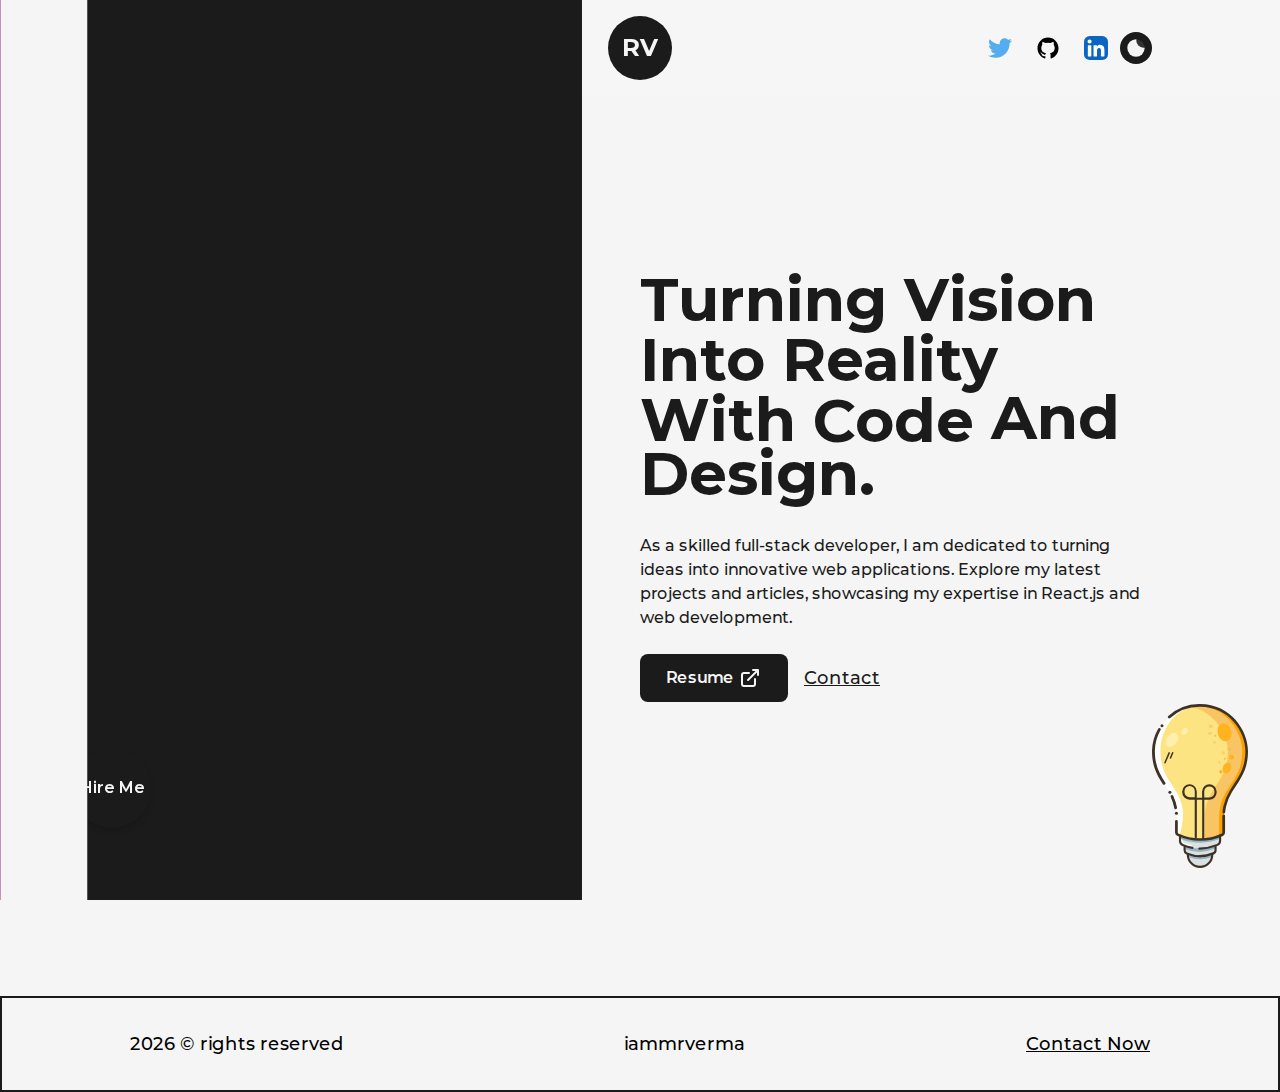
<file: index.html>
<!DOCTYPE html><html lang="en"><head><meta charSet="utf-8"/><meta name="viewport" content="width=device-width, initial-scale=1"/><link rel="icon" href="/favicon.ico"/><title>Raj Verma | Home page</title><meta name="description" content="Generated by create next app"/><link rel="preload" href="/_next/static/media/developer-pic-1.d43c09fa.png" as="image" fetchpriority="high"/><meta name="next-head-count" content="6"/><link rel="preload" href="/_next/static/media/e1c529c04de64b40-s.p.woff2" as="font" type="font/woff2" crossorigin="anonymous" data-next-font="size-adjust"/><script id="theme-switcher" data-nscript="beforeInteractive">
        if (localStorage.theme === 'dark' || (!('theme' in localStorage) && window.matchMedia('(prefers-color-scheme: dark)').matches)) {
  document.documentElement.classList.add('dark')
} else {
  document.documentElement.classList.remove('dark')
}
        </script><link rel="preload" href="/_next/static/css/6cd5a4f90a4b0dba.css" as="style"/><link rel="stylesheet" href="/_next/static/css/6cd5a4f90a4b0dba.css" data-n-g=""/><noscript data-n-css=""></noscript><script defer="" nomodule="" src="/_next/static/chunks/polyfills-78c92fac7aa8fdd8.js"></script><script src="/_next/static/chunks/webpack-8fa1640cc84ba8fe.js" defer=""></script><script src="/_next/static/chunks/framework-2c16ac744b6cdea6.js" defer=""></script><script src="/_next/static/chunks/main-038331e19b8b1014.js" defer=""></script><script src="/_next/static/chunks/pages/_app-55c9a9090e971b56.js" defer=""></script><script src="/_next/static/chunks/675-f8402c4ff683825d.js" defer=""></script><script src="/_next/static/chunks/pages/index-df0daca7e2607b49.js" defer=""></script><script src="/_next/static/Gc9pfyiUn1CJHOcstLZmV/_buildManifest.js" defer=""></script><script src="/_next/static/Gc9pfyiUn1CJHOcstLZmV/_ssgManifest.js" defer=""></script></head><body><div id="__next"><main class="__variable_b1da2a dark:bg-dark font-mont bg-light w-full min-h-screen"><header class="w-full px-32 py-8 font-medium flex items-center justify-between dark:text-light z-10 lg:px-16 md:p-12 sm:p-8  sticky top-0 bg-light/95 dark:bg-dark/95 backdrop:blur"><button class="flex-col justify-center items-center hidden lg:flex"><span class="bg-dark dark:bg-light transition-all duration-300 ease-out block h-0.5 w-6 rounded-sm  -translate-y-0.5"></span><span class="bg-dark dark:bg-light transition-all duration-300 ease-out block h-0.5 w-6 rounded-sm my-0.5 opacity-100"></span><span class="bg-dark dark:bg-light transition-all duration-300 ease-out block h-0.5 w-6 rounded-sm  translate-y-0.5"></span></button><div class="w-full flex justify-between items-center lg:hidden"><nav><a class="mr-4 relative group" href="/">Home<span class="h-[1px] inline-block bg-dark absolute left-0 -bottom-0.5 group-hover:w-full transition-[width] ease duration-300 dark:bg-light w-full"> </span></a><a class="mx-4 relative group" href="/about/">About<span class="h-[1px] inline-block bg-dark absolute left-0 -bottom-0.5 group-hover:w-full transition-[width] ease duration-300 dark:bg-light w-0"> </span></a><a class="mx-4 relative group" href="/projects/">Projects<span class="h-[1px] inline-block bg-dark absolute left-0 -bottom-0.5 group-hover:w-full transition-[width] ease duration-300 dark:bg-light w-0"> </span></a></nav><nav class="flex items-center justify-center flex-wrap"><a href="https://twitter.com/_iammrverma" target="_balnk" class="w-6 mr-3" tabindex="0"><svg xmlns="http://www.w3.org/2000/svg" width="1em" height="1em" viewBox="0 0 256 209" class="w-full h-auto undefined"><path fill="none" d="M0 0h256v209H0z"></path><path fill="#55acee" d="M256 25.45a105.04 105.04 0 0 1-30.166 8.27c10.845-6.5 19.172-16.793 23.093-29.057a105.183 105.183 0 0 1-33.351 12.745C205.995 7.201 192.346.822 177.239.822c-29.006 0-52.523 23.516-52.523 52.52 0 4.117.465 8.125 1.36 11.97-43.65-2.191-82.35-23.1-108.255-54.876-4.52 7.757-7.11 16.78-7.11 26.404 0 18.222 9.273 34.297 23.365 43.716a52.312 52.312 0 0 1-23.79-6.57c-.003.22-.003.44-.003.661 0 25.447 18.104 46.675 42.13 51.5a52.592 52.592 0 0 1-23.718.9c6.683 20.866 26.08 36.05 49.062 36.475-17.975 14.086-40.622 22.483-65.228 22.483-4.24 0-8.42-.249-12.529-.734 23.243 14.902 50.85 23.597 80.51 23.597 96.607 0 149.434-80.031 149.434-149.435 0-2.278-.05-4.543-.152-6.795A106.748 106.748 0 0 0 256 25.45"></path></svg></a><a href="https://github.com/iammrverma" target="_balnk" class="w-6 mx-3" tabindex="0"><svg xmlns="http://www.w3.org/2000/svg" width="1em" height="1em" viewBox="0 0 512 512" class="w-full h-auto undefined"><path fill="none" d="M0 0h512v512H0z"></path><path fill="currentColor" d="M256 32C132.3 32 32 134.9 32 261.7c0 101.5 64.2 187.5 153.2 217.9a17.56 17.56 0 0 0 3.8.4c8.3 0 11.5-6.1 11.5-11.4 0-5.5-.2-19.9-.3-39.1a102.4 102.4 0 0 1-22.6 2.7c-43.1 0-52.9-33.5-52.9-33.5-10.2-26.5-24.9-33.6-24.9-33.6-19.5-13.7-.1-14.1 1.4-14.1h.1c22.5 2 34.3 23.8 34.3 23.8 11.2 19.6 26.2 25.1 39.6 25.1a63 63 0 0 0 25.6-6c2-14.8 7.8-24.9 14.2-30.7-49.7-5.8-102-25.5-102-113.5 0-25.1 8.7-45.6 23-61.6-2.3-5.8-10-29.2 2.2-60.8a18.64 18.64 0 0 1 5-.5c8.1 0 26.4 3.1 56.6 24.1a208.21 208.21 0 0 1 112.2 0c30.2-21 48.5-24.1 56.6-24.1a18.64 18.64 0 0 1 5 .5c12.2 31.6 4.5 55 2.2 60.8 14.3 16.1 23 36.6 23 61.6 0 88.2-52.4 107.6-102.3 113.3 8 7.1 15.2 21.1 15.2 42.5 0 30.7-.3 55.5-.3 63 0 5.4 3.1 11.5 11.4 11.5a19.35 19.35 0 0 0 4-.4C415.9 449.2 480 363.1 480 261.7 480 134.9 379.7 32 256 32Z"></path></svg></a><a href="https://linkedin.com/in/iammrverma" target="_balnk" class="w-6 ml-3" tabindex="0"><svg xmlns="http://www.w3.org/2000/svg" width="1em" height="1em" viewBox="0 0 256 256" class="w-full h-auto undefined"><path fill="none" d="M0 0h256v256H0z"></path><g fill="none"><rect width="256" height="256" fill="#fff" rx="60"></rect><rect width="256" height="256" fill="#0A66C2" rx="60"></rect><path fill="#fff" d="M184.715 217.685h29.27a4 4 0 0 0 4-3.999l.015-61.842c0-32.323-6.965-57.168-44.738-57.168-14.359-.534-27.9 6.868-35.207 19.228a.32.32 0 0 1-.595-.161V101.66a4 4 0 0 0-4-4h-27.777a4 4 0 0 0-4 4v112.02a4 4 0 0 0 4 4h29.268a4 4 0 0 0 4-4v-55.373c0-15.657 2.97-30.82 22.381-30.82 19.135 0 19.383 17.916 19.383 31.834v54.364a4 4 0 0 0 4 4ZM38 59.627c0 11.865 9.767 21.627 21.632 21.627 11.862-.001 21.623-9.769 21.623-21.631C81.253 47.761 71.491 38 59.628 38 47.762 38 38 47.763 38 59.627Zm6.959 158.058h29.307a4 4 0 0 0 4-4V101.66a4 4 0 0 0-4-4H44.959a4 4 0 0 0-4 4v112.025a4 4 0 0 0 4 4Z"></path></g></svg></a><button class="ml-3 flex items-center justify-center rounded-full p-1 bg-light text-dark"><svg xmlns="http://www.w3.org/2000/svg" width="24" height="24" viewBox="0 0 24 24" class="w-full h-auto fill-dark"><rect x="0" y="0" width="24" height="24" fill="rgba(255, 255, 255, 0)"></rect><g fill="none" stroke="currentColor" stroke-dasharray="2" stroke-dashoffset="2" stroke-linecap="round" stroke-width="2"><path d="M0 0"><animate fill="freeze" attributeName="d" begin="1.2s" dur="0.2s" values="M12 19v1M19 12h1M12 5v-1M5 12h-1;M12 21v1M21 12h1M12 3v-1M3 12h-1"></animate><animate fill="freeze" attributeName="stroke-dashoffset" begin="1.2s" dur="0.2s" values="2;0"></animate></path><path d="M0 0"><animate fill="freeze" attributeName="d" begin="1.5s" dur="0.2s" values="M17 17l0.5 0.5M17 7l0.5 -0.5M7 7l-0.5 -0.5M7 17l-0.5 0.5;M18.5 18.5l0.5 0.5M18.5 5.5l0.5 -0.5M5.5 5.5l-0.5 -0.5M5.5 18.5l-0.5 0.5"></animate><animate fill="freeze" attributeName="stroke-dashoffset" begin="1.5s" dur="1.2s" values="2;0"></animate></path><animateTransform attributeName="transform" dur="30s" repeatCount="indefinite" type="rotate" values="0 12 12;360 12 12"></animateTransform></g><g fill="currentColor"><path d="M15.22 6.03L17.75 4.09L14.56 4L13.5 1L12.44 4L9.25 4.09L11.78 6.03L10.87 9.09L13.5 7.28L16.13 9.09L15.22 6.03Z"><animate fill="freeze" attributeName="fill-opacity" dur="0.4s" values="1;0"></animate></path><path d="M19.61 12.25L21.25 11L19.19 10.95L18.5 9L17.81 10.95L15.75 11L17.39 12.25L16.8 14.23L18.5 13.06L20.2 14.23L19.61 12.25Z"><animate fill="freeze" attributeName="fill-opacity" begin="0.2s" dur="0.4s" values="1;0"></animate></path></g><g fill="currentColor" stroke="currentColor" stroke-linecap="round" stroke-linejoin="round" stroke-width="2"><path d="M7 6 C7 12.08 11.92 17 18 17 C18.53 17 19.05 16.96 19.56 16.89 C17.95 19.36 15.17 21 12 21 C7.03 21 3 16.97 3 12 C3 8.83 4.64 6.05 7.11 4.44 C7.04 4.95 7 5.47 7 6 Z"></path><set attributeName="opacity" begin="0.6s" to="0"></set></g><mask id="lineMdMoonFilledToSunnyFilledLoopTransition0"><circle cx="12" cy="12" r="12" fill="#fff"></circle><circle cx="18" cy="6" r="12" fill="#fff"><animate fill="freeze" attributeName="cx" begin="0.6s" dur="0.4s" values="18;22"></animate><animate fill="freeze" attributeName="cy" begin="0.6s" dur="0.4s" values="6;2"></animate><animate fill="freeze" attributeName="r" begin="0.6s" dur="0.4s" values="12;3"></animate></circle><circle cx="18" cy="6" r="10"><animate fill="freeze" attributeName="cx" begin="0.6s" dur="0.4s" values="18;22"></animate><animate fill="freeze" attributeName="cy" begin="0.6s" dur="0.4s" values="6;2"></animate><animate fill="freeze" attributeName="r" begin="0.6s" dur="0.4s" values="10;1"></animate></circle></mask><circle cx="12" cy="12" r="10" fill="currentColor" mask="url(#lineMdMoonFilledToSunnyFilledLoopTransition0)" opacity="0"><set attributeName="opacity" begin="0.6s" to="1"></set><animate fill="freeze" attributeName="r" begin="0.6s" dur="0.4s" values="10;6"></animate></circle></svg></button></nav></div><div class="absolute left-[50%] top-2 translate-x-[-50%] "><div class="flex items-center justify-center mt-2"><a class="w-16 h-16 bg-dark text-light flex items-center justify-center rounded-full text-2xl font-bold border border-solid border-transparent dark:border-light" href="/">RV</a></div></div></header><div class="fixed top-0 bottom-0 right-full w-screen h-screen z-30 bg-primary" style="width:100%;transform:translateX(100%) translateZ(0)"></div><div class="fixed top-0 bottom-0 right-full w-screen h-screen z-20 bg-light" style="width:100%;transform:translateX(100%) translateZ(0)"></div><div class="fixed top-0 bottom-0 right-full w-screen h-screen z-10 bg-dark" style="width:100%;transform:translateX(100%) translateZ(0)"></div><main class="flex items-center text-dark w-full min-h-screen dark:text-light"><div class="w-full h-full inline-block z-0 bg-light p-32 dark:bg-dark xl:p-24 lg:p-16 md:p-12 sm:p-8 pt-0 md:pt-16 sm:pt-8 "><div class="flex items-center justify-between w-full lg:flex-col"><div class="w-1/2 md:w-full"><img alt="" fetchpriority="high" width="580" height="580" decoding="async" data-nimg="1" class="w-full h-auto lg:hidden md:inline-block sm:w-full" style="color:transparent" src="/_next/static/media/developer-pic-1.d43c09fa.png"/></div><div class="w-1/2 flex flex-col items-center self-center lg:w-full lg:text-center"><div class="w-full mx-auto py-2 flex items-center justify-center text-center overflow-hidden sm:py-2"><h1 class="inline-block w-full text-dark font-bold capitalize text-8xl 
                dark:text-light
                !text-6xl !text-left xl:!text-5xl lg:!text-center lg:!text-6xl md:!text-5xl sm:!text-3xl" style="opacity:1"><span class="inline-block" style="opacity:0;transform:translateY(50px) translateZ(0)">Turning<!-- --> </span><span class="inline-block" style="opacity:0;transform:translateY(50px) translateZ(0)">Vision<!-- --> </span><span class="inline-block" style="opacity:0;transform:translateY(50px) translateZ(0)">Into<!-- --> </span><span class="inline-block" style="opacity:0;transform:translateY(50px) translateZ(0)">Reality<!-- --> </span><span class="inline-block" style="opacity:0;transform:translateY(50px) translateZ(0)">With<!-- --> </span><span class="inline-block" style="opacity:0;transform:translateY(50px) translateZ(0)">Code<!-- --> </span><span class="inline-block" style="opacity:0;transform:translateY(50px) translateZ(0)">And<!-- --> </span><span class="inline-block" style="opacity:0;transform:translateY(50px) translateZ(0)">Design.<!-- --> </span></h1></div><p class="my-4 text-base font-medium md:text-sm sm:text-xs">As a skilled full-stack developer, I am dedicated to turning ideas into innovative web applications. Explore my latest projects and articles, showcasing my expertise in React.js and web development.</p><div class="flex items-center self-start mt-2 lg:self-center   "><a target="_blank" class="flex items-center bg-dark text-light p-2.5 px-6 rounded-lg text-lf font-semibold hover:bg-light hover:text-dark border-2 border-solid border-transparent hover:border-dark   dark:bg-light   dark:text-dark   hover:dark:bg-dark hover:dark:text-light   hover:dark:border-light md:p-2 md:px-4 md:text-base" download="" href="/resume.docx">Resume <svg xmlns="http://www.w3.org/2000/svg" width="24" height="24" viewBox="0 0 24 24" class="w-full h-auto w-6 ml-1"><path fill="none" d="M0 0h24v24H0z"></path><path fill="none" stroke="currentColor" stroke-linecap="round" stroke-linejoin="round" stroke-width="2" d="M11 7H6a2 2 0 0 0-2 2v9a2 2 0 0 0 2 2h9a2 2 0 0 0 2-2v-5m-7 1L20 4m-5 0h5v5"></path></svg></a><a target="_blank" class="ml-4 text-lg font-medium capitalize text dark underline dark:text-light md:text-base" href="mailto:rajwebz2020@gmail.com">contact</a></div></div></div></div><div class="fixed left-4 bottom-4 flex items-center justify-center overflow-hidden md:right-8 md:left-auto md:top-0 md:bottom-auto sm:right-0 z-10"><div class="w-48 h-auto flex items-center justify-center relative md:w-24"><svg xmlns="http://www.w3.org/2000/svg" width="496" height="496" viewBox="0 0 496 496" xml:space="preserve" class="w-full h-auto fill-dark dark:fill-light animate-spin-slow"><path d="M234.709 430.04c-.856-8.144-1.693-15.837-2.53-23.53l-1.202-.281c-4.328 7.025-8.66 14.048-12.983 21.076-.786 1.276-1.597 2.541-2.302 3.862-1.19 2.23-2.64 3.718-5.52 3.1-2.984-.64-3.269-2.735-3.526-5.216-1.021-9.853-2.186-19.691-3.465-31.02-5.824 9.69-11.023 18.148-16.013 26.728-2.136 3.671-4.532 4.592-8.005 1.873.081-2.568 1.784-4.33 2.944-6.291 5.848-9.894 11.813-19.72 17.695-29.593 1.202-2.018 2.465-3.423 5.18-2.695 2.768.741 4.08 2.124 4.361 5.149.888 9.53 2.102 19.032 3.284 29.375 4.161-4.222 5.983-8.91 8.686-12.98 2.855-4.297 5.458-8.769 8.02-13.25 1.283-2.245 3.03-2.15 5.127-1.717 1.928.397 3.567.971 3.8 3.26 1.398 13.72 2.797 27.441 4.162 41.165.044.444-.267.924-.405 1.363-6.239-.086-6.239-.086-7.308-10.378zM366.087 319.957c.827-.624 1.314-1.126 1.908-1.393 2.112-.95 4.324-3.378 6.46-.25 2.542 3.72-.984 4.348-3.112 5.658-2.441 1.503-4.49 3.447-6.186 5.751-4.283 5.819-3.58 9.84 2.853 14.524.628-6.345 2.9-11.685 8.217-15.276 2.83-1.911 5.936-3.118 9.365-2.975 7.026.294 13.737 5.742 15.377 12.296 1.976 7.893-2.3 15.713-11.264 20.606-1.077 1.008.262 1.81.225 2.705-.157 3.773-2.902 5.272-6.002 3.087-7.214-5.085-14.47-10.134-21.417-15.57-7.697-6.022-8.662-13.345-3.338-21.515 1.826-2.803 3.918-5.39 6.914-7.648m13.654 33.134c1.716.799 3.542.917 5.38.751 4.91-.443 9.299-5.322 9.573-10.58.26-4.977-2.98-9.086-7.886-10.002-4.912-.917-9.627 1.65-11.772 6.409-2.134 4.734-.779 9.134 4.705 13.422zM435.2 203.107c.744 7.814 3.645 14.952 2.28 22.568-1.904 10.635-8.45 16.69-20.02 18.295-8.14 1.13-16.863-3.986-20.811-12.505-3.333-7.19-3.58-15.12-4.98-22.77-.45-2.46 1.164-3.284 3.086-3.626 11.923-2.117 23.859-4.163 35.785-6.263 3.134-.552 4.098 1.356 4.66 4.301m-30.277 7.322c-1.92.828-4.285.303-6.085 1.908.58 5.153 1.038 10.285 3.01 15.075 2.644 6.425 7.935 9.604 14.954 9.266 6.8-.328 11.833-4.384 13.942-10.835 1.991-6.091-.355-11.79-1.27-17.61-.318-2.013-2.08-1.592-3.633-1.316-6.689 1.185-13.392 2.288-20.918 3.512zM81.41 333.52c-3.15-7.165-6.841-13.767-5.076-21.743 2.078-9.384 8.162-14.747 17.127-16.717 8.76-1.926 16.144 1.079 21.495 8.284 4.501 6.06 6.721 13.319 9.797 20.12 1.04 2.302-.357 3.338-2.212 4.16-11.088 4.918-22.188 9.809-33.236 14.815-2.671 1.21-4.015.255-4.977-2.164-.86-2.16-1.834-4.275-2.918-6.755m4.554-4.986 3.023 6.138c5.782-2.52 11.218-4.9 16.662-7.262 12.565-5.453 13.191-7.84 5.006-19.29a18.49 18.49 0 0 0-1.915-2.286c-5.023-5.048-11.78-5.876-18.298-2.275-6.345 3.505-9.216 9.868-7.401 16.786.67 2.555 1.709 5.013 2.923 8.189zM139.566 385.566c-3.229 3.375-6.237 6.473-9.215 9.6-1.523 1.599-2.974 1.865-4.678.187-1.652-1.627-2.473-3.231-.368-5.008 3.168-2.674 6.404-5.268 9.197-8.618-6.522-2.016-10.98-5.164-13.751-10.396-1.663-3.139-2.465-6.495-1.675-10.101 1.82-8.306 9.345-14.659 17.296-14.55 8.348.113 14.72 5.833 16.345 15.064 2.486-1.662 4.614-1.139 6.14 1.267 1.771 2.79-.947 3.849-2.282 5.239-5.523 5.75-11.173 11.378-17.009 17.316m-11.34-27.788c-3.949 6.497-2.924 12.506 2.698 15.828 5.174 3.058 12.167.632 15.12-5.245 2.715-5.403.524-11.466-5.184-14.086-4.784-2.195-8.682-.428-12.635 3.503zM150.251 142.09c-1.963.323-2.99.912-1.595 2.615 1.58 1.928 3.264 3.772 4.856 5.691 3.453 4.162 3.29 4.771-2.3 7.674-6.661-7.669-13.4-15.43-20.143-23.189-1.854-2.134-3.81-4.19-5.54-6.419-1.122-1.445-3.538-2.64-2.021-5.016 1.354-2.12 3.285-3.317 5.669-1.517 1.391-2.536 2.334-4.892 3.816-6.838 4.389-5.765 11.821-8.104 18.215-6.002 7.074 2.325 12.118 9.207 12.14 16.564.022 7.893-4.128 13.204-13.097 16.437m-12.2-23.524c-3.611 5.084-3.708 9.249-.315 13.564 3.274 4.163 7.963 5.637 12.291 3.735 3.913-1.719 6.51-4.486 6.657-9.029.156-4.818-2.094-8.374-6.198-10.51-4.21-2.192-8.331-1.616-12.434 2.24zM381.563 127.557c1.81-1.975 3.43-3.653 4.943-5.42 1.79-2.09 3.392-2.132 5.404-.146 1.952 1.925 1.45 3.343-.193 5.046-5.196 5.387-10.122 11.05-15.518 16.224-11.272 10.813-28.02 5.914-32.07-9.236-1.52-5.685.5-10.686 3.993-14.849 5.34-6.361 11.192-12.29 16.813-18.416 1.666-1.815 3.094-1.248 4.685.195 1.797 1.63 2.241 3.055.365 5.004a820.105 820.105 0 0 0-15.024 16.006c-5.023 5.506-5.539 10.896-1.691 15.599 5.119 6.257 11.25 6.858 17.275 1.338 3.795-3.476 7.2-7.377 11.018-11.345zM308.897 74.803c-1.545 6.714-2.708 13.11-4.428 19.351-3.16 11.468-11.25 16.327-22.196 13.713-11.332-2.707-16.17-10.557-13.773-22.503 1.34-6.68 2.746-13.35 4.269-19.99.48-2.095.428-4.86 4.187-4.079 3.564.74 3.475 2.712 2.8 5.509-1.521 6.3-3.008 12.616-4.202 18.983-1.961 10.45 2.48 16.267 11.943 16.002 5.263-.148 8.594-3.003 10.162-9.25 1.618-6.445 2.828-12.994 4.426-19.446.623-2.513.492-6.244 4.947-5.178 4.208 1.007 2.083 4.097 1.865 6.888zM395.041 170.055c-2.806 6.617-5.466 12.892-8.162 19.153-.1.232-.543.315-1.122.627-3.116-2.542-4.057-5.386-2.263-9.404 2.142-4.799 4.536-9.558 5.703-14.767-7.422-4.165-18.242 2.383-23.85-8.466 7.867-1.406 14.89.331 21.832.931 4.346.376 5.941-1.055 7.305-4.579 2.326-6.01 4.95-11.904 7.603-18.217 3.855 2.837 4.952 5.711 3.137 9.724-2.033 4.492-3.758 9.123-5.887 14.358 5.333.477 9.907 1.155 14.49 1.218 4.323.059 6.888 1.777 7.915 6.416-7.048 1.19-13.854-.716-20.685-.98-3.176-.123-5.147.424-6.016 3.986zM153.284 397.435c-2.755-5.033-2.726-9.792-.718-14.708 1.344-3.292 2.867-4.265 6.34-2.211 5.96 3.524 11.608 7.661 18.115 10.309 2.224-6.991-2.18-12.872-9.989-13.721-1.45-.158-3.055.4-4.318-.711-1.147-1.01-1.208-2.465-.769-3.697.779-2.183 2.849-1.982 4.659-1.958 8.405.11 16.363 6.839 18.028 15.193 1.395 6.998-2.998 15.218-9.837 18.405-7.634 3.558-15.503 1.128-21.511-6.901m4.868-9.982c-1.314 5.054.573 9.234 5.128 11.357 4.204 1.96 7.97 1.006 10.797-2.964-4.98-3.194-9.813-6.577-15.925-8.393zM321.22 393.132c2.876-1.654 5.922-2.343 7.888-4.784-4.754-5.578-12.795-4.962-17.288 1.46-1.57 2.246-2.875 4.482-5.737 2.189-2.74-2.195-.376-4.24.852-5.977 4.583-6.486 14.066-9.418 21.358-6.781 7.111 2.572 11.642 10.119 11.007 18.334-.543 7.026-6.699 13.267-14.39 14.59-6.34 1.09-13.733-2.82-16.694-8.621-1.304-2.554-.64-3.975 1.85-5.086 3.648-1.628 7.22-3.428 11.153-5.324m-5.213 8.703c2.199 3.864 6.384 5.218 10.788 3.488 4.638-1.82 6.51-5.812 5.071-11.7-5.229 2.612-10.348 5.17-15.86 8.212zM181.923 121.352c-9.447 2.255-17.037-1.685-20.43-10.31-3.235-8.218-.433-16.234 7.185-20.56 7.463-4.236 15.766-2.691 21.017 3.91 3.402 4.276 3.207 5.318-1.56 7.81-5.862 3.063-11.74 6.095-17.65 9.16 3.56 5.614 10.776 5.662 15.939.56a13.36 13.36 0 0 0 2.364-3.18c1.074-2.015 2.453-1.8 4.165-.983 2.04.974 1.996 2.456 1.154 4.14-2.47 4.941-6.705 7.69-12.184 9.453m-11.685-24.716c-2.187 1.726-3.465 4.042-3.705 6.745-.157 1.756.5 3.658 2.862 2.554 4.852-2.267 9.789-4.445 14.166-7.696-3.79-4.71-6.853-5.12-13.323-1.603zM97.055 261.275c1.567-2.905 3.307-3.474 5.706-1.349 5.557 4.924 6.615 16.782 2.025 23.61-4.33 6.443-14.638 8.928-22.015 5.308-6.91-3.39-10.584-12.394-8.254-20.035 1.775-5.822 5.906-9.112 11.497-10.76 3.008-.886 4.98-.338 5.427 3.535.792 6.87 2.133 13.675 3.253 20.567 6.884-2.107 8.954-9.795 4.893-16.402-.854-1.39-2.546-2.247-2.532-4.474m-11.63 21.756c1.222.5 2.449 1.1 3.765-.294-.752-5.83-1.074-11.836-2.955-17.705-7.945 4.011-8.389 11.934-.81 17.999zM104.456 218.73c-8.207 3.815-15.646 2.872-21.106-2.422-4.99-4.839-6.368-12.281-3.505-18.925 2.941-6.827 10.315-10.742 17.53-9.513 3.565.608 4.841 2.17 3.698 5.813-2.075 6.615-3.9 13.308-5.855 20.062 6.428.633 11.136-3.898 11.435-10.496.067-1.479.008-3.042-.404-4.445-.636-2.165-.206-3.56 2.002-4.293 2.58-.855 3.212 1.058 3.836 2.776 2.548 7.014-.457 15.656-7.63 21.443m-13.645-8.823c1.407-5.008 3.394-9.875 4.01-15.353-4.672-.567-7.538 1.42-9.401 5.135-1.89 3.767-1.493 7.404 1.154 10.633 1.066 1.3 2.538 3.218 4.237-.415zM410.619 259.145c.138-3.99-1.429-4.481-4.263-2.778-4.464 2.683-6.338 9.433-3.97 15.081.884 2.11 2.01 4.086-.776 5.466-2.903 1.438-3.946-.918-4.758-2.852-2.931-6.979-2.31-13.775 2.329-19.75 3.958-5.098 9.479-7.065 15.93-5.925 6.995 1.236 11.859 4.977 13.735 12.046 2.843 10.713-5.167 21.15-15.863 20.917-3.22-.07-4.612-1.297-4.258-4.497a2463.23 2463.23 0 0 0 1.894-17.708m8.803 13.76c6.285-6.456 5.22-13.662-2.69-16.878-2.356 4.563-1.05 9.699-2.212 14.45-.913 3.732.818 5.01 4.902 2.429zM102.516 163.098c-3.153-8.638-.649-15.459 5.812-20.857 5.579-4.661 11.885-4.771 18.224-1.505 6.224 3.206 9.43 8.614 9.173 15.432-.269 7.162-3.976 12.66-10.623 15.699-6.178 2.823-12.021 1.78-17.34-2.331-2.13-1.647-3.865-3.66-5.246-6.438m14.552 3.466c7.105.132 11.757-3.427 12.426-9.508.538-4.878-4.37-10.73-9.765-11.643-5.667-.959-10.753 2.684-12.094 8.66-1.101 4.91 1.997 9.304 9.433 12.491zM357.586 363.393c-1.708-2.07-3.208-3.848-4.664-5.663-1.262-1.574-1.177-2.94.56-4.214 1.612-1.182 3.075-2.07 4.712-.098 6.348 7.644 12.71 15.277 19.045 22.888-1.776 3.126-3.805 4.576-6.755 3.155-1.33 2.32-2.272 4.49-3.67 6.311-6.287 8.2-15.213 8.602-22.106.977-3.454-3.82-6.648-7.873-9.981-11.802-1.634-1.926-2.848-3.696-.13-5.837 2.538-2 3.854-.394 5.303 1.352 2.972 3.58 5.9 7.202 8.97 10.697 3.8 4.325 7.81 4.923 11.794 1.943 4.389-3.282 5.345-7.985 2.326-12.734-1.507-2.372-3.437-4.476-5.404-6.975zM399.54 309.053c-7.255-.205-10.922-3.78-10.795-10.47.11-5.832 2.27-11.028 5.864-15.592 1.222-1.552 2.497-3.367 4.874-1.395 2.062 1.712 1.639 3.234.101 5.062-1.938 2.305-3.379 4.951-4.137 7.894-.651 2.53-2.006 5.54 1.427 6.919 3.17 1.273 4.257-1.673 5.493-3.784 1.008-1.72 1.828-3.55 2.82-5.28 2.904-5.064 6.904-6.922 11.536-5.422 3.929 1.272 6.862 5.896 6.41 10.816-.446 4.872-2.162 9.38-5.14 13.328-1.181 1.568-2.511 2.838-4.512 1.076-1.607-1.415-2.037-2.892-.485-4.715 2.094-2.458 3.42-5.316 3.687-8.567.165-2.007.326-4.216-1.983-5.164-2.482-1.02-3.64 1.01-4.706 2.648-1.356 2.086-2.487 4.32-3.713 6.49-1.505 2.666-3.375 4.948-6.742 6.156zM100.408 245.498c-9.401 3.391-18.432 6.654-27.557 9.951-2.179-4.542-.775-6.713 3.166-8.054 6.886-2.344 13.695-4.915 21.522-7.747-7.224-3.829-13.461-7.287-19.842-10.457-3.347-1.662-4.948-3.756-3.49-7.536 2.05-.95 3.507.572 5.02 1.33 7.446 3.73 14.834 7.576 22.218 11.427 2.297 1.198 4.939 1.949 4.831 5.544-.114 3.814-2.79 4.51-5.868 5.542zM320.776 123.903c-3.03 2.933-5.455 2.59-7.621-.43.252-2.04 1.939-2.749 3.166-3.773 13.14-10.971 26.339-21.872 39.46-32.867 2.949-2.471 5.569-3.633 8.511.941-14.438 11.986-28.838 23.94-43.516 36.129zM317.695 91.786c1.99-4.435 3.942-8.475 5.677-12.607 1.072-2.55 2.318-3.785 5.252-2.426 2.743 1.27 2.532 2.874 1.477 5.185-4.896 10.723-9.693 21.491-14.494 32.257-1.019 2.285-1.944 4.202-5.122 2.713-3.04-1.425-2.51-3.299-1.434-5.658 2.894-6.344 5.684-12.736 8.644-19.464zM104.07 183.054c-9.182-4.378-18.02-8.602-26.735-12.768 1.134-6.287 1.96-6.77 7.045-4.323 10.951 5.269 21.87 10.607 32.833 15.85 2.348 1.123 4.06 2.187 2.514 5.24-1.512 2.983-3.405 1.807-5.39.868-3.31-1.567-6.615-3.142-10.267-4.867zM205.841 76.585c1.63-.88 2.914-1.685 4.627-1.37 2.093 2.766 2.67 5.104-1.294 7.005-5.157 2.473-5.628 7.016-4.446 11.898.973 4.02 2.29 7.958 3.437 11.937.635 2.205.975 4.236-2.05 5.057-2.757.747-3.834-.397-4.54-2.978-2.184-7.991-4.638-15.909-6.883-23.885-.447-1.588-1.758-3.538.8-4.715 2.126-.977 4.17-1.589 5.325 1.45 1.78-1.59 3.246-2.9 5.024-4.399zM299.833 420.84c-1.166-.919-1.725-2.784-3.257-.786-1.351 1.762-3.275 2.802-5.234 3.735-1.689.805-3.231.907-4.083-1.215-.674-1.681-.953-3.457 1.03-4.285 7.887-3.297 7.173-9.382 5.366-15.895-.889-3.201-1.72-6.418-2.617-9.617-.693-2.472.31-3.655 2.713-4.308 2.491-.677 3.308.569 3.852 2.58 2.297 8.492 4.553 16.996 6.96 25.457 1.233 4.334-1.738 4.17-4.73 4.335zM382.98 315.907c-2.085-2.31-.706-4.008.544-5.502 1.286-1.536 2.737-.36 4.04.26 7.486 3.559 14.95 7.164 22.445 10.703 2.351 1.11 3.991 2.3 2.443 5.293-1.52 2.94-3.394 1.766-5.381.816-7.927-3.788-15.861-7.56-24.092-11.57zM262.215 401.264c-2.09 2.312-4.258 2.664-6.445 1.065-1.596-1.166-2.202-2.908-1.41-4.869.947-2.347 2.808-3.425 5.183-2.714 3.062.916 4.18 3.069 2.672 6.518zM236.4 100.682c-.077-3.412 1.468-4.963 4.476-4.993 2.362-.024 3.67 1.39 4.117 3.53.472 2.257-.627 3.992-2.674 4.725-2.749.984-4.847.028-5.92-3.262zM424.818 332.395c-1.83 2.592-3.847 3.165-6.094 1.34-1.52-1.237-2.204-2.909-1.221-4.848 1.007-1.989 2.66-3.081 4.852-2.406 2.725.84 3.266 2.989 2.463 5.914z"></path></svg><a class="flex items-center justify-center absolute left-1/2 top-1/2 -translate-x-1/2 -translate-y-1/2 bg-dark text-light shadow-md border border-solid border-dark w-20 h-20 rounded-full font-semibold hover:bg-light hover:text-dark dark:bg-light dark:text-dark hover:dark:bg-dark hover:dark:text-light hover:dark:border-light md:w-12 md:h-12 md:text-[10px]" href="mailto:rajwebz2020@gamil.com ">Hire Me</a></div></div><div class="absolute right-8 bottom-8 inline-block w-24 md:hidden"><img loading="lazy" width="38" height="65" decoding="async" data-nimg="1" class="w-full h-auto" style="color:transparent" src="/_next/static/media/miscellaneous_icons_1.cd3c5e27.svg"/></div></main><footer class="w-full border-2 border-solid border-dark font-medium text-lg dark:text-light dark:border-light sm:text-base"><div class="w-full h-full inline-block z-0 bg-light p-32 dark:bg-dark xl:p-24 lg:p-16 md:p-12 sm:p-8 py-8 flex items-center justify-between lg:flex-col lg:py-6"><span>2024<!-- --> © rights reserved</span><div class="flex items-center lg:py-2"><a href="/">iammrverma</a></div><a class="underline" href="mailto:rajbez2020@gmail.com">Contact Now</a></div></footer></main></div><script id="__NEXT_DATA__" type="application/json">{"props":{"pageProps":{}},"page":"/","query":{},"buildId":"Gc9pfyiUn1CJHOcstLZmV","nextExport":true,"autoExport":true,"isFallback":false,"scriptLoader":[]}</script></body></html>
</file>
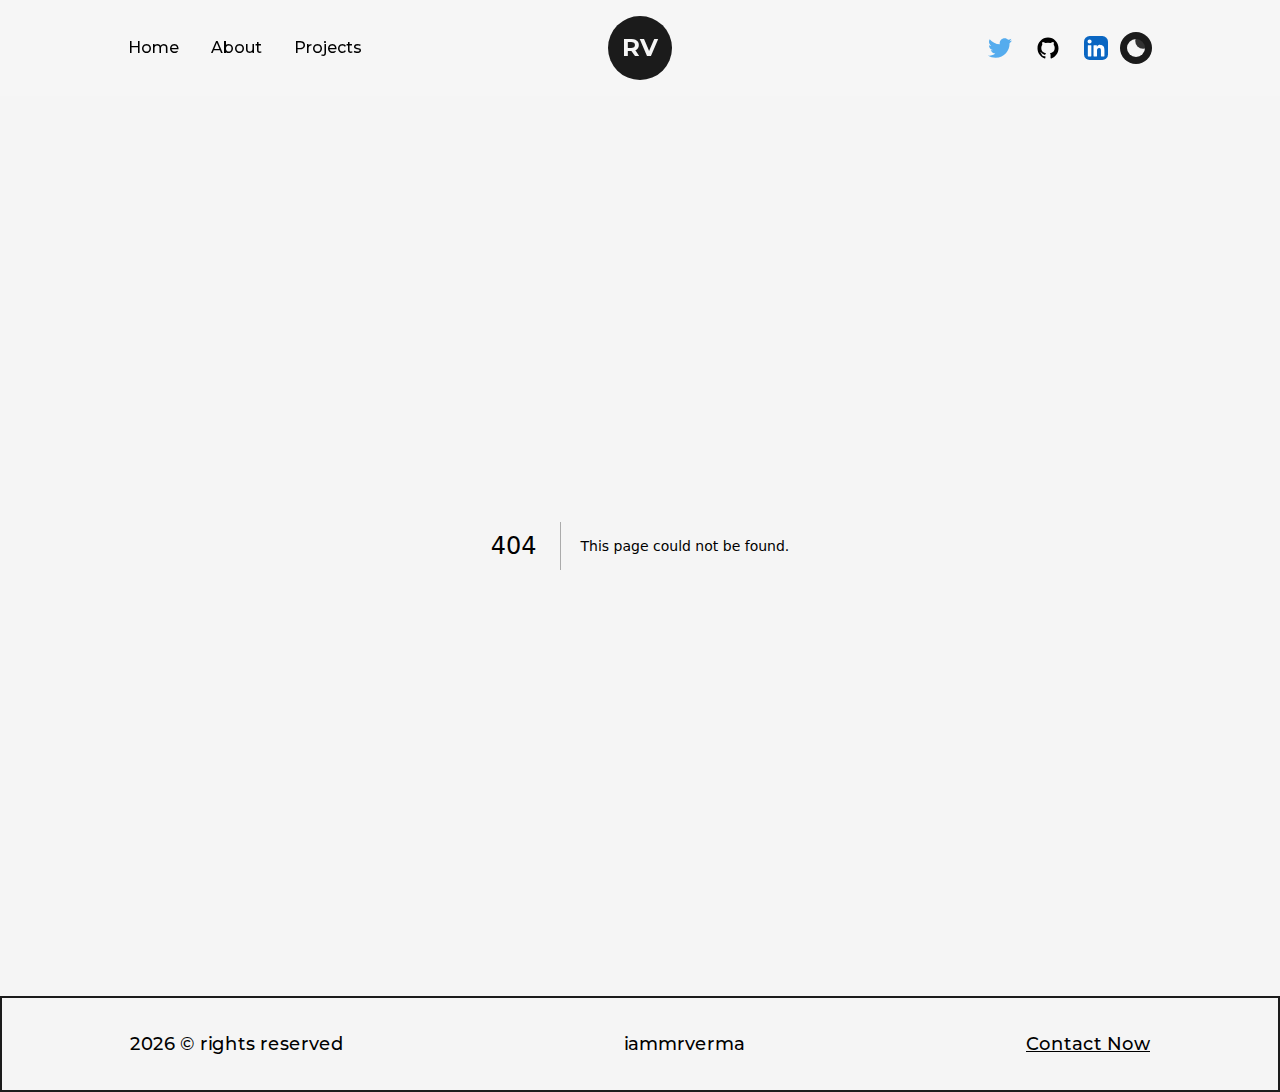
<file: 404/index.html>
<!DOCTYPE html><html lang="en"><head><meta charSet="utf-8"/><meta name="viewport" content="width=device-width, initial-scale=1"/><link rel="icon" href="/favicon.ico"/><title>404: This page could not be found</title><meta name="next-head-count" content="4"/><link rel="preload" href="/_next/static/media/e1c529c04de64b40-s.p.woff2" as="font" type="font/woff2" crossorigin="anonymous" data-next-font="size-adjust"/><script id="theme-switcher" data-nscript="beforeInteractive">
        if (localStorage.theme === 'dark' || (!('theme' in localStorage) && window.matchMedia('(prefers-color-scheme: dark)').matches)) {
  document.documentElement.classList.add('dark')
} else {
  document.documentElement.classList.remove('dark')
}
        </script><link rel="preload" href="/_next/static/css/6cd5a4f90a4b0dba.css" as="style"/><link rel="stylesheet" href="/_next/static/css/6cd5a4f90a4b0dba.css" data-n-g=""/><noscript data-n-css=""></noscript><script defer="" nomodule="" src="/_next/static/chunks/polyfills-78c92fac7aa8fdd8.js"></script><script src="/_next/static/chunks/webpack-8fa1640cc84ba8fe.js" defer=""></script><script src="/_next/static/chunks/framework-2c16ac744b6cdea6.js" defer=""></script><script src="/_next/static/chunks/main-038331e19b8b1014.js" defer=""></script><script src="/_next/static/chunks/pages/_app-55c9a9090e971b56.js" defer=""></script><script src="/_next/static/chunks/pages/_error-77823ddac6993d35.js" defer=""></script><script src="/_next/static/Gc9pfyiUn1CJHOcstLZmV/_buildManifest.js" defer=""></script><script src="/_next/static/Gc9pfyiUn1CJHOcstLZmV/_ssgManifest.js" defer=""></script></head><body><div id="__next"><main class="__variable_b1da2a dark:bg-dark font-mont bg-light w-full min-h-screen"><header class="w-full px-32 py-8 font-medium flex items-center justify-between dark:text-light z-10 lg:px-16 md:p-12 sm:p-8  sticky top-0 bg-light/95 dark:bg-dark/95 backdrop:blur"><button class="flex-col justify-center items-center hidden lg:flex"><span class="bg-dark dark:bg-light transition-all duration-300 ease-out block h-0.5 w-6 rounded-sm  -translate-y-0.5"></span><span class="bg-dark dark:bg-light transition-all duration-300 ease-out block h-0.5 w-6 rounded-sm my-0.5 opacity-100"></span><span class="bg-dark dark:bg-light transition-all duration-300 ease-out block h-0.5 w-6 rounded-sm  translate-y-0.5"></span></button><div class="w-full flex justify-between items-center lg:hidden"><nav><a class="mr-4 relative group" href="/">Home<span class="h-[1px] inline-block bg-dark absolute left-0 -bottom-0.5 group-hover:w-full transition-[width] ease duration-300 dark:bg-light w-0"> </span></a><a class="mx-4 relative group" href="/about/">About<span class="h-[1px] inline-block bg-dark absolute left-0 -bottom-0.5 group-hover:w-full transition-[width] ease duration-300 dark:bg-light w-0"> </span></a><a class="mx-4 relative group" href="/projects/">Projects<span class="h-[1px] inline-block bg-dark absolute left-0 -bottom-0.5 group-hover:w-full transition-[width] ease duration-300 dark:bg-light w-0"> </span></a></nav><nav class="flex items-center justify-center flex-wrap"><a href="https://twitter.com/_iammrverma" target="_balnk" class="w-6 mr-3" tabindex="0"><svg xmlns="http://www.w3.org/2000/svg" width="1em" height="1em" viewBox="0 0 256 209" class="w-full h-auto undefined"><path fill="none" d="M0 0h256v209H0z"></path><path fill="#55acee" d="M256 25.45a105.04 105.04 0 0 1-30.166 8.27c10.845-6.5 19.172-16.793 23.093-29.057a105.183 105.183 0 0 1-33.351 12.745C205.995 7.201 192.346.822 177.239.822c-29.006 0-52.523 23.516-52.523 52.52 0 4.117.465 8.125 1.36 11.97-43.65-2.191-82.35-23.1-108.255-54.876-4.52 7.757-7.11 16.78-7.11 26.404 0 18.222 9.273 34.297 23.365 43.716a52.312 52.312 0 0 1-23.79-6.57c-.003.22-.003.44-.003.661 0 25.447 18.104 46.675 42.13 51.5a52.592 52.592 0 0 1-23.718.9c6.683 20.866 26.08 36.05 49.062 36.475-17.975 14.086-40.622 22.483-65.228 22.483-4.24 0-8.42-.249-12.529-.734 23.243 14.902 50.85 23.597 80.51 23.597 96.607 0 149.434-80.031 149.434-149.435 0-2.278-.05-4.543-.152-6.795A106.748 106.748 0 0 0 256 25.45"></path></svg></a><a href="https://github.com/iammrverma" target="_balnk" class="w-6 mx-3" tabindex="0"><svg xmlns="http://www.w3.org/2000/svg" width="1em" height="1em" viewBox="0 0 512 512" class="w-full h-auto undefined"><path fill="none" d="M0 0h512v512H0z"></path><path fill="currentColor" d="M256 32C132.3 32 32 134.9 32 261.7c0 101.5 64.2 187.5 153.2 217.9a17.56 17.56 0 0 0 3.8.4c8.3 0 11.5-6.1 11.5-11.4 0-5.5-.2-19.9-.3-39.1a102.4 102.4 0 0 1-22.6 2.7c-43.1 0-52.9-33.5-52.9-33.5-10.2-26.5-24.9-33.6-24.9-33.6-19.5-13.7-.1-14.1 1.4-14.1h.1c22.5 2 34.3 23.8 34.3 23.8 11.2 19.6 26.2 25.1 39.6 25.1a63 63 0 0 0 25.6-6c2-14.8 7.8-24.9 14.2-30.7-49.7-5.8-102-25.5-102-113.5 0-25.1 8.7-45.6 23-61.6-2.3-5.8-10-29.2 2.2-60.8a18.64 18.64 0 0 1 5-.5c8.1 0 26.4 3.1 56.6 24.1a208.21 208.21 0 0 1 112.2 0c30.2-21 48.5-24.1 56.6-24.1a18.64 18.64 0 0 1 5 .5c12.2 31.6 4.5 55 2.2 60.8 14.3 16.1 23 36.6 23 61.6 0 88.2-52.4 107.6-102.3 113.3 8 7.1 15.2 21.1 15.2 42.5 0 30.7-.3 55.5-.3 63 0 5.4 3.1 11.5 11.4 11.5a19.35 19.35 0 0 0 4-.4C415.9 449.2 480 363.1 480 261.7 480 134.9 379.7 32 256 32Z"></path></svg></a><a href="https://linkedin.com/in/iammrverma" target="_balnk" class="w-6 ml-3" tabindex="0"><svg xmlns="http://www.w3.org/2000/svg" width="1em" height="1em" viewBox="0 0 256 256" class="w-full h-auto undefined"><path fill="none" d="M0 0h256v256H0z"></path><g fill="none"><rect width="256" height="256" fill="#fff" rx="60"></rect><rect width="256" height="256" fill="#0A66C2" rx="60"></rect><path fill="#fff" d="M184.715 217.685h29.27a4 4 0 0 0 4-3.999l.015-61.842c0-32.323-6.965-57.168-44.738-57.168-14.359-.534-27.9 6.868-35.207 19.228a.32.32 0 0 1-.595-.161V101.66a4 4 0 0 0-4-4h-27.777a4 4 0 0 0-4 4v112.02a4 4 0 0 0 4 4h29.268a4 4 0 0 0 4-4v-55.373c0-15.657 2.97-30.82 22.381-30.82 19.135 0 19.383 17.916 19.383 31.834v54.364a4 4 0 0 0 4 4ZM38 59.627c0 11.865 9.767 21.627 21.632 21.627 11.862-.001 21.623-9.769 21.623-21.631C81.253 47.761 71.491 38 59.628 38 47.762 38 38 47.763 38 59.627Zm6.959 158.058h29.307a4 4 0 0 0 4-4V101.66a4 4 0 0 0-4-4H44.959a4 4 0 0 0-4 4v112.025a4 4 0 0 0 4 4Z"></path></g></svg></a><button class="ml-3 flex items-center justify-center rounded-full p-1 bg-light text-dark"><svg xmlns="http://www.w3.org/2000/svg" width="24" height="24" viewBox="0 0 24 24" class="w-full h-auto fill-dark"><rect x="0" y="0" width="24" height="24" fill="rgba(255, 255, 255, 0)"></rect><g fill="none" stroke="currentColor" stroke-dasharray="2" stroke-dashoffset="2" stroke-linecap="round" stroke-width="2"><path d="M0 0"><animate fill="freeze" attributeName="d" begin="1.2s" dur="0.2s" values="M12 19v1M19 12h1M12 5v-1M5 12h-1;M12 21v1M21 12h1M12 3v-1M3 12h-1"></animate><animate fill="freeze" attributeName="stroke-dashoffset" begin="1.2s" dur="0.2s" values="2;0"></animate></path><path d="M0 0"><animate fill="freeze" attributeName="d" begin="1.5s" dur="0.2s" values="M17 17l0.5 0.5M17 7l0.5 -0.5M7 7l-0.5 -0.5M7 17l-0.5 0.5;M18.5 18.5l0.5 0.5M18.5 5.5l0.5 -0.5M5.5 5.5l-0.5 -0.5M5.5 18.5l-0.5 0.5"></animate><animate fill="freeze" attributeName="stroke-dashoffset" begin="1.5s" dur="1.2s" values="2;0"></animate></path><animateTransform attributeName="transform" dur="30s" repeatCount="indefinite" type="rotate" values="0 12 12;360 12 12"></animateTransform></g><g fill="currentColor"><path d="M15.22 6.03L17.75 4.09L14.56 4L13.5 1L12.44 4L9.25 4.09L11.78 6.03L10.87 9.09L13.5 7.28L16.13 9.09L15.22 6.03Z"><animate fill="freeze" attributeName="fill-opacity" dur="0.4s" values="1;0"></animate></path><path d="M19.61 12.25L21.25 11L19.19 10.95L18.5 9L17.81 10.95L15.75 11L17.39 12.25L16.8 14.23L18.5 13.06L20.2 14.23L19.61 12.25Z"><animate fill="freeze" attributeName="fill-opacity" begin="0.2s" dur="0.4s" values="1;0"></animate></path></g><g fill="currentColor" stroke="currentColor" stroke-linecap="round" stroke-linejoin="round" stroke-width="2"><path d="M7 6 C7 12.08 11.92 17 18 17 C18.53 17 19.05 16.96 19.56 16.89 C17.95 19.36 15.17 21 12 21 C7.03 21 3 16.97 3 12 C3 8.83 4.64 6.05 7.11 4.44 C7.04 4.95 7 5.47 7 6 Z"></path><set attributeName="opacity" begin="0.6s" to="0"></set></g><mask id="lineMdMoonFilledToSunnyFilledLoopTransition0"><circle cx="12" cy="12" r="12" fill="#fff"></circle><circle cx="18" cy="6" r="12" fill="#fff"><animate fill="freeze" attributeName="cx" begin="0.6s" dur="0.4s" values="18;22"></animate><animate fill="freeze" attributeName="cy" begin="0.6s" dur="0.4s" values="6;2"></animate><animate fill="freeze" attributeName="r" begin="0.6s" dur="0.4s" values="12;3"></animate></circle><circle cx="18" cy="6" r="10"><animate fill="freeze" attributeName="cx" begin="0.6s" dur="0.4s" values="18;22"></animate><animate fill="freeze" attributeName="cy" begin="0.6s" dur="0.4s" values="6;2"></animate><animate fill="freeze" attributeName="r" begin="0.6s" dur="0.4s" values="10;1"></animate></circle></mask><circle cx="12" cy="12" r="10" fill="currentColor" mask="url(#lineMdMoonFilledToSunnyFilledLoopTransition0)" opacity="0"><set attributeName="opacity" begin="0.6s" to="1"></set><animate fill="freeze" attributeName="r" begin="0.6s" dur="0.4s" values="10;6"></animate></circle></svg></button></nav></div><div class="absolute left-[50%] top-2 translate-x-[-50%] "><div class="flex items-center justify-center mt-2"><a class="w-16 h-16 bg-dark text-light flex items-center justify-center rounded-full text-2xl font-bold border border-solid border-transparent dark:border-light" href="/">RV</a></div></div></header><div style="font-family:system-ui,&quot;Segoe UI&quot;,Roboto,Helvetica,Arial,sans-serif,&quot;Apple Color Emoji&quot;,&quot;Segoe UI Emoji&quot;;height:100vh;text-align:center;display:flex;flex-direction:column;align-items:center;justify-content:center"><div style="line-height:48px"><style>body{color:#000;background:#fff;margin:0}.next-error-h1{border-right:1px solid rgba(0,0,0,.3)}@media (prefers-color-scheme:dark){body{color:#fff;background:#000}.next-error-h1{border-right:1px solid rgba(255,255,255,.3)}}</style><h1 class="next-error-h1" style="display:inline-block;margin:0 20px 0 0;padding-right:23px;font-size:24px;font-weight:500;vertical-align:top">404</h1><div style="display:inline-block"><h2 style="font-size:14px;font-weight:400;line-height:28px">This page could not be found<!-- -->.</h2></div></div></div><footer class="w-full border-2 border-solid border-dark font-medium text-lg dark:text-light dark:border-light sm:text-base"><div class="w-full h-full inline-block z-0 bg-light p-32 dark:bg-dark xl:p-24 lg:p-16 md:p-12 sm:p-8 py-8 flex items-center justify-between lg:flex-col lg:py-6"><span>2024<!-- --> © rights reserved</span><div class="flex items-center lg:py-2"><a href="/">iammrverma</a></div><a class="underline" href="mailto:rajbez2020@gmail.com">Contact Now</a></div></footer></main></div><script id="__NEXT_DATA__" type="application/json">{"props":{"pageProps":{"statusCode":404}},"page":"/_error","query":{},"buildId":"Gc9pfyiUn1CJHOcstLZmV","nextExport":true,"isFallback":false,"gip":true,"scriptLoader":[]}</script></body></html>
</file>
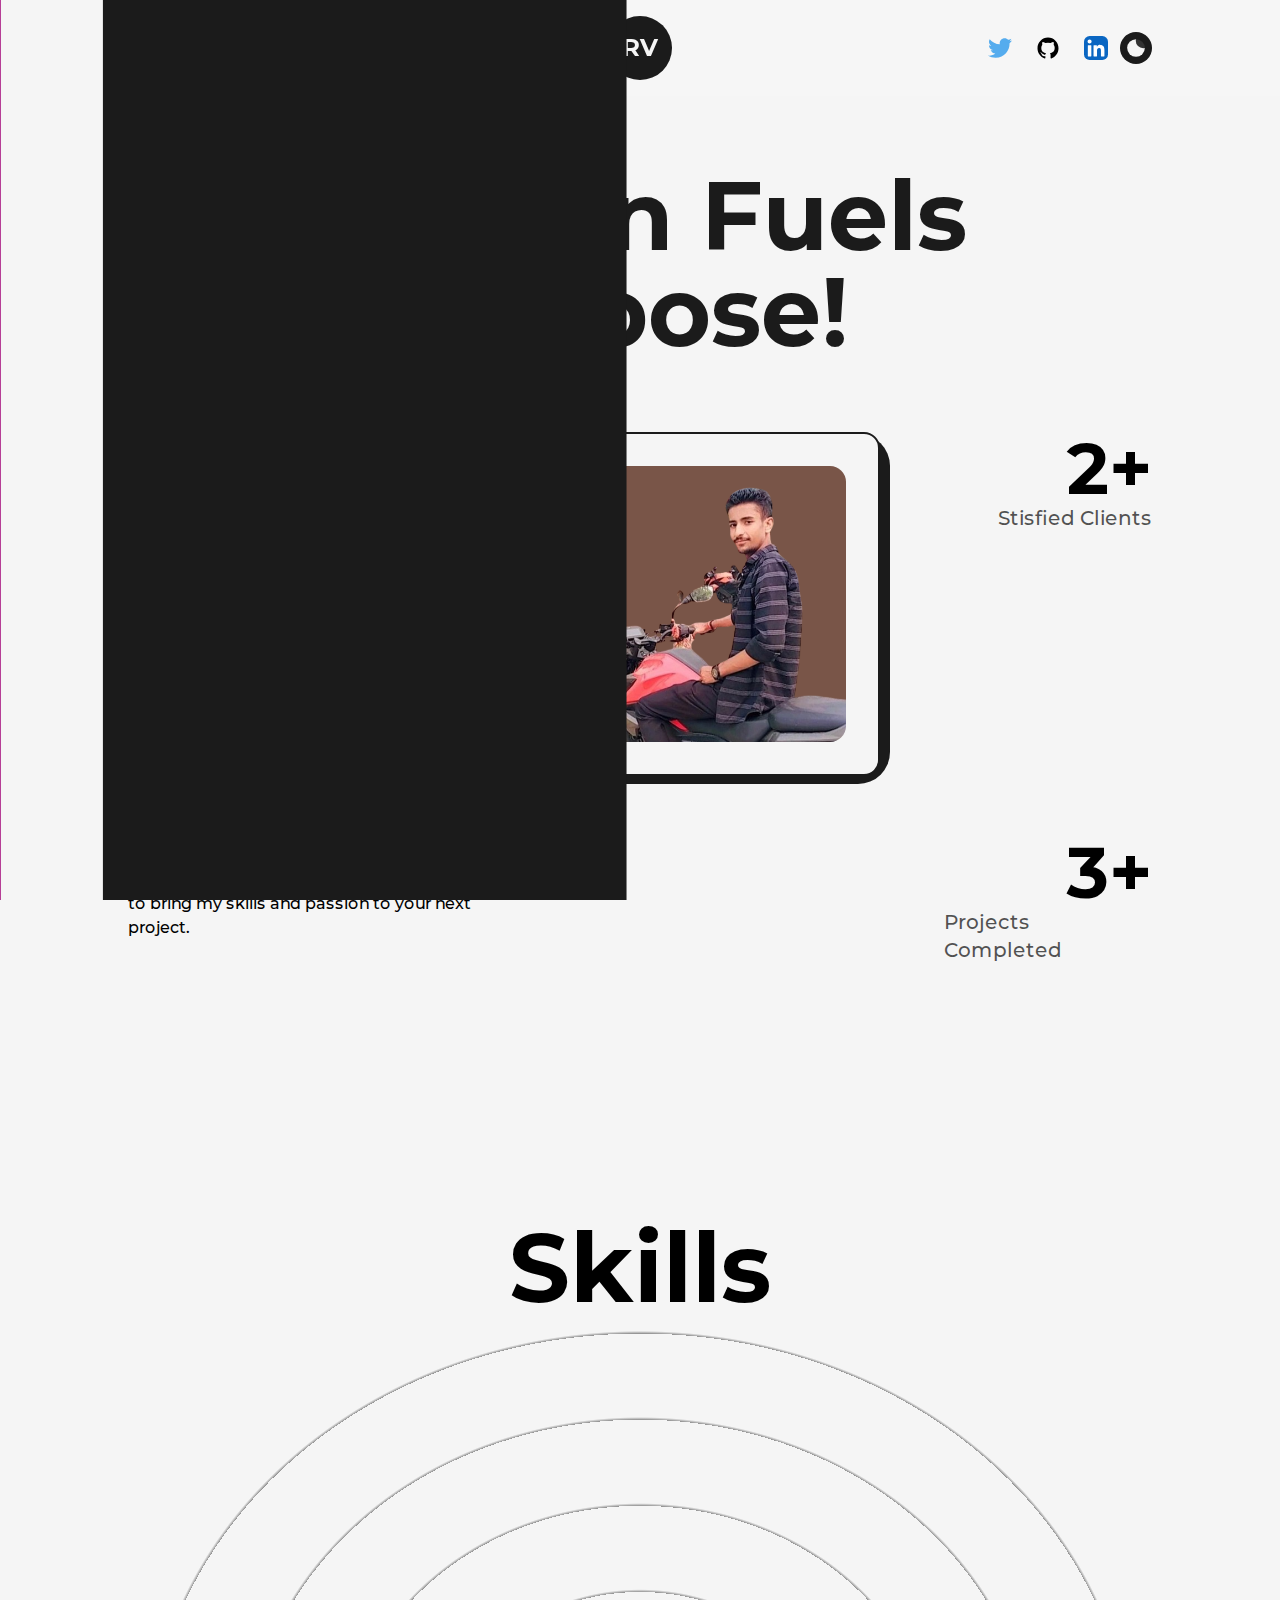
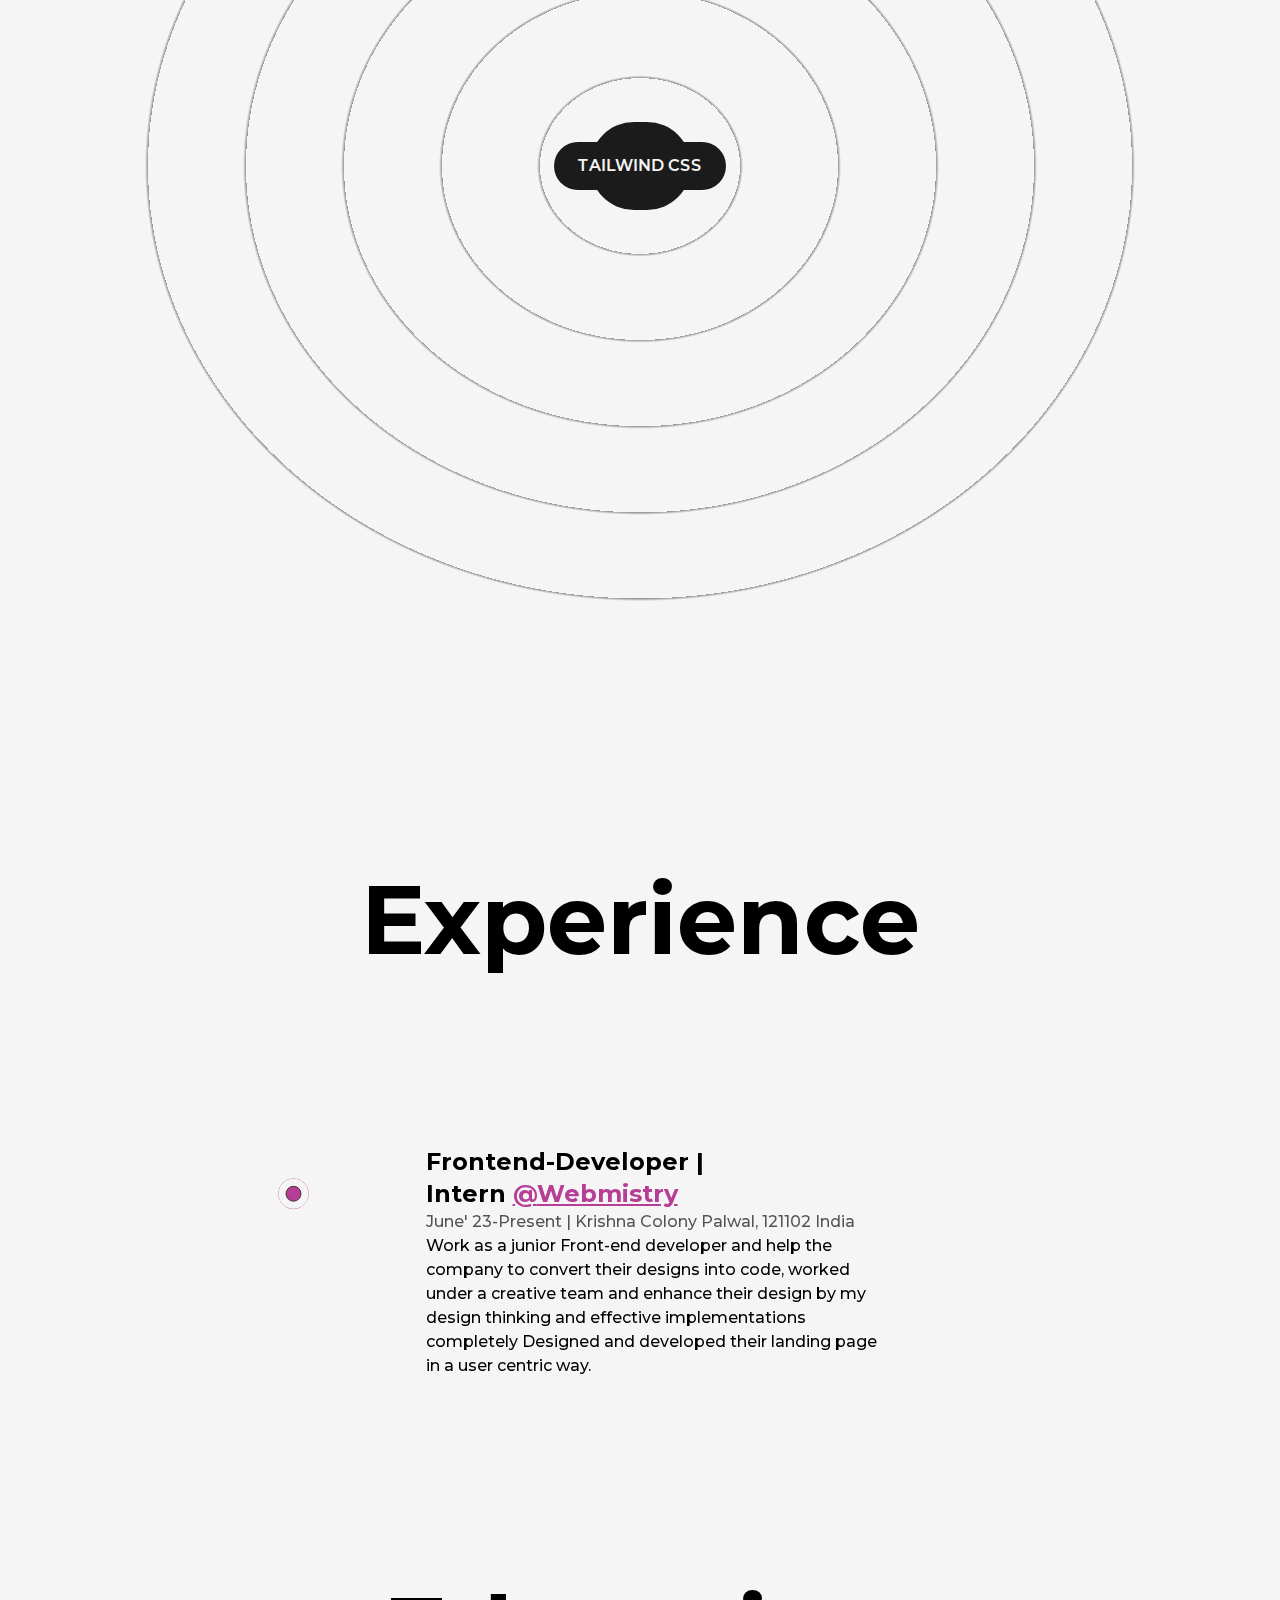
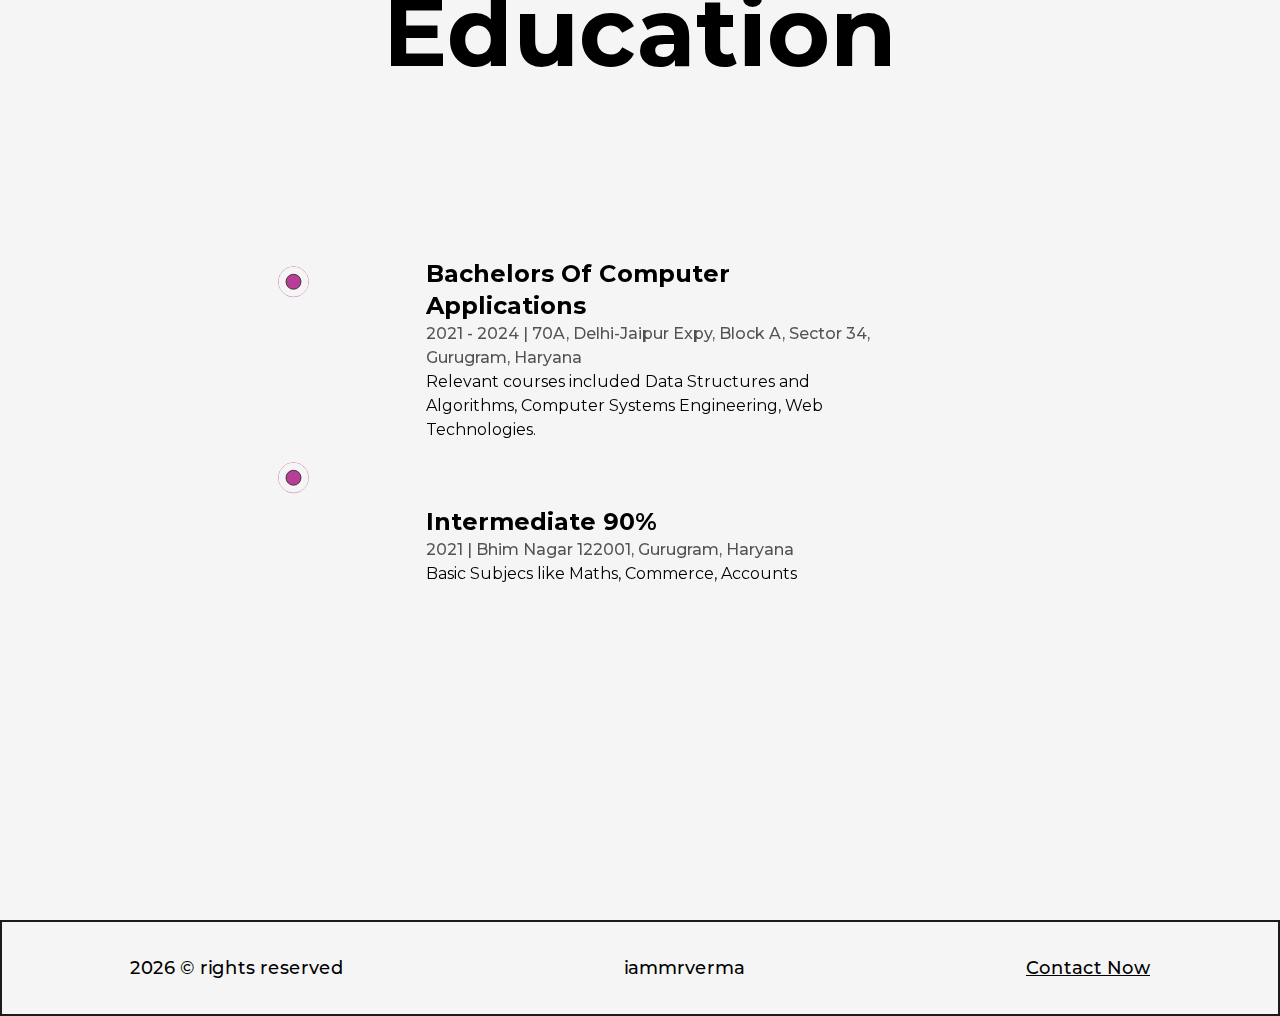
<file: about/index.html>
<!DOCTYPE html><html lang="en"><head><meta charSet="utf-8"/><meta name="viewport" content="width=device-width, initial-scale=1"/><link rel="icon" href="/favicon.ico"/><title>Raj Verma | About page</title><meta name="description" content="Welcome to Raj Verma&#x27;s Portfolio! I am a passionate Front-end Developer with a strong focus on Designing simple yet effective website. Explore my diverse projects and works that showcase my skills in reactjs, tailwind css amd figma. I believe in creativity, innovation, and user-centric design. Let&#x27;s connect and collaborate on exciting projects."/><link rel="preload" href="/_next/static/media/self.57ce1552.png" as="image" fetchpriority="high"/><meta name="next-head-count" content="6"/><link rel="preload" href="/_next/static/media/e1c529c04de64b40-s.p.woff2" as="font" type="font/woff2" crossorigin="anonymous" data-next-font="size-adjust"/><script id="theme-switcher" data-nscript="beforeInteractive">
        if (localStorage.theme === 'dark' || (!('theme' in localStorage) && window.matchMedia('(prefers-color-scheme: dark)').matches)) {
  document.documentElement.classList.add('dark')
} else {
  document.documentElement.classList.remove('dark')
}
        </script><link rel="preload" href="/_next/static/css/6cd5a4f90a4b0dba.css" as="style"/><link rel="stylesheet" href="/_next/static/css/6cd5a4f90a4b0dba.css" data-n-g=""/><noscript data-n-css=""></noscript><script defer="" nomodule="" src="/_next/static/chunks/polyfills-78c92fac7aa8fdd8.js"></script><script src="/_next/static/chunks/webpack-8fa1640cc84ba8fe.js" defer=""></script><script src="/_next/static/chunks/framework-2c16ac744b6cdea6.js" defer=""></script><script src="/_next/static/chunks/main-038331e19b8b1014.js" defer=""></script><script src="/_next/static/chunks/pages/_app-55c9a9090e971b56.js" defer=""></script><script src="/_next/static/chunks/675-f8402c4ff683825d.js" defer=""></script><script src="/_next/static/chunks/384-1e1860d460436b96.js" defer=""></script><script src="/_next/static/chunks/pages/about-4ce6bba1e6cd8867.js" defer=""></script><script src="/_next/static/Gc9pfyiUn1CJHOcstLZmV/_buildManifest.js" defer=""></script><script src="/_next/static/Gc9pfyiUn1CJHOcstLZmV/_ssgManifest.js" defer=""></script></head><body><div id="__next"><main class="__variable_b1da2a dark:bg-dark font-mont bg-light w-full min-h-screen"><header class="w-full px-32 py-8 font-medium flex items-center justify-between dark:text-light z-10 lg:px-16 md:p-12 sm:p-8  sticky top-0 bg-light/95 dark:bg-dark/95 backdrop:blur"><button class="flex-col justify-center items-center hidden lg:flex"><span class="bg-dark dark:bg-light transition-all duration-300 ease-out block h-0.5 w-6 rounded-sm  -translate-y-0.5"></span><span class="bg-dark dark:bg-light transition-all duration-300 ease-out block h-0.5 w-6 rounded-sm my-0.5 opacity-100"></span><span class="bg-dark dark:bg-light transition-all duration-300 ease-out block h-0.5 w-6 rounded-sm  translate-y-0.5"></span></button><div class="w-full flex justify-between items-center lg:hidden"><nav><a class="mr-4 relative group" href="/">Home<span class="h-[1px] inline-block bg-dark absolute left-0 -bottom-0.5 group-hover:w-full transition-[width] ease duration-300 dark:bg-light w-0"> </span></a><a class="mx-4 relative group" href="/about/">About<span class="h-[1px] inline-block bg-dark absolute left-0 -bottom-0.5 group-hover:w-full transition-[width] ease duration-300 dark:bg-light w-0"> </span></a><a class="mx-4 relative group" href="/projects/">Projects<span class="h-[1px] inline-block bg-dark absolute left-0 -bottom-0.5 group-hover:w-full transition-[width] ease duration-300 dark:bg-light w-0"> </span></a></nav><nav class="flex items-center justify-center flex-wrap"><a href="https://twitter.com/_iammrverma" target="_balnk" class="w-6 mr-3" tabindex="0"><svg xmlns="http://www.w3.org/2000/svg" width="1em" height="1em" viewBox="0 0 256 209" class="w-full h-auto undefined"><path fill="none" d="M0 0h256v209H0z"></path><path fill="#55acee" d="M256 25.45a105.04 105.04 0 0 1-30.166 8.27c10.845-6.5 19.172-16.793 23.093-29.057a105.183 105.183 0 0 1-33.351 12.745C205.995 7.201 192.346.822 177.239.822c-29.006 0-52.523 23.516-52.523 52.52 0 4.117.465 8.125 1.36 11.97-43.65-2.191-82.35-23.1-108.255-54.876-4.52 7.757-7.11 16.78-7.11 26.404 0 18.222 9.273 34.297 23.365 43.716a52.312 52.312 0 0 1-23.79-6.57c-.003.22-.003.44-.003.661 0 25.447 18.104 46.675 42.13 51.5a52.592 52.592 0 0 1-23.718.9c6.683 20.866 26.08 36.05 49.062 36.475-17.975 14.086-40.622 22.483-65.228 22.483-4.24 0-8.42-.249-12.529-.734 23.243 14.902 50.85 23.597 80.51 23.597 96.607 0 149.434-80.031 149.434-149.435 0-2.278-.05-4.543-.152-6.795A106.748 106.748 0 0 0 256 25.45"></path></svg></a><a href="https://github.com/iammrverma" target="_balnk" class="w-6 mx-3" tabindex="0"><svg xmlns="http://www.w3.org/2000/svg" width="1em" height="1em" viewBox="0 0 512 512" class="w-full h-auto undefined"><path fill="none" d="M0 0h512v512H0z"></path><path fill="currentColor" d="M256 32C132.3 32 32 134.9 32 261.7c0 101.5 64.2 187.5 153.2 217.9a17.56 17.56 0 0 0 3.8.4c8.3 0 11.5-6.1 11.5-11.4 0-5.5-.2-19.9-.3-39.1a102.4 102.4 0 0 1-22.6 2.7c-43.1 0-52.9-33.5-52.9-33.5-10.2-26.5-24.9-33.6-24.9-33.6-19.5-13.7-.1-14.1 1.4-14.1h.1c22.5 2 34.3 23.8 34.3 23.8 11.2 19.6 26.2 25.1 39.6 25.1a63 63 0 0 0 25.6-6c2-14.8 7.8-24.9 14.2-30.7-49.7-5.8-102-25.5-102-113.5 0-25.1 8.7-45.6 23-61.6-2.3-5.8-10-29.2 2.2-60.8a18.64 18.64 0 0 1 5-.5c8.1 0 26.4 3.1 56.6 24.1a208.21 208.21 0 0 1 112.2 0c30.2-21 48.5-24.1 56.6-24.1a18.64 18.64 0 0 1 5 .5c12.2 31.6 4.5 55 2.2 60.8 14.3 16.1 23 36.6 23 61.6 0 88.2-52.4 107.6-102.3 113.3 8 7.1 15.2 21.1 15.2 42.5 0 30.7-.3 55.5-.3 63 0 5.4 3.1 11.5 11.4 11.5a19.35 19.35 0 0 0 4-.4C415.9 449.2 480 363.1 480 261.7 480 134.9 379.7 32 256 32Z"></path></svg></a><a href="https://linkedin.com/in/iammrverma" target="_balnk" class="w-6 ml-3" tabindex="0"><svg xmlns="http://www.w3.org/2000/svg" width="1em" height="1em" viewBox="0 0 256 256" class="w-full h-auto undefined"><path fill="none" d="M0 0h256v256H0z"></path><g fill="none"><rect width="256" height="256" fill="#fff" rx="60"></rect><rect width="256" height="256" fill="#0A66C2" rx="60"></rect><path fill="#fff" d="M184.715 217.685h29.27a4 4 0 0 0 4-3.999l.015-61.842c0-32.323-6.965-57.168-44.738-57.168-14.359-.534-27.9 6.868-35.207 19.228a.32.32 0 0 1-.595-.161V101.66a4 4 0 0 0-4-4h-27.777a4 4 0 0 0-4 4v112.02a4 4 0 0 0 4 4h29.268a4 4 0 0 0 4-4v-55.373c0-15.657 2.97-30.82 22.381-30.82 19.135 0 19.383 17.916 19.383 31.834v54.364a4 4 0 0 0 4 4ZM38 59.627c0 11.865 9.767 21.627 21.632 21.627 11.862-.001 21.623-9.769 21.623-21.631C81.253 47.761 71.491 38 59.628 38 47.762 38 38 47.763 38 59.627Zm6.959 158.058h29.307a4 4 0 0 0 4-4V101.66a4 4 0 0 0-4-4H44.959a4 4 0 0 0-4 4v112.025a4 4 0 0 0 4 4Z"></path></g></svg></a><button class="ml-3 flex items-center justify-center rounded-full p-1 bg-light text-dark"><svg xmlns="http://www.w3.org/2000/svg" width="24" height="24" viewBox="0 0 24 24" class="w-full h-auto fill-dark"><rect x="0" y="0" width="24" height="24" fill="rgba(255, 255, 255, 0)"></rect><g fill="none" stroke="currentColor" stroke-dasharray="2" stroke-dashoffset="2" stroke-linecap="round" stroke-width="2"><path d="M0 0"><animate fill="freeze" attributeName="d" begin="1.2s" dur="0.2s" values="M12 19v1M19 12h1M12 5v-1M5 12h-1;M12 21v1M21 12h1M12 3v-1M3 12h-1"></animate><animate fill="freeze" attributeName="stroke-dashoffset" begin="1.2s" dur="0.2s" values="2;0"></animate></path><path d="M0 0"><animate fill="freeze" attributeName="d" begin="1.5s" dur="0.2s" values="M17 17l0.5 0.5M17 7l0.5 -0.5M7 7l-0.5 -0.5M7 17l-0.5 0.5;M18.5 18.5l0.5 0.5M18.5 5.5l0.5 -0.5M5.5 5.5l-0.5 -0.5M5.5 18.5l-0.5 0.5"></animate><animate fill="freeze" attributeName="stroke-dashoffset" begin="1.5s" dur="1.2s" values="2;0"></animate></path><animateTransform attributeName="transform" dur="30s" repeatCount="indefinite" type="rotate" values="0 12 12;360 12 12"></animateTransform></g><g fill="currentColor"><path d="M15.22 6.03L17.75 4.09L14.56 4L13.5 1L12.44 4L9.25 4.09L11.78 6.03L10.87 9.09L13.5 7.28L16.13 9.09L15.22 6.03Z"><animate fill="freeze" attributeName="fill-opacity" dur="0.4s" values="1;0"></animate></path><path d="M19.61 12.25L21.25 11L19.19 10.95L18.5 9L17.81 10.95L15.75 11L17.39 12.25L16.8 14.23L18.5 13.06L20.2 14.23L19.61 12.25Z"><animate fill="freeze" attributeName="fill-opacity" begin="0.2s" dur="0.4s" values="1;0"></animate></path></g><g fill="currentColor" stroke="currentColor" stroke-linecap="round" stroke-linejoin="round" stroke-width="2"><path d="M7 6 C7 12.08 11.92 17 18 17 C18.53 17 19.05 16.96 19.56 16.89 C17.95 19.36 15.17 21 12 21 C7.03 21 3 16.97 3 12 C3 8.83 4.64 6.05 7.11 4.44 C7.04 4.95 7 5.47 7 6 Z"></path><set attributeName="opacity" begin="0.6s" to="0"></set></g><mask id="lineMdMoonFilledToSunnyFilledLoopTransition0"><circle cx="12" cy="12" r="12" fill="#fff"></circle><circle cx="18" cy="6" r="12" fill="#fff"><animate fill="freeze" attributeName="cx" begin="0.6s" dur="0.4s" values="18;22"></animate><animate fill="freeze" attributeName="cy" begin="0.6s" dur="0.4s" values="6;2"></animate><animate fill="freeze" attributeName="r" begin="0.6s" dur="0.4s" values="12;3"></animate></circle><circle cx="18" cy="6" r="10"><animate fill="freeze" attributeName="cx" begin="0.6s" dur="0.4s" values="18;22"></animate><animate fill="freeze" attributeName="cy" begin="0.6s" dur="0.4s" values="6;2"></animate><animate fill="freeze" attributeName="r" begin="0.6s" dur="0.4s" values="10;1"></animate></circle></mask><circle cx="12" cy="12" r="10" fill="currentColor" mask="url(#lineMdMoonFilledToSunnyFilledLoopTransition0)" opacity="0"><set attributeName="opacity" begin="0.6s" to="1"></set><animate fill="freeze" attributeName="r" begin="0.6s" dur="0.4s" values="10;6"></animate></circle></svg></button></nav></div><div class="absolute left-[50%] top-2 translate-x-[-50%] "><div class="flex items-center justify-center mt-2"><a class="w-16 h-16 bg-dark text-light flex items-center justify-center rounded-full text-2xl font-bold border border-solid border-transparent dark:border-light" href="/">RV</a></div></div></header><div class="fixed top-0 bottom-0 right-full w-screen h-screen z-30 bg-primary" style="width:100%;transform:translateX(100%) translateZ(0)"></div><div class="fixed top-0 bottom-0 right-full w-screen h-screen z-20 bg-light" style="width:100%;transform:translateX(100%) translateZ(0)"></div><div class="fixed top-0 bottom-0 right-full w-screen h-screen z-10 bg-dark" style="width:100%;transform:translateX(100%) translateZ(0)"></div><main class="flex w-full flex-col items-center justtify-center dark:text-light"><div class="w-full h-full inline-block z-0 bg-light p-32 dark:bg-dark xl:p-24 lg:p-16 md:p-12 sm:p-8 pt-16"><div class="w-full mx-auto py-2 flex items-center justify-center text-center overflow-hidden sm:py-2"><h1 class="inline-block w-full text-dark font-bold capitalize text-8xl 
                dark:text-light
                mb-16 lg:!text-7xl sm:!text-6xl xs:!text-4xl sm:mb-8`" style="opacity:1"><span class="inline-block" style="opacity:0;transform:translateY(50px) translateZ(0)">Passion<!-- --> </span><span class="inline-block" style="opacity:0;transform:translateY(50px) translateZ(0)">Fuels<!-- --> </span><span class="inline-block" style="opacity:0;transform:translateY(50px) translateZ(0)">Purpose!<!-- --> </span></h1></div><div class="grid w-full grid-cols-8 gap-16 sm:gap-8"><div class="col-span-3 flex flex-col items-start justify-start xl:col-span-4 md:order-2 md:col-span-8   "><h2 class="mb-4 text-lg font-bold uppercase text-dark/75 dark:text-light/75">Bio</h2><p class="font-medium">Hi, I&#x27;m Raj Verma, a web developer and UI/UX designer with a passion for creating beautiful, functional, and user-centered digital experiences. I am always looking for new and innovative ways to bring my clients&#x27; visions to life.</p><p class="font-medium my-4">I believe that design is about more than just making things look pretty, it&#x27;s about solving problems and creating intuitive, enjoyable experiences for users.</p><p class="my-6 font-medium">Whether I&#x27;m working on a website, mobile app, or other digital product, I bring my commitment to design excellence and user-centered thinking to every project I work on. I look forward to the opportunity to bring my skills and passion to your next project.</p></div><div class="col-span-3 relative h-max rounded-2xl border-2 border-soild border-dark dark:border-light bg-light dark:bg-dark p-8   xl:col-span-4 md:order-1 md:col-span-8"><div class="absolute top-0 -right-3 -z-10 w-[102%] h-[103%] rounded-[2rem] bg-dark dark:bg-light"></div><img fetchpriority="high" width="499" height="499" decoding="async" data-nimg="1" class="w-full h-auto rounded-2xl" style="color:transparent" src="/_next/static/media/self.57ce1552.png"/></div><div class="col-span-2 flex flex-col items-end justify-between xl:col-span-8 xl:flex-row xl:items-center md:order-3"><div class="flex flex-col items-end justify-center xl:items-center"><span class="inline-block text-7xl font-bold md:text-6xl sm:text-5xl xs:text-4xl"><span></span>+</span><h2 class="text-xl font-medium capitalize text-dark/75 dark:text-light/75 xl:text-center md:text-lg sm-text-base xs:tex-sm">Stisfied clients</h2></div><div class="flex flex-col items-end justify-center xl:items-center"><span class="inline-block text-7xl font-bold md:text-6xl sm:text-5xl xs:text-4xl"><span></span>+</span><h2 class="text-xl font-medium capitalize text-dark/75 dark:text-light/75 xl:text-center md:text-lg sm-text-base xs:tex-sm">Projects Completed</h2></div><div class="flex flex-col items-end justify-center xl:items-center hidden"><span class="inline-block text-7xl font-bold md:text-6xl sm:text-5xl xs:text-4xl"><span></span>+</span><h2 class="text-xl font-medium capitalize text-dark/75 dark:text-light/75 xl:text-center md:text-lg sm-text-base xs:tex-sm">years of experience</h2></div></div></div><h2 class="font-bold text-8xl mt-64 w-full text-center md:text-6xl md:mt-32  ">Skills</h2><div class="w-full h-screen relative flex items-center justify-center rounded-full bg-circularLight dark:bg-circularDark    lg:h-[80vh] sm:h-[60vh] xs:h-[50vh]   lg:bg-circularLightLg lg:dark:bg-circularDarkLg   md:bg-circularLightMd md:dark:bg-circularDarkMd   sm:bg-circularLightSm sm:dark:bg-circularDarkSm"><div class="flex items-center justify-center rounded-full font-semibold bg-dark text-light p-8 shadow-dark cursor-pointer dark:text-dark dark:bg-light   lg:p-6 md:p-4 md:text-sm  xs:text-xs xs:p-2">web</div><div class="flex items-center justify-center rounded-full font-semibold bg-dark text-light py-3 px-6 shadow-dark cursor-pointer absolute uppercase dark:text-dark dark:bg-light   lg:py-2 lg:px-4 md:text-sm md:py-1.5 md:px-3    xs:bg-transparent xs:text-dark xs:dark:bg-transparent   xs:tex-dark xs:dark:text-light xs:font-bold" style="transform:none">CSS</div><div class="flex items-center justify-center rounded-full font-semibold bg-dark text-light py-3 px-6 shadow-dark cursor-pointer absolute uppercase dark:text-dark dark:bg-light   lg:py-2 lg:px-4 md:text-sm md:py-1.5 md:px-3    xs:bg-transparent xs:text-dark xs:dark:bg-transparent   xs:tex-dark xs:dark:text-light xs:font-bold" style="transform:none">html</div><div class="flex items-center justify-center rounded-full font-semibold bg-dark text-light py-3 px-6 shadow-dark cursor-pointer absolute uppercase dark:text-dark dark:bg-light   lg:py-2 lg:px-4 md:text-sm md:py-1.5 md:px-3    xs:bg-transparent xs:text-dark xs:dark:bg-transparent   xs:tex-dark xs:dark:text-light xs:font-bold" style="transform:none">JavaScript</div><div class="flex items-center justify-center rounded-full font-semibold bg-dark text-light py-3 px-6 shadow-dark cursor-pointer absolute uppercase dark:text-dark dark:bg-light   lg:py-2 lg:px-4 md:text-sm md:py-1.5 md:px-3    xs:bg-transparent xs:text-dark xs:dark:bg-transparent   xs:tex-dark xs:dark:text-light xs:font-bold" style="transform:none">Reatjs</div><div class="flex items-center justify-center rounded-full font-semibold bg-dark text-light py-3 px-6 shadow-dark cursor-pointer absolute uppercase dark:text-dark dark:bg-light   lg:py-2 lg:px-4 md:text-sm md:py-1.5 md:px-3    xs:bg-transparent xs:text-dark xs:dark:bg-transparent   xs:tex-dark xs:dark:text-light xs:font-bold" style="transform:none">Web design</div><div class="flex items-center justify-center rounded-full font-semibold bg-dark text-light py-3 px-6 shadow-dark cursor-pointer absolute uppercase dark:text-dark dark:bg-light   lg:py-2 lg:px-4 md:text-sm md:py-1.5 md:px-3    xs:bg-transparent xs:text-dark xs:dark:bg-transparent   xs:tex-dark xs:dark:text-light xs:font-bold" style="transform:none">figma</div><div class="flex items-center justify-center rounded-full font-semibold bg-dark text-light py-3 px-6 shadow-dark cursor-pointer absolute uppercase dark:text-dark dark:bg-light   lg:py-2 lg:px-4 md:text-sm md:py-1.5 md:px-3    xs:bg-transparent xs:text-dark xs:dark:bg-transparent   xs:tex-dark xs:dark:text-light xs:font-bold" style="transform:none">tailwind css</div></div><div class="my-64"><h2 class="font-bold text-8xl mb-32 w-full text-center md:text-6xl xs:text-4xl md:mb-16">Experience</h2><div class="w-[75%] mx-auto relative lg:w-[90%] md:w-full"><div class="absolute left-9 top-0 w-[4px] h-full bg-dark origin-top dark:bg-light md:w-[2px] md:left-[30px] xs:left-[20px]" style="transform:scaleY(0) translateZ(0)"></div><ul class="w-full flex flex-col items-start justify-between ml-4 xs:ml-2"><li class="my-8 first:mt-0 last:mb-0 w-[60%] mx-auto flex felx-col items-center justify-between   md:w-[80%]"><figure class="absolute left-0 stroke-dark dark:stroke-light"><svg class="-rotate-90 md:w-[60px] md:h-[60px] xs:w-[40px] xs:h-[40px]" width="75" height="75" viewBox="0 0 100 100"><circle cx="75" cy="50" r="20" class="stroke-primary dark:stroke-primaryDark stroke-1 fill-none"></circle><circle cx="75" cy="50" r="20" class="stroke-[5px] fill-light dark:fill-dark" pathLength="1" stroke-dashoffset="0px" stroke-dasharray="0px 1px"></circle><circle cx="75" cy="50" r="10" class="animate-pulse stroke-1 fill-primary dark:fill-primaryDark"></circle></svg></figure><div style="transform:translateY(50px) translateZ(0)"><h3 class="capitalize font-bold text-2xl sm:text-xl xs:text-lg">Frontend-developer | Intern<!-- --> <a href="https://askwebmistry.com" target="_blank" class="text-primary dark:text-primaryDark capitalize underline underline-offset-2 ">@<!-- -->webmistry</a></h3><span class="capitalize font-medium text-dark/75 dark:text-light/75   xs:text-sm"> June&#x27; 23-Present | Krishna Colony Palwal, 121102 India</span><p class="font-medium w-full md:text-sm">Work as a junior Front-end developer and help the company to convert their designs into code, worked under a creative team and enhance their design by my design thinking and effective implementations completely Designed and developed their landing page in a user centric way.</p></div></li></ul></div></div><div class="my-64"><h2 class="font-bold text-8xl mb-32 w-full text-center md:text-6xl xs:text-4xl md:mb-16">Education</h2><div class="w-[75%] mx-auto relative lg:w-[90%] md:w-full"><div class="absolute left-9 top-0 w-[4px] h-full bg-dark dark:bg-light origin-top md:w-[2px] md:left-[30px] xs:left-[20px]" style="transform:scaleY(0) translateZ(0)"></div><ul class="w-full flex flex-col items-start justify-between ml-4 xs:ml-2"><li class="my-8 first:mt-0 last:mb-0 w-[60%] mx-auto flex felx-col items-center justify-between md:w-[80%]"><figure class="absolute left-0 stroke-dark dark:stroke-light"><svg class="-rotate-90 md:w-[60px] md:h-[60px] xs:w-[40px] xs:h-[40px]" width="75" height="75" viewBox="0 0 100 100"><circle cx="75" cy="50" r="20" class="stroke-primary dark:stroke-primaryDark stroke-1 fill-none"></circle><circle cx="75" cy="50" r="20" class="stroke-[5px] fill-light dark:fill-dark" pathLength="1" stroke-dashoffset="0px" stroke-dasharray="0px 1px"></circle><circle cx="75" cy="50" r="10" class="animate-pulse stroke-1 fill-primary dark:fill-primaryDark"></circle></svg></figure><div style="transform:translateY(50px) translateZ(0)"><h3 class="capitalize font-bold text-2xl sm:text-xl xs:text-lg">Bachelors Of Computer Applications<!-- --> </h3><span class="capitalize font-medium text-dark/75 dark:text-light/75   xs:text-sm"> 2021 - 2024 | 70A, Delhi-Jaipur Expy, Block A, Sector 34, Gurugram, Haryana</span><p class="fontt-medium w-full md:text-sm">Relevant courses included Data Structures and Algorithms, Computer Systems Engineering, Web Technologies.</p></div></li><li class="my-8 first:mt-0 last:mb-0 w-[60%] mx-auto flex felx-col items-center justify-between md:w-[80%]"><figure class="absolute left-0 stroke-dark dark:stroke-light"><svg class="-rotate-90 md:w-[60px] md:h-[60px] xs:w-[40px] xs:h-[40px]" width="75" height="75" viewBox="0 0 100 100"><circle cx="75" cy="50" r="20" class="stroke-primary dark:stroke-primaryDark stroke-1 fill-none"></circle><circle cx="75" cy="50" r="20" class="stroke-[5px] fill-light dark:fill-dark" pathLength="1" stroke-dashoffset="0px" stroke-dasharray="0px 1px"></circle><circle cx="75" cy="50" r="10" class="animate-pulse stroke-1 fill-primary dark:fill-primaryDark"></circle></svg></figure><div style="transform:translateY(50px) translateZ(0)"><h3 class="capitalize font-bold text-2xl sm:text-xl xs:text-lg">Intermediate<!-- --> <!-- -->90%</h3><span class="capitalize font-medium text-dark/75 dark:text-light/75   xs:text-sm"> 2021 | Bhim Nagar 122001, Gurugram, Haryana</span><p class="fontt-medium w-full md:text-sm">Basic Subjecs like Maths, Commerce, Accounts</p></div></li></ul></div></div></div></main><footer class="w-full border-2 border-solid border-dark font-medium text-lg dark:text-light dark:border-light sm:text-base"><div class="w-full h-full inline-block z-0 bg-light p-32 dark:bg-dark xl:p-24 lg:p-16 md:p-12 sm:p-8 py-8 flex items-center justify-between lg:flex-col lg:py-6"><span>2024<!-- --> © rights reserved</span><div class="flex items-center lg:py-2"><a href="/">iammrverma</a></div><a class="underline" href="mailto:rajbez2020@gmail.com">Contact Now</a></div></footer></main></div><script id="__NEXT_DATA__" type="application/json">{"props":{"pageProps":{}},"page":"/about","query":{},"buildId":"Gc9pfyiUn1CJHOcstLZmV","nextExport":true,"autoExport":true,"isFallback":false,"scriptLoader":[]}</script></body></html>
</file>
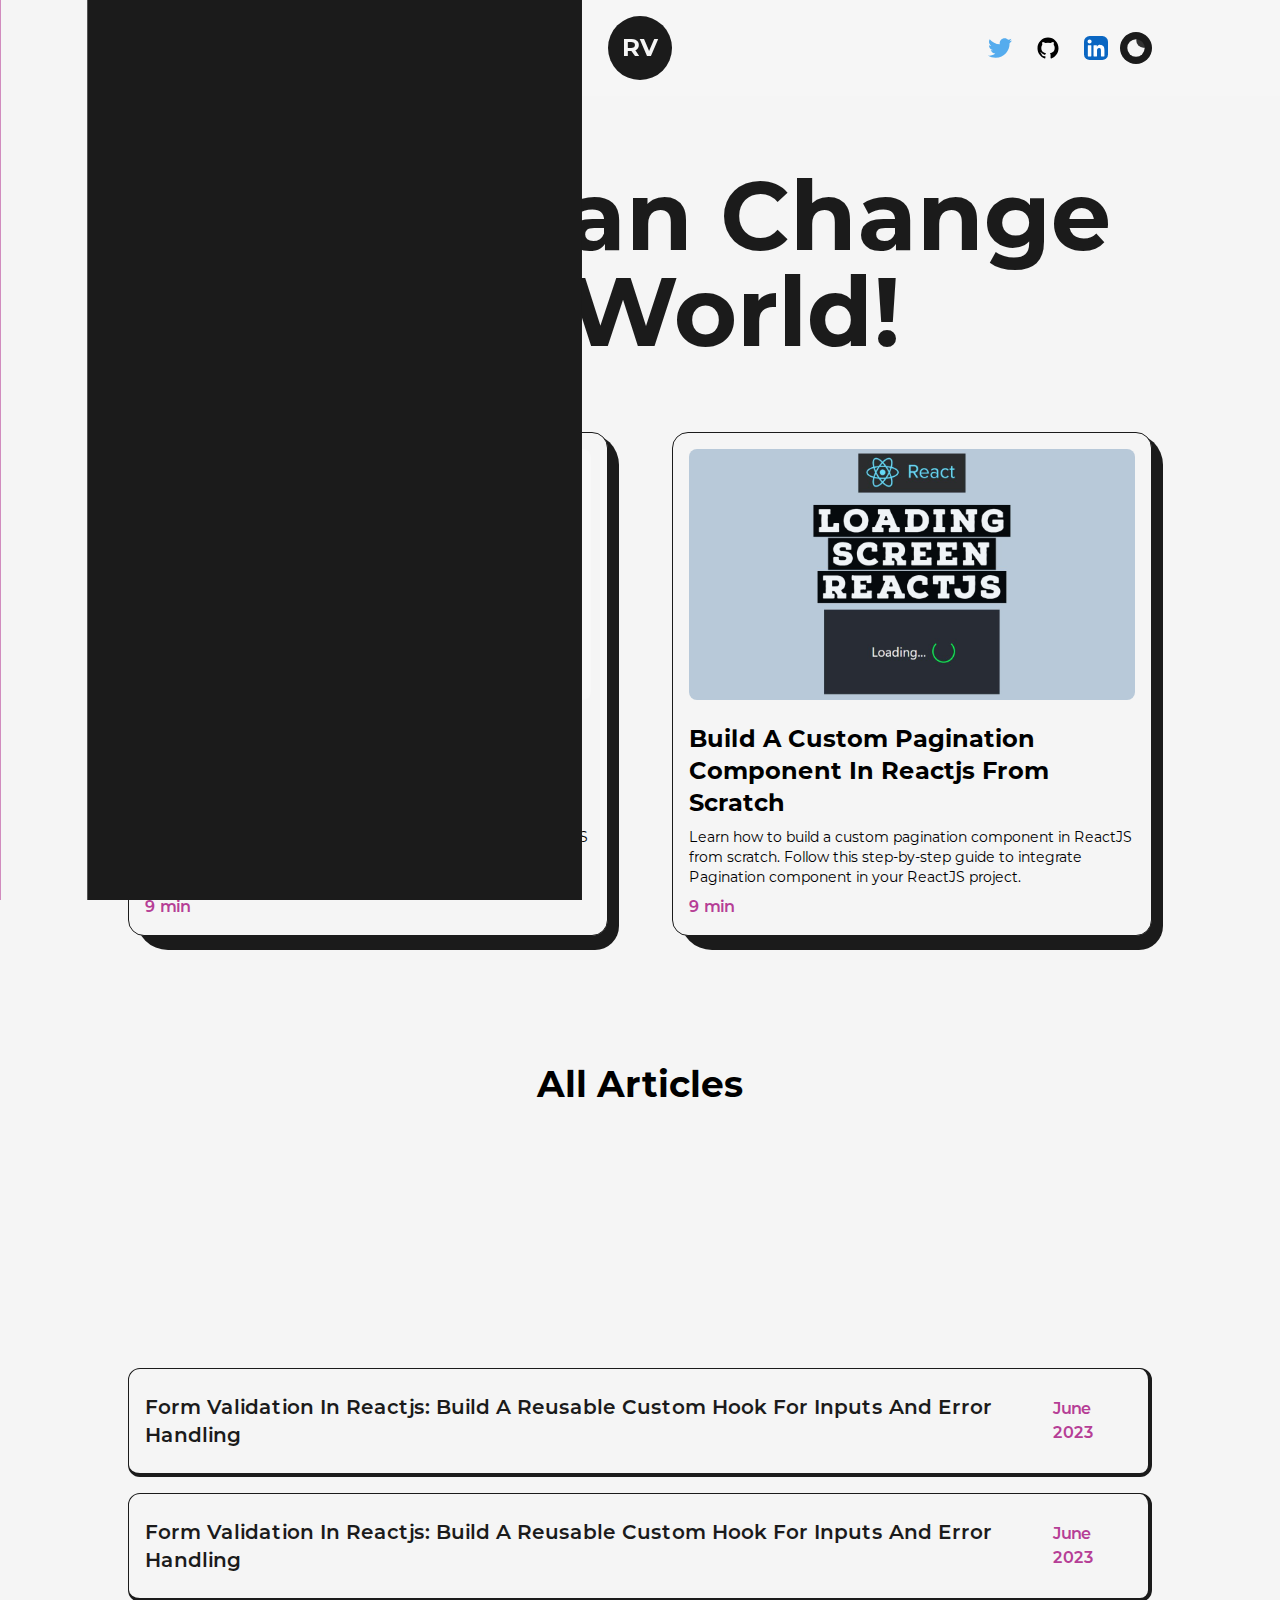
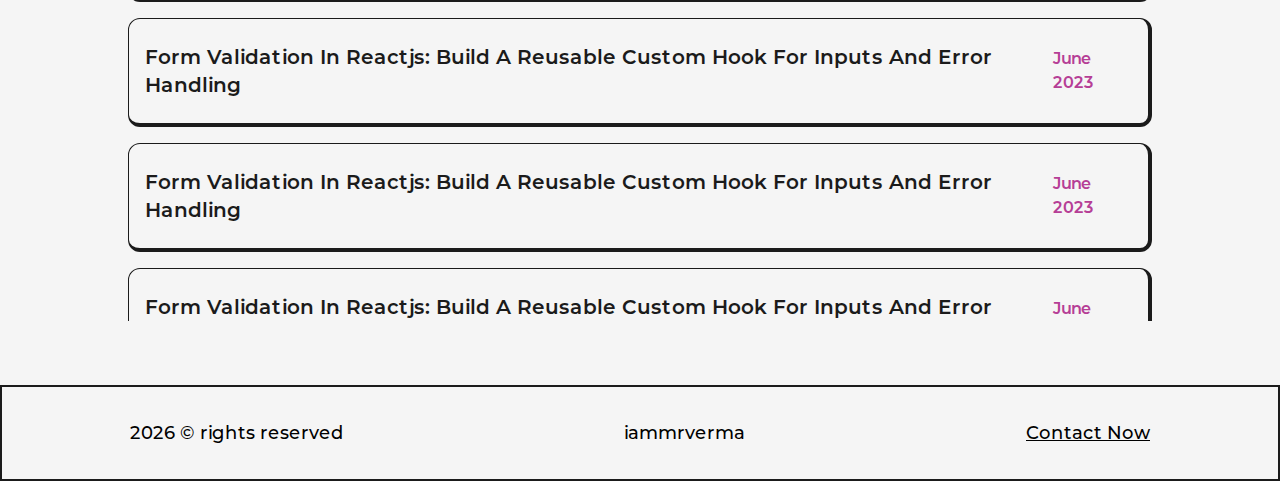
<file: articles/index.html>
<!DOCTYPE html><html lang="en"><head><meta charSet="utf-8"/><meta name="viewport" content="width=device-width, initial-scale=1"/><link rel="icon" href="/favicon.ico"/><title>Raj Verma | Articles page</title><meta name="description" content="Discover a collection of insightful and informative articles on [Topic/Niche]. Raj Verma&#x27;s articles cover a wide range of topics, including [Article/Topics]. Gain valuable knowledge, tips, and perspectives to stay informed and inspired. Whether you&#x27;re a [Audience/Target Readers], there&#x27;s something here to pique your interest. Explore the world of [Topic/Niche] through engaging and well-crafted articles."/><link rel="preload" href="/_next/static/media/pagination component in reactjs.030eba6a.jpg" as="image" fetchpriority="high"/><link rel="preload" href="/_next/static/media/create loading screen in react js.8ae23a75.jpg" as="image" fetchpriority="high"/><meta name="next-head-count" content="7"/><link rel="preload" href="/_next/static/media/e1c529c04de64b40-s.p.woff2" as="font" type="font/woff2" crossorigin="anonymous" data-next-font="size-adjust"/><script id="theme-switcher" data-nscript="beforeInteractive">
        if (localStorage.theme === 'dark' || (!('theme' in localStorage) && window.matchMedia('(prefers-color-scheme: dark)').matches)) {
  document.documentElement.classList.add('dark')
} else {
  document.documentElement.classList.remove('dark')
}
        </script><link rel="preload" href="/_next/static/css/6cd5a4f90a4b0dba.css" as="style"/><link rel="stylesheet" href="/_next/static/css/6cd5a4f90a4b0dba.css" data-n-g=""/><noscript data-n-css=""></noscript><script defer="" nomodule="" src="/_next/static/chunks/polyfills-78c92fac7aa8fdd8.js"></script><script src="/_next/static/chunks/webpack-8fa1640cc84ba8fe.js" defer=""></script><script src="/_next/static/chunks/framework-2c16ac744b6cdea6.js" defer=""></script><script src="/_next/static/chunks/main-038331e19b8b1014.js" defer=""></script><script src="/_next/static/chunks/pages/_app-55c9a9090e971b56.js" defer=""></script><script src="/_next/static/chunks/675-f8402c4ff683825d.js" defer=""></script><script src="/_next/static/chunks/pages/articles-b1795cf75bbb98ff.js" defer=""></script><script src="/_next/static/Gc9pfyiUn1CJHOcstLZmV/_buildManifest.js" defer=""></script><script src="/_next/static/Gc9pfyiUn1CJHOcstLZmV/_ssgManifest.js" defer=""></script></head><body><div id="__next"><main class="__variable_b1da2a dark:bg-dark font-mont bg-light w-full min-h-screen"><header class="w-full px-32 py-8 font-medium flex items-center justify-between dark:text-light z-10 lg:px-16 md:p-12 sm:p-8  sticky top-0 bg-light/95 dark:bg-dark/95 backdrop:blur"><button class="flex-col justify-center items-center hidden lg:flex"><span class="bg-dark dark:bg-light transition-all duration-300 ease-out block h-0.5 w-6 rounded-sm  -translate-y-0.5"></span><span class="bg-dark dark:bg-light transition-all duration-300 ease-out block h-0.5 w-6 rounded-sm my-0.5 opacity-100"></span><span class="bg-dark dark:bg-light transition-all duration-300 ease-out block h-0.5 w-6 rounded-sm  translate-y-0.5"></span></button><div class="w-full flex justify-between items-center lg:hidden"><nav><a class="mr-4 relative group" href="/">Home<span class="h-[1px] inline-block bg-dark absolute left-0 -bottom-0.5 group-hover:w-full transition-[width] ease duration-300 dark:bg-light w-0"> </span></a><a class="mx-4 relative group" href="/about/">About<span class="h-[1px] inline-block bg-dark absolute left-0 -bottom-0.5 group-hover:w-full transition-[width] ease duration-300 dark:bg-light w-0"> </span></a><a class="mx-4 relative group" href="/projects/">Projects<span class="h-[1px] inline-block bg-dark absolute left-0 -bottom-0.5 group-hover:w-full transition-[width] ease duration-300 dark:bg-light w-0"> </span></a></nav><nav class="flex items-center justify-center flex-wrap"><a href="https://twitter.com/_iammrverma" target="_balnk" class="w-6 mr-3" tabindex="0"><svg xmlns="http://www.w3.org/2000/svg" width="1em" height="1em" viewBox="0 0 256 209" class="w-full h-auto undefined"><path fill="none" d="M0 0h256v209H0z"></path><path fill="#55acee" d="M256 25.45a105.04 105.04 0 0 1-30.166 8.27c10.845-6.5 19.172-16.793 23.093-29.057a105.183 105.183 0 0 1-33.351 12.745C205.995 7.201 192.346.822 177.239.822c-29.006 0-52.523 23.516-52.523 52.52 0 4.117.465 8.125 1.36 11.97-43.65-2.191-82.35-23.1-108.255-54.876-4.52 7.757-7.11 16.78-7.11 26.404 0 18.222 9.273 34.297 23.365 43.716a52.312 52.312 0 0 1-23.79-6.57c-.003.22-.003.44-.003.661 0 25.447 18.104 46.675 42.13 51.5a52.592 52.592 0 0 1-23.718.9c6.683 20.866 26.08 36.05 49.062 36.475-17.975 14.086-40.622 22.483-65.228 22.483-4.24 0-8.42-.249-12.529-.734 23.243 14.902 50.85 23.597 80.51 23.597 96.607 0 149.434-80.031 149.434-149.435 0-2.278-.05-4.543-.152-6.795A106.748 106.748 0 0 0 256 25.45"></path></svg></a><a href="https://github.com/iammrverma" target="_balnk" class="w-6 mx-3" tabindex="0"><svg xmlns="http://www.w3.org/2000/svg" width="1em" height="1em" viewBox="0 0 512 512" class="w-full h-auto undefined"><path fill="none" d="M0 0h512v512H0z"></path><path fill="currentColor" d="M256 32C132.3 32 32 134.9 32 261.7c0 101.5 64.2 187.5 153.2 217.9a17.56 17.56 0 0 0 3.8.4c8.3 0 11.5-6.1 11.5-11.4 0-5.5-.2-19.9-.3-39.1a102.4 102.4 0 0 1-22.6 2.7c-43.1 0-52.9-33.5-52.9-33.5-10.2-26.5-24.9-33.6-24.9-33.6-19.5-13.7-.1-14.1 1.4-14.1h.1c22.5 2 34.3 23.8 34.3 23.8 11.2 19.6 26.2 25.1 39.6 25.1a63 63 0 0 0 25.6-6c2-14.8 7.8-24.9 14.2-30.7-49.7-5.8-102-25.5-102-113.5 0-25.1 8.7-45.6 23-61.6-2.3-5.8-10-29.2 2.2-60.8a18.64 18.64 0 0 1 5-.5c8.1 0 26.4 3.1 56.6 24.1a208.21 208.21 0 0 1 112.2 0c30.2-21 48.5-24.1 56.6-24.1a18.64 18.64 0 0 1 5 .5c12.2 31.6 4.5 55 2.2 60.8 14.3 16.1 23 36.6 23 61.6 0 88.2-52.4 107.6-102.3 113.3 8 7.1 15.2 21.1 15.2 42.5 0 30.7-.3 55.5-.3 63 0 5.4 3.1 11.5 11.4 11.5a19.35 19.35 0 0 0 4-.4C415.9 449.2 480 363.1 480 261.7 480 134.9 379.7 32 256 32Z"></path></svg></a><a href="https://linkedin.com/in/iammrverma" target="_balnk" class="w-6 ml-3" tabindex="0"><svg xmlns="http://www.w3.org/2000/svg" width="1em" height="1em" viewBox="0 0 256 256" class="w-full h-auto undefined"><path fill="none" d="M0 0h256v256H0z"></path><g fill="none"><rect width="256" height="256" fill="#fff" rx="60"></rect><rect width="256" height="256" fill="#0A66C2" rx="60"></rect><path fill="#fff" d="M184.715 217.685h29.27a4 4 0 0 0 4-3.999l.015-61.842c0-32.323-6.965-57.168-44.738-57.168-14.359-.534-27.9 6.868-35.207 19.228a.32.32 0 0 1-.595-.161V101.66a4 4 0 0 0-4-4h-27.777a4 4 0 0 0-4 4v112.02a4 4 0 0 0 4 4h29.268a4 4 0 0 0 4-4v-55.373c0-15.657 2.97-30.82 22.381-30.82 19.135 0 19.383 17.916 19.383 31.834v54.364a4 4 0 0 0 4 4ZM38 59.627c0 11.865 9.767 21.627 21.632 21.627 11.862-.001 21.623-9.769 21.623-21.631C81.253 47.761 71.491 38 59.628 38 47.762 38 38 47.763 38 59.627Zm6.959 158.058h29.307a4 4 0 0 0 4-4V101.66a4 4 0 0 0-4-4H44.959a4 4 0 0 0-4 4v112.025a4 4 0 0 0 4 4Z"></path></g></svg></a><button class="ml-3 flex items-center justify-center rounded-full p-1 bg-light text-dark"><svg xmlns="http://www.w3.org/2000/svg" width="24" height="24" viewBox="0 0 24 24" class="w-full h-auto fill-dark"><rect x="0" y="0" width="24" height="24" fill="rgba(255, 255, 255, 0)"></rect><g fill="none" stroke="currentColor" stroke-dasharray="2" stroke-dashoffset="2" stroke-linecap="round" stroke-width="2"><path d="M0 0"><animate fill="freeze" attributeName="d" begin="1.2s" dur="0.2s" values="M12 19v1M19 12h1M12 5v-1M5 12h-1;M12 21v1M21 12h1M12 3v-1M3 12h-1"></animate><animate fill="freeze" attributeName="stroke-dashoffset" begin="1.2s" dur="0.2s" values="2;0"></animate></path><path d="M0 0"><animate fill="freeze" attributeName="d" begin="1.5s" dur="0.2s" values="M17 17l0.5 0.5M17 7l0.5 -0.5M7 7l-0.5 -0.5M7 17l-0.5 0.5;M18.5 18.5l0.5 0.5M18.5 5.5l0.5 -0.5M5.5 5.5l-0.5 -0.5M5.5 18.5l-0.5 0.5"></animate><animate fill="freeze" attributeName="stroke-dashoffset" begin="1.5s" dur="1.2s" values="2;0"></animate></path><animateTransform attributeName="transform" dur="30s" repeatCount="indefinite" type="rotate" values="0 12 12;360 12 12"></animateTransform></g><g fill="currentColor"><path d="M15.22 6.03L17.75 4.09L14.56 4L13.5 1L12.44 4L9.25 4.09L11.78 6.03L10.87 9.09L13.5 7.28L16.13 9.09L15.22 6.03Z"><animate fill="freeze" attributeName="fill-opacity" dur="0.4s" values="1;0"></animate></path><path d="M19.61 12.25L21.25 11L19.19 10.95L18.5 9L17.81 10.95L15.75 11L17.39 12.25L16.8 14.23L18.5 13.06L20.2 14.23L19.61 12.25Z"><animate fill="freeze" attributeName="fill-opacity" begin="0.2s" dur="0.4s" values="1;0"></animate></path></g><g fill="currentColor" stroke="currentColor" stroke-linecap="round" stroke-linejoin="round" stroke-width="2"><path d="M7 6 C7 12.08 11.92 17 18 17 C18.53 17 19.05 16.96 19.56 16.89 C17.95 19.36 15.17 21 12 21 C7.03 21 3 16.97 3 12 C3 8.83 4.64 6.05 7.11 4.44 C7.04 4.95 7 5.47 7 6 Z"></path><set attributeName="opacity" begin="0.6s" to="0"></set></g><mask id="lineMdMoonFilledToSunnyFilledLoopTransition0"><circle cx="12" cy="12" r="12" fill="#fff"></circle><circle cx="18" cy="6" r="12" fill="#fff"><animate fill="freeze" attributeName="cx" begin="0.6s" dur="0.4s" values="18;22"></animate><animate fill="freeze" attributeName="cy" begin="0.6s" dur="0.4s" values="6;2"></animate><animate fill="freeze" attributeName="r" begin="0.6s" dur="0.4s" values="12;3"></animate></circle><circle cx="18" cy="6" r="10"><animate fill="freeze" attributeName="cx" begin="0.6s" dur="0.4s" values="18;22"></animate><animate fill="freeze" attributeName="cy" begin="0.6s" dur="0.4s" values="6;2"></animate><animate fill="freeze" attributeName="r" begin="0.6s" dur="0.4s" values="10;1"></animate></circle></mask><circle cx="12" cy="12" r="10" fill="currentColor" mask="url(#lineMdMoonFilledToSunnyFilledLoopTransition0)" opacity="0"><set attributeName="opacity" begin="0.6s" to="1"></set><animate fill="freeze" attributeName="r" begin="0.6s" dur="0.4s" values="10;6"></animate></circle></svg></button></nav></div><div class="absolute left-[50%] top-2 translate-x-[-50%] "><div class="flex items-center justify-center mt-2"><a class="w-16 h-16 bg-dark text-light flex items-center justify-center rounded-full text-2xl font-bold border border-solid border-transparent dark:border-light" href="/">RV</a></div></div></header><div class="fixed top-0 bottom-0 right-full w-screen h-screen z-30 bg-primary" style="width:100%;transform:translateX(100%) translateZ(0)"></div><div class="fixed top-0 bottom-0 right-full w-screen h-screen z-20 bg-light" style="width:100%;transform:translateX(100%) translateZ(0)"></div><div class="fixed top-0 bottom-0 right-full w-screen h-screen z-10 bg-dark" style="width:100%;transform:translateX(100%) translateZ(0)"></div><main class="w-full mb-16 flex flex-col items-center justify-center overflow-hidden dark:text-light"><div class="w-full h-full inline-block z-0 bg-light p-32 dark:bg-dark xl:p-24 lg:p-16 md:p-12 sm:p-8 pt-16"><div class="w-full mx-auto py-2 flex items-center justify-center text-center overflow-hidden sm:py-2"><h1 class="inline-block w-full text-dark font-bold capitalize text-8xl 
                dark:text-light
                mb-16 lg:!text-7xl sm:mb-8 sm:!text-6xl xs:!text-4xl" style="opacity:1"><span class="inline-block" style="opacity:0;transform:translateY(50px) translateZ(0)">words<!-- --> </span><span class="inline-block" style="opacity:0;transform:translateY(50px) translateZ(0)">can<!-- --> </span><span class="inline-block" style="opacity:0;transform:translateY(50px) translateZ(0)">change<!-- --> </span><span class="inline-block" style="opacity:0;transform:translateY(50px) translateZ(0)">the<!-- --> </span><span class="inline-block" style="opacity:0;transform:translateY(50px) translateZ(0)">world!<!-- --> </span></h1></div><ul class="grid grid-cols-2 gap-16 lg:gap-8 md:grid-cols-1 md:gap-y-16"><li class="col-span-1 w-full p-4 bg-light dark:bg-dark border border-solid border-dark dark:border-light rounded-2xl relative"><div class="absolute top-0 -right-3 -z-10 w-[101%] h-[103%] rounded-[2rem] bg-dark dark:bg-light rounded-br-3xl"></div><a target="_blank" class="w-full inline-block cursor-pointer overflow-hidden rounded-lg " href="/"><img alt="Build A Custom Pagination Component In Reactjs From Scratch" fetchpriority="high" width="1280" height="720" decoding="async" data-nimg="1" class="w-full h-auto" style="color:transparent" src="/_next/static/media/pagination component in reactjs.030eba6a.jpg"/></a><a target="_blank" href="/"><h2 class="capitalize text-2xl font-bold my-2 mt-4 hover:underline dark:text-light xs:text-lg ">Build A Custom Pagination Component In Reactjs From Scratch</h2></a><p class="text-sm mb-2 dark:text-light">Learn how to build a custom pagination component in ReactJS from scratch. Follow this step-by-step guide to integrate Pagination component in your ReactJS project.</p><span class="text-primary dark:text-primaryDark font-semibold ">9 min</span></li><li class="col-span-1 w-full p-4 bg-light dark:bg-dark border border-solid border-dark dark:border-light rounded-2xl relative"><div class="absolute top-0 -right-3 -z-10 w-[101%] h-[103%] rounded-[2rem] bg-dark dark:bg-light rounded-br-3xl"></div><a target="_blank" class="w-full inline-block cursor-pointer overflow-hidden rounded-lg " href="/"><img alt="Build A Custom Pagination Component In Reactjs From Scratch" fetchpriority="high" width="1280" height="720" decoding="async" data-nimg="1" class="w-full h-auto" style="color:transparent" src="/_next/static/media/create loading screen in react js.8ae23a75.jpg"/></a><a target="_blank" href="/"><h2 class="capitalize text-2xl font-bold my-2 mt-4 hover:underline dark:text-light xs:text-lg ">Build A Custom Pagination Component In Reactjs From Scratch</h2></a><p class="text-sm mb-2 dark:text-light">Learn how to build a custom pagination component in ReactJS from scratch. Follow this step-by-step guide to integrate Pagination component in your ReactJS project.</p><span class="text-primary dark:text-primaryDark font-semibold ">9 min</span></li></ul><h2 class="font-bold text-4xl w-full text-center my-16 mt-32">All Articles</h2><ul><li class="relative w-full p-4 py-6 my-4 rounded-xl flex items-center justify-between bg-light dark:bg-dark text-dark dark:text-light first:mt-0 border border-solid border-dark dark:border-light border-r-4 border-b-4 sm:flex-col" style="transform:translateY(200px) translateZ(0)"><a target="_blank" href="/"><h2 class="capitalize text-xl font-semibold hover:underline">Form Validation In Reactjs: Build A Reusable Custom Hook For Inputs And Error Handling</h2><img alt="Form Validation In Reactjs: Build A Reusable Custom Hook For Inputs And Error Handling" loading="lazy" width="1280" height="720" decoding="async" data-nimg="1" class="z-10 w-96 h-auto hidden absolute rounded-lg md:!hidden" style="color:transparent;opacity:0;transform:none" src="/_next/static/media/create modal component in react using react portals.97baf15b.png"/></a><span class="text-primary dark:text-primaryDark font-semibold pl-4 sm:self-start sm:pl-0 xs:text-sm">June 2023</span></li><li class="relative w-full p-4 py-6 my-4 rounded-xl flex items-center justify-between bg-light dark:bg-dark text-dark dark:text-light first:mt-0 border border-solid border-dark dark:border-light border-r-4 border-b-4 sm:flex-col" style="transform:translateY(200px) translateZ(0)"><a target="_blank" href="/"><h2 class="capitalize text-xl font-semibold hover:underline">Form Validation In Reactjs: Build A Reusable Custom Hook For Inputs And Error Handling</h2><img alt="Form Validation In Reactjs: Build A Reusable Custom Hook For Inputs And Error Handling" loading="lazy" width="1280" height="720" decoding="async" data-nimg="1" class="z-10 w-96 h-auto hidden absolute rounded-lg md:!hidden" style="color:transparent;opacity:0;transform:none" src="/_next/static/media/create modal component in react using react portals.97baf15b.png"/></a><span class="text-primary dark:text-primaryDark font-semibold pl-4 sm:self-start sm:pl-0 xs:text-sm">June 2023</span></li> <li class="relative w-full p-4 py-6 my-4 rounded-xl flex items-center justify-between bg-light dark:bg-dark text-dark dark:text-light first:mt-0 border border-solid border-dark dark:border-light border-r-4 border-b-4 sm:flex-col" style="transform:translateY(200px) translateZ(0)"><a target="_blank" href="/"><h2 class="capitalize text-xl font-semibold hover:underline">Form Validation In Reactjs: Build A Reusable Custom Hook For Inputs And Error Handling</h2><img alt="Form Validation In Reactjs: Build A Reusable Custom Hook For Inputs And Error Handling" loading="lazy" width="1280" height="720" decoding="async" data-nimg="1" class="z-10 w-96 h-auto hidden absolute rounded-lg md:!hidden" style="color:transparent;opacity:0;transform:none" src="/_next/static/media/create modal component in react using react portals.97baf15b.png"/></a><span class="text-primary dark:text-primaryDark font-semibold pl-4 sm:self-start sm:pl-0 xs:text-sm">June 2023</span></li> <li class="relative w-full p-4 py-6 my-4 rounded-xl flex items-center justify-between bg-light dark:bg-dark text-dark dark:text-light first:mt-0 border border-solid border-dark dark:border-light border-r-4 border-b-4 sm:flex-col" style="transform:translateY(200px) translateZ(0)"><a target="_blank" href="/"><h2 class="capitalize text-xl font-semibold hover:underline">Form Validation In Reactjs: Build A Reusable Custom Hook For Inputs And Error Handling</h2><img alt="Form Validation In Reactjs: Build A Reusable Custom Hook For Inputs And Error Handling" loading="lazy" width="1280" height="720" decoding="async" data-nimg="1" class="z-10 w-96 h-auto hidden absolute rounded-lg md:!hidden" style="color:transparent;opacity:0;transform:none" src="/_next/static/media/create modal component in react using react portals.97baf15b.png"/></a><span class="text-primary dark:text-primaryDark font-semibold pl-4 sm:self-start sm:pl-0 xs:text-sm">June 2023</span></li> <li class="relative w-full p-4 py-6 my-4 rounded-xl flex items-center justify-between bg-light dark:bg-dark text-dark dark:text-light first:mt-0 border border-solid border-dark dark:border-light border-r-4 border-b-4 sm:flex-col" style="transform:translateY(200px) translateZ(0)"><a target="_blank" href="/"><h2 class="capitalize text-xl font-semibold hover:underline">Form Validation In Reactjs: Build A Reusable Custom Hook For Inputs And Error Handling</h2><img alt="Form Validation In Reactjs: Build A Reusable Custom Hook For Inputs And Error Handling" loading="lazy" width="1280" height="720" decoding="async" data-nimg="1" class="z-10 w-96 h-auto hidden absolute rounded-lg md:!hidden" style="color:transparent;opacity:0;transform:none" src="/_next/static/media/create modal component in react using react portals.97baf15b.png"/></a><span class="text-primary dark:text-primaryDark font-semibold pl-4 sm:self-start sm:pl-0 xs:text-sm">June 2023</span></li></ul></div></main><footer class="w-full border-2 border-solid border-dark font-medium text-lg dark:text-light dark:border-light sm:text-base"><div class="w-full h-full inline-block z-0 bg-light p-32 dark:bg-dark xl:p-24 lg:p-16 md:p-12 sm:p-8 py-8 flex items-center justify-between lg:flex-col lg:py-6"><span>2024<!-- --> © rights reserved</span><div class="flex items-center lg:py-2"><a href="/">iammrverma</a></div><a class="underline" href="mailto:rajbez2020@gmail.com">Contact Now</a></div></footer></main></div><script id="__NEXT_DATA__" type="application/json">{"props":{"pageProps":{}},"page":"/articles","query":{},"buildId":"Gc9pfyiUn1CJHOcstLZmV","nextExport":true,"autoExport":true,"isFallback":false,"scriptLoader":[]}</script></body></html>
</file>
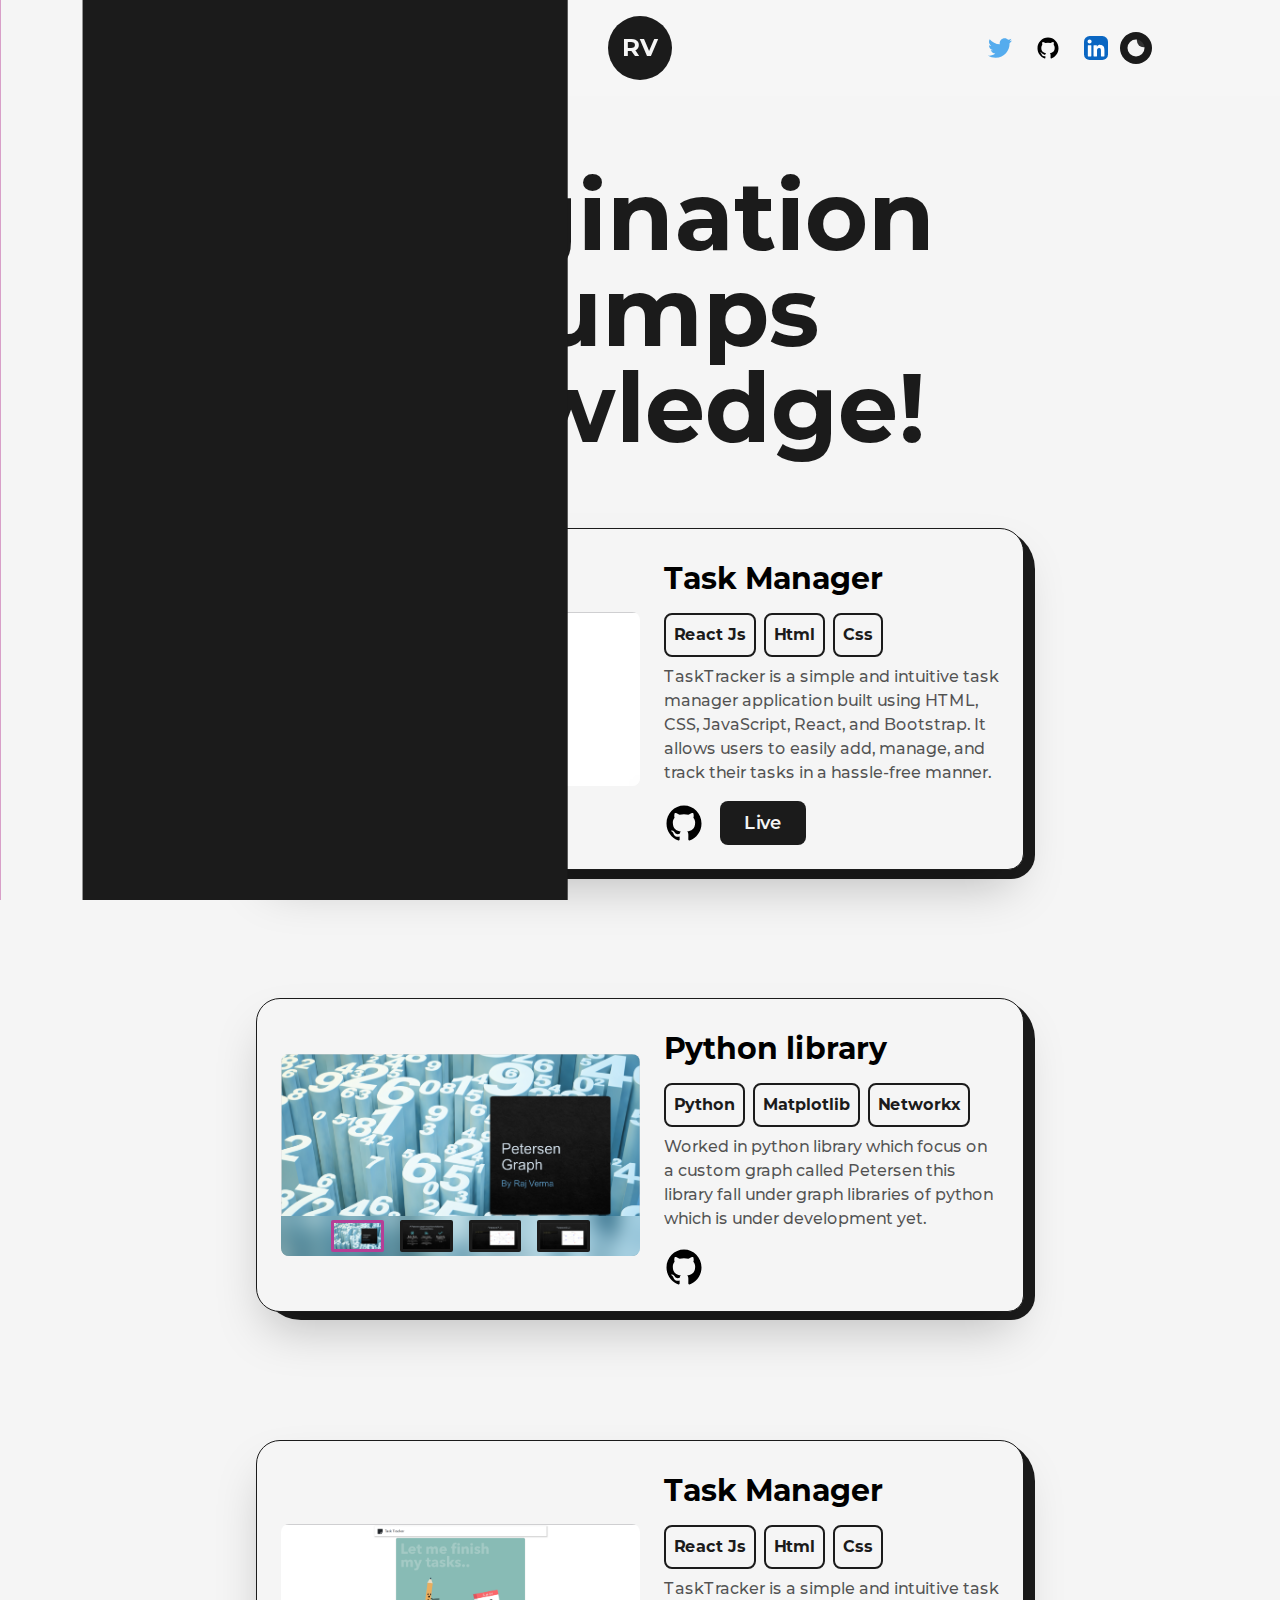
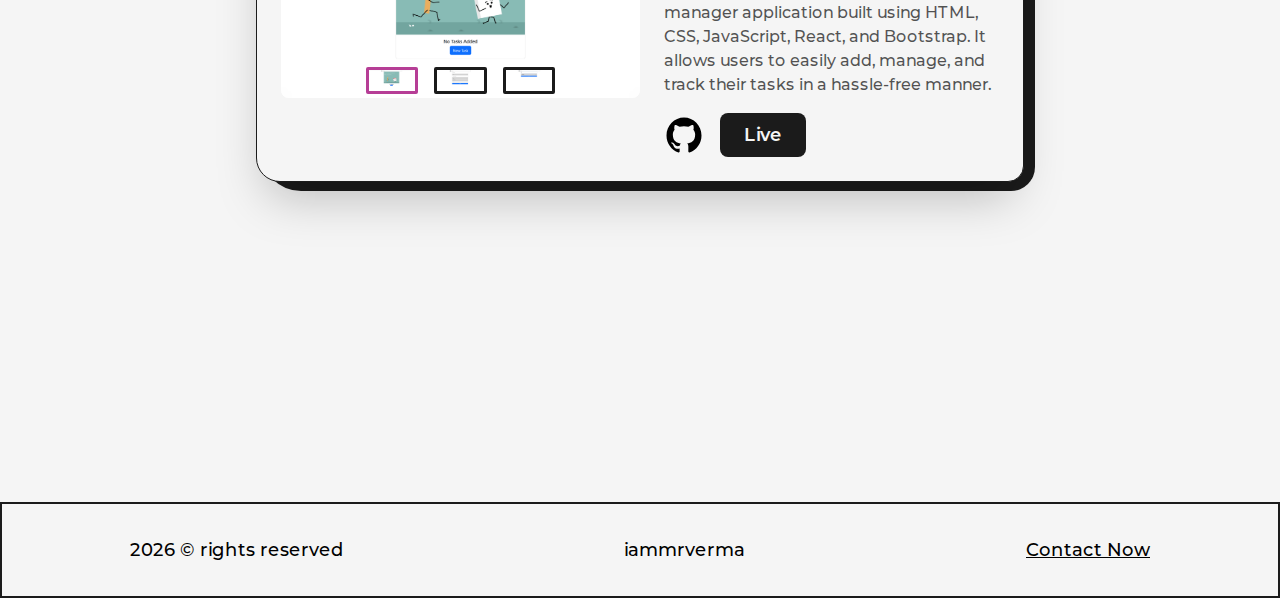
<file: projects/index.html>
<!DOCTYPE html><html lang="en"><head><meta charSet="utf-8"/><meta name="viewport" content="width=device-width, initial-scale=1"/><link rel="icon" href="/favicon.ico"/><title>Raj Verma | Projects page</title><meta content="Explore Raj Verma&#x27;s Portfolio Projects. Each project exemplifies My Web Development Skills, creativity, and dedication to delivering high-quality work. Discover a diverse range of projects, including [Reacct projects Pure html css js projects and many  more. Get inspired and see how I can bring your ideas to life."/><link rel="preload" href="/_next/static/media/img1.e307ae6b.png" as="image" fetchpriority="high"/><link rel="preload" href="/_next/static/media/img1.f89fee19.png" as="image" fetchpriority="high"/><meta name="next-head-count" content="7"/><link rel="preload" href="/_next/static/media/e1c529c04de64b40-s.p.woff2" as="font" type="font/woff2" crossorigin="anonymous" data-next-font="size-adjust"/><script id="theme-switcher" data-nscript="beforeInteractive">
        if (localStorage.theme === 'dark' || (!('theme' in localStorage) && window.matchMedia('(prefers-color-scheme: dark)').matches)) {
  document.documentElement.classList.add('dark')
} else {
  document.documentElement.classList.remove('dark')
}
        </script><link rel="preload" href="/_next/static/css/6cd5a4f90a4b0dba.css" as="style"/><link rel="stylesheet" href="/_next/static/css/6cd5a4f90a4b0dba.css" data-n-g=""/><noscript data-n-css=""></noscript><script defer="" nomodule="" src="/_next/static/chunks/polyfills-78c92fac7aa8fdd8.js"></script><script src="/_next/static/chunks/webpack-8fa1640cc84ba8fe.js" defer=""></script><script src="/_next/static/chunks/framework-2c16ac744b6cdea6.js" defer=""></script><script src="/_next/static/chunks/main-038331e19b8b1014.js" defer=""></script><script src="/_next/static/chunks/pages/_app-55c9a9090e971b56.js" defer=""></script><script src="/_next/static/chunks/675-f8402c4ff683825d.js" defer=""></script><script src="/_next/static/chunks/pages/projects-c8b5876263c58150.js" defer=""></script><script src="/_next/static/Gc9pfyiUn1CJHOcstLZmV/_buildManifest.js" defer=""></script><script src="/_next/static/Gc9pfyiUn1CJHOcstLZmV/_ssgManifest.js" defer=""></script></head><body><div id="__next"><main class="__variable_b1da2a dark:bg-dark font-mont bg-light w-full min-h-screen"><header class="w-full px-32 py-8 font-medium flex items-center justify-between dark:text-light z-10 lg:px-16 md:p-12 sm:p-8  sticky top-0 bg-light/95 dark:bg-dark/95 backdrop:blur"><button class="flex-col justify-center items-center hidden lg:flex"><span class="bg-dark dark:bg-light transition-all duration-300 ease-out block h-0.5 w-6 rounded-sm  -translate-y-0.5"></span><span class="bg-dark dark:bg-light transition-all duration-300 ease-out block h-0.5 w-6 rounded-sm my-0.5 opacity-100"></span><span class="bg-dark dark:bg-light transition-all duration-300 ease-out block h-0.5 w-6 rounded-sm  translate-y-0.5"></span></button><div class="w-full flex justify-between items-center lg:hidden"><nav><a class="mr-4 relative group" href="/">Home<span class="h-[1px] inline-block bg-dark absolute left-0 -bottom-0.5 group-hover:w-full transition-[width] ease duration-300 dark:bg-light w-0"> </span></a><a class="mx-4 relative group" href="/about/">About<span class="h-[1px] inline-block bg-dark absolute left-0 -bottom-0.5 group-hover:w-full transition-[width] ease duration-300 dark:bg-light w-0"> </span></a><a class="mx-4 relative group" href="/projects/">Projects<span class="h-[1px] inline-block bg-dark absolute left-0 -bottom-0.5 group-hover:w-full transition-[width] ease duration-300 dark:bg-light w-0"> </span></a></nav><nav class="flex items-center justify-center flex-wrap"><a href="https://twitter.com/_iammrverma" target="_balnk" class="w-6 mr-3" tabindex="0"><svg xmlns="http://www.w3.org/2000/svg" width="1em" height="1em" viewBox="0 0 256 209" class="w-full h-auto undefined"><path fill="none" d="M0 0h256v209H0z"></path><path fill="#55acee" d="M256 25.45a105.04 105.04 0 0 1-30.166 8.27c10.845-6.5 19.172-16.793 23.093-29.057a105.183 105.183 0 0 1-33.351 12.745C205.995 7.201 192.346.822 177.239.822c-29.006 0-52.523 23.516-52.523 52.52 0 4.117.465 8.125 1.36 11.97-43.65-2.191-82.35-23.1-108.255-54.876-4.52 7.757-7.11 16.78-7.11 26.404 0 18.222 9.273 34.297 23.365 43.716a52.312 52.312 0 0 1-23.79-6.57c-.003.22-.003.44-.003.661 0 25.447 18.104 46.675 42.13 51.5a52.592 52.592 0 0 1-23.718.9c6.683 20.866 26.08 36.05 49.062 36.475-17.975 14.086-40.622 22.483-65.228 22.483-4.24 0-8.42-.249-12.529-.734 23.243 14.902 50.85 23.597 80.51 23.597 96.607 0 149.434-80.031 149.434-149.435 0-2.278-.05-4.543-.152-6.795A106.748 106.748 0 0 0 256 25.45"></path></svg></a><a href="https://github.com/iammrverma" target="_balnk" class="w-6 mx-3" tabindex="0"><svg xmlns="http://www.w3.org/2000/svg" width="1em" height="1em" viewBox="0 0 512 512" class="w-full h-auto undefined"><path fill="none" d="M0 0h512v512H0z"></path><path fill="currentColor" d="M256 32C132.3 32 32 134.9 32 261.7c0 101.5 64.2 187.5 153.2 217.9a17.56 17.56 0 0 0 3.8.4c8.3 0 11.5-6.1 11.5-11.4 0-5.5-.2-19.9-.3-39.1a102.4 102.4 0 0 1-22.6 2.7c-43.1 0-52.9-33.5-52.9-33.5-10.2-26.5-24.9-33.6-24.9-33.6-19.5-13.7-.1-14.1 1.4-14.1h.1c22.5 2 34.3 23.8 34.3 23.8 11.2 19.6 26.2 25.1 39.6 25.1a63 63 0 0 0 25.6-6c2-14.8 7.8-24.9 14.2-30.7-49.7-5.8-102-25.5-102-113.5 0-25.1 8.7-45.6 23-61.6-2.3-5.8-10-29.2 2.2-60.8a18.64 18.64 0 0 1 5-.5c8.1 0 26.4 3.1 56.6 24.1a208.21 208.21 0 0 1 112.2 0c30.2-21 48.5-24.1 56.6-24.1a18.64 18.64 0 0 1 5 .5c12.2 31.6 4.5 55 2.2 60.8 14.3 16.1 23 36.6 23 61.6 0 88.2-52.4 107.6-102.3 113.3 8 7.1 15.2 21.1 15.2 42.5 0 30.7-.3 55.5-.3 63 0 5.4 3.1 11.5 11.4 11.5a19.35 19.35 0 0 0 4-.4C415.9 449.2 480 363.1 480 261.7 480 134.9 379.7 32 256 32Z"></path></svg></a><a href="https://linkedin.com/in/iammrverma" target="_balnk" class="w-6 ml-3" tabindex="0"><svg xmlns="http://www.w3.org/2000/svg" width="1em" height="1em" viewBox="0 0 256 256" class="w-full h-auto undefined"><path fill="none" d="M0 0h256v256H0z"></path><g fill="none"><rect width="256" height="256" fill="#fff" rx="60"></rect><rect width="256" height="256" fill="#0A66C2" rx="60"></rect><path fill="#fff" d="M184.715 217.685h29.27a4 4 0 0 0 4-3.999l.015-61.842c0-32.323-6.965-57.168-44.738-57.168-14.359-.534-27.9 6.868-35.207 19.228a.32.32 0 0 1-.595-.161V101.66a4 4 0 0 0-4-4h-27.777a4 4 0 0 0-4 4v112.02a4 4 0 0 0 4 4h29.268a4 4 0 0 0 4-4v-55.373c0-15.657 2.97-30.82 22.381-30.82 19.135 0 19.383 17.916 19.383 31.834v54.364a4 4 0 0 0 4 4ZM38 59.627c0 11.865 9.767 21.627 21.632 21.627 11.862-.001 21.623-9.769 21.623-21.631C81.253 47.761 71.491 38 59.628 38 47.762 38 38 47.763 38 59.627Zm6.959 158.058h29.307a4 4 0 0 0 4-4V101.66a4 4 0 0 0-4-4H44.959a4 4 0 0 0-4 4v112.025a4 4 0 0 0 4 4Z"></path></g></svg></a><button class="ml-3 flex items-center justify-center rounded-full p-1 bg-light text-dark"><svg xmlns="http://www.w3.org/2000/svg" width="24" height="24" viewBox="0 0 24 24" class="w-full h-auto fill-dark"><rect x="0" y="0" width="24" height="24" fill="rgba(255, 255, 255, 0)"></rect><g fill="none" stroke="currentColor" stroke-dasharray="2" stroke-dashoffset="2" stroke-linecap="round" stroke-width="2"><path d="M0 0"><animate fill="freeze" attributeName="d" begin="1.2s" dur="0.2s" values="M12 19v1M19 12h1M12 5v-1M5 12h-1;M12 21v1M21 12h1M12 3v-1M3 12h-1"></animate><animate fill="freeze" attributeName="stroke-dashoffset" begin="1.2s" dur="0.2s" values="2;0"></animate></path><path d="M0 0"><animate fill="freeze" attributeName="d" begin="1.5s" dur="0.2s" values="M17 17l0.5 0.5M17 7l0.5 -0.5M7 7l-0.5 -0.5M7 17l-0.5 0.5;M18.5 18.5l0.5 0.5M18.5 5.5l0.5 -0.5M5.5 5.5l-0.5 -0.5M5.5 18.5l-0.5 0.5"></animate><animate fill="freeze" attributeName="stroke-dashoffset" begin="1.5s" dur="1.2s" values="2;0"></animate></path><animateTransform attributeName="transform" dur="30s" repeatCount="indefinite" type="rotate" values="0 12 12;360 12 12"></animateTransform></g><g fill="currentColor"><path d="M15.22 6.03L17.75 4.09L14.56 4L13.5 1L12.44 4L9.25 4.09L11.78 6.03L10.87 9.09L13.5 7.28L16.13 9.09L15.22 6.03Z"><animate fill="freeze" attributeName="fill-opacity" dur="0.4s" values="1;0"></animate></path><path d="M19.61 12.25L21.25 11L19.19 10.95L18.5 9L17.81 10.95L15.75 11L17.39 12.25L16.8 14.23L18.5 13.06L20.2 14.23L19.61 12.25Z"><animate fill="freeze" attributeName="fill-opacity" begin="0.2s" dur="0.4s" values="1;0"></animate></path></g><g fill="currentColor" stroke="currentColor" stroke-linecap="round" stroke-linejoin="round" stroke-width="2"><path d="M7 6 C7 12.08 11.92 17 18 17 C18.53 17 19.05 16.96 19.56 16.89 C17.95 19.36 15.17 21 12 21 C7.03 21 3 16.97 3 12 C3 8.83 4.64 6.05 7.11 4.44 C7.04 4.95 7 5.47 7 6 Z"></path><set attributeName="opacity" begin="0.6s" to="0"></set></g><mask id="lineMdMoonFilledToSunnyFilledLoopTransition0"><circle cx="12" cy="12" r="12" fill="#fff"></circle><circle cx="18" cy="6" r="12" fill="#fff"><animate fill="freeze" attributeName="cx" begin="0.6s" dur="0.4s" values="18;22"></animate><animate fill="freeze" attributeName="cy" begin="0.6s" dur="0.4s" values="6;2"></animate><animate fill="freeze" attributeName="r" begin="0.6s" dur="0.4s" values="12;3"></animate></circle><circle cx="18" cy="6" r="10"><animate fill="freeze" attributeName="cx" begin="0.6s" dur="0.4s" values="18;22"></animate><animate fill="freeze" attributeName="cy" begin="0.6s" dur="0.4s" values="6;2"></animate><animate fill="freeze" attributeName="r" begin="0.6s" dur="0.4s" values="10;1"></animate></circle></mask><circle cx="12" cy="12" r="10" fill="currentColor" mask="url(#lineMdMoonFilledToSunnyFilledLoopTransition0)" opacity="0"><set attributeName="opacity" begin="0.6s" to="1"></set><animate fill="freeze" attributeName="r" begin="0.6s" dur="0.4s" values="10;6"></animate></circle></svg></button></nav></div><div class="absolute left-[50%] top-2 translate-x-[-50%] "><div class="flex items-center justify-center mt-2"><a class="w-16 h-16 bg-dark text-light flex items-center justify-center rounded-full text-2xl font-bold border border-solid border-transparent dark:border-light" href="/">RV</a></div></div></header><div class="fixed top-0 bottom-0 right-full w-screen h-screen z-30 bg-primary" style="width:100%;transform:translateX(100%) translateZ(0)"></div><div class="fixed top-0 bottom-0 right-full w-screen h-screen z-20 bg-light" style="width:100%;transform:translateX(100%) translateZ(0)"></div><div class="fixed top-0 bottom-0 right-full w-screen h-screen z-10 bg-dark" style="width:100%;transform:translateX(100%) translateZ(0)"></div><main class="w-full mb-16 flex flex-col items-center justify-center dark:text-light"><div class="w-full h-full inline-block z-0 bg-light p-32 dark:bg-dark xl:p-24 lg:p-16 md:p-12 sm:p-8 pt-16"><div class="w-full mx-auto py-2 flex items-center justify-center text-center overflow-hidden sm:py-2"><h1 class="inline-block w-full text-dark font-bold capitalize text-8xl 
                dark:text-light
                mb-16 lg:!text-7xl sm:mb-8 sm:!text-6xl xs:!text-4xl" style="opacity:1"><span class="inline-block" style="opacity:0;transform:translateY(50px) translateZ(0)">Imagination<!-- --> </span><span class="inline-block" style="opacity:0;transform:translateY(50px) translateZ(0)">Trumps<!-- --> </span><span class="inline-block" style="opacity:0;transform:translateY(50px) translateZ(0)">Knowledge!<!-- --> </span></h1></div><div class="flex flex-col items-center justify-center"><div class="w-[60vw] mb-32 sm:w-[80vw] md:mb-24"><article class="w-full flex items-center justify-between relative rounded-br-2xl rounded-3xl border border-solid border-dark bg-light shadow-2xl p-6 dark:bg-dark dark:border-light lg:flex-col lg:p-8 xs:rounded-2xl xs:rounded-br-3xl xs:p-4"><div class="absolute top-0 -right-3 -z-10 w-[101%] h-[103%] rounded-[2.5rem] bg-dark dark:bg-light rounded-br-3xl xs:-right-2 sm:h-[102%] xs:w-full xs:rounded-[1.5rem]"></div><div class="w-1/2 cursor-pointer overflow-hidden rounded-lg lg:!w-full relative"><div><img alt="Task Manager" fetchpriority="high" width="1920" height="931" decoding="async" data-nimg="1" class="w-auto h-full" style="color:transparent" src="/_next/static/media/img1.f89fee19.png"/></div><div class="w-full h-[20%] flex absolute bottom-0 items-center justify-center p-1 dark:bg-light/0 backdrop-blur-[10px]"><img alt="0" loading="lazy" width="1920" height="931" decoding="async" data-nimg="1" class="w-[15%] h-full mx-2 rounded-sm border-solid border-dark border-[3px] opacity-100 !border-primary" style="color:transparent;object-fit:contain" src="/_next/static/media/img1.f89fee19.png"/><img alt="1" loading="lazy" width="1115" height="928" decoding="async" data-nimg="1" class="w-[15%] h-full mx-2 rounded-sm border-solid border-dark border-[3px] opacity-100 " style="color:transparent;object-fit:contain" src="/_next/static/media/img2.28ce7bf0.png"/><img alt="2" loading="lazy" width="1070" height="930" decoding="async" data-nimg="1" class="w-[15%] h-full mx-2 rounded-sm border-solid border-dark border-[3px] opacity-100 " style="color:transparent;object-fit:contain" src="/_next/static/media/img3.df905b0d.png"/></div></div><div class="w-1/2 flex flex-col items-start justify-between pl-6 lg:w-full lg:pl-0 lg:pt-6"><a target="_blank" class="hover:underline underline-offset-2" href="https://iammrverma-tasktracker.netlify.app/"><h2 class="my-2 w-full text-left text-3xl font-bold dark:text-light sm:text-sm">Task Manager</h2></a><div class="flex flex-wrap items-center"><div class="p-2 mt-2 mr-2 text-md sm:p-1 font-bold sm:m-1 sm:text-sm border-2 border-solid rounded-lg border-dark text-dark dark:border-light dark:text-light">React Js</div><div class="p-2 mt-2 mr-2 text-md sm:p-1 font-bold sm:m-1 sm:text-sm border-2 border-solid rounded-lg border-dark text-dark dark:border-light dark:text-light">Html</div><div class="p-2 mt-2 mr-2 text-md sm:p-1 font-bold sm:m-1 sm:text-sm border-2 border-solid rounded-lg border-dark text-dark dark:border-light dark:text-light">Css</div></div><p class="my-2 font-medium text-dark/75 dark:text-light/75 sm:text-sm">TaskTracker is a simple and intuitive task manager application built using HTML, CSS, JavaScript, React, and Bootstrap. It allows users to easily add, manage, and track their tasks in a hassle-free manner.</p><div class="mt-2 flex items-center "><a target="_blank" class="w-10" href="https://github.com/iammrverma/Task-Tracker"><svg xmlns="http://www.w3.org/2000/svg" width="1em" height="1em" viewBox="0 0 512 512" class="w-full h-auto undefined"><path fill="none" d="M0 0h512v512H0z"></path><path fill="currentColor" d="M256 32C132.3 32 32 134.9 32 261.7c0 101.5 64.2 187.5 153.2 217.9a17.56 17.56 0 0 0 3.8.4c8.3 0 11.5-6.1 11.5-11.4 0-5.5-.2-19.9-.3-39.1a102.4 102.4 0 0 1-22.6 2.7c-43.1 0-52.9-33.5-52.9-33.5-10.2-26.5-24.9-33.6-24.9-33.6-19.5-13.7-.1-14.1 1.4-14.1h.1c22.5 2 34.3 23.8 34.3 23.8 11.2 19.6 26.2 25.1 39.6 25.1a63 63 0 0 0 25.6-6c2-14.8 7.8-24.9 14.2-30.7-49.7-5.8-102-25.5-102-113.5 0-25.1 8.7-45.6 23-61.6-2.3-5.8-10-29.2 2.2-60.8a18.64 18.64 0 0 1 5-.5c8.1 0 26.4 3.1 56.6 24.1a208.21 208.21 0 0 1 112.2 0c30.2-21 48.5-24.1 56.6-24.1a18.64 18.64 0 0 1 5 .5c12.2 31.6 4.5 55 2.2 60.8 14.3 16.1 23 36.6 23 61.6 0 88.2-52.4 107.6-102.3 113.3 8 7.1 15.2 21.1 15.2 42.5 0 30.7-.3 55.5-.3 63 0 5.4 3.1 11.5 11.4 11.5a19.35 19.35 0 0 0 4-.4C415.9 449.2 480 363.1 480 261.7 480 134.9 379.7 32 256 32Z"></path></svg></a><a target="_blank" class="ml-4 rounded-lg bg-dark dark:bg-light text-light dark:text-dark p-2 px-6 text-lg font-semibold sm:px-4 sm:text-base block" href="https://iammrverma-tasktracker.netlify.app/">Live</a></div></div></article></div><div class="w-[60vw] mb-32 sm:w-[80vw] md:mb-24"><article class="w-full flex items-center justify-between relative rounded-br-2xl rounded-3xl border border-solid border-dark bg-light shadow-2xl p-6 dark:bg-dark dark:border-light lg:flex-col lg:p-8 xs:rounded-2xl xs:rounded-br-3xl xs:p-4"><div class="absolute top-0 -right-3 -z-10 w-[101%] h-[103%] rounded-[2.5rem] bg-dark dark:bg-light rounded-br-3xl xs:-right-2 sm:h-[102%] xs:w-full xs:rounded-[1.5rem]"></div><div class="w-1/2 cursor-pointer overflow-hidden rounded-lg lg:!w-full relative"><div><img alt="Python library" fetchpriority="high" width="1525" height="859" decoding="async" data-nimg="1" class="w-auto h-full" style="color:transparent" src="/_next/static/media/img1.e307ae6b.png"/></div><div class="w-full h-[20%] flex absolute bottom-0 items-center justify-center p-1 dark:bg-light/0 backdrop-blur-[10px]"><img alt="0" loading="lazy" width="1525" height="859" decoding="async" data-nimg="1" class="w-[15%] h-full mx-2 rounded-sm border-solid border-dark border-[3px] opacity-100 !border-primary" style="color:transparent;object-fit:contain" src="/_next/static/media/img1.e307ae6b.png"/><img alt="1" loading="lazy" width="1519" height="855" decoding="async" data-nimg="1" class="w-[15%] h-full mx-2 rounded-sm border-solid border-dark border-[3px] opacity-100 " style="color:transparent;object-fit:contain" src="/_next/static/media/img2.a868a71d.png"/><img alt="2" loading="lazy" width="1524" height="856" decoding="async" data-nimg="1" class="w-[15%] h-full mx-2 rounded-sm border-solid border-dark border-[3px] opacity-100 " style="color:transparent;object-fit:contain" src="/_next/static/media/img3.b5b13890.png"/><img alt="3" loading="lazy" width="1523" height="857" decoding="async" data-nimg="1" class="w-[15%] h-full mx-2 rounded-sm border-solid border-dark border-[3px] opacity-100 " style="color:transparent;object-fit:contain" src="/_next/static/media/img4.cc6fdb7e.png"/></div></div><div class="w-1/2 flex flex-col items-start justify-between pl-6 lg:w-full lg:pl-0 lg:pt-6"><a target="_blank" class="hover:underline underline-offset-2" href="/projects/"><h2 class="my-2 w-full text-left text-3xl font-bold dark:text-light sm:text-sm">Python library</h2></a><div class="flex flex-wrap items-center"><div class="p-2 mt-2 mr-2 text-md sm:p-1 font-bold sm:m-1 sm:text-sm border-2 border-solid rounded-lg border-dark text-dark dark:border-light dark:text-light">Python</div><div class="p-2 mt-2 mr-2 text-md sm:p-1 font-bold sm:m-1 sm:text-sm border-2 border-solid rounded-lg border-dark text-dark dark:border-light dark:text-light">Matplotlib</div><div class="p-2 mt-2 mr-2 text-md sm:p-1 font-bold sm:m-1 sm:text-sm border-2 border-solid rounded-lg border-dark text-dark dark:border-light dark:text-light">Networkx</div></div><p class="my-2 font-medium text-dark/75 dark:text-light/75 sm:text-sm">Worked in python library which focus on a custom graph called Petersen this library fall under graph libraries of python which is under development yet.</p><div class="mt-2 flex items-center "><a target="_blank" class="w-10" href="https://github.com/iammrverma/Petersen"><svg xmlns="http://www.w3.org/2000/svg" width="1em" height="1em" viewBox="0 0 512 512" class="w-full h-auto undefined"><path fill="none" d="M0 0h512v512H0z"></path><path fill="currentColor" d="M256 32C132.3 32 32 134.9 32 261.7c0 101.5 64.2 187.5 153.2 217.9a17.56 17.56 0 0 0 3.8.4c8.3 0 11.5-6.1 11.5-11.4 0-5.5-.2-19.9-.3-39.1a102.4 102.4 0 0 1-22.6 2.7c-43.1 0-52.9-33.5-52.9-33.5-10.2-26.5-24.9-33.6-24.9-33.6-19.5-13.7-.1-14.1 1.4-14.1h.1c22.5 2 34.3 23.8 34.3 23.8 11.2 19.6 26.2 25.1 39.6 25.1a63 63 0 0 0 25.6-6c2-14.8 7.8-24.9 14.2-30.7-49.7-5.8-102-25.5-102-113.5 0-25.1 8.7-45.6 23-61.6-2.3-5.8-10-29.2 2.2-60.8a18.64 18.64 0 0 1 5-.5c8.1 0 26.4 3.1 56.6 24.1a208.21 208.21 0 0 1 112.2 0c30.2-21 48.5-24.1 56.6-24.1a18.64 18.64 0 0 1 5 .5c12.2 31.6 4.5 55 2.2 60.8 14.3 16.1 23 36.6 23 61.6 0 88.2-52.4 107.6-102.3 113.3 8 7.1 15.2 21.1 15.2 42.5 0 30.7-.3 55.5-.3 63 0 5.4 3.1 11.5 11.4 11.5a19.35 19.35 0 0 0 4-.4C415.9 449.2 480 363.1 480 261.7 480 134.9 379.7 32 256 32Z"></path></svg></a><a target="_blank" class="ml-4 rounded-lg bg-dark dark:bg-light text-light dark:text-dark p-2 px-6 text-lg font-semibold sm:px-4 sm:text-base hidden" href="/projects/">Live</a></div></div></article></div><div class="w-[60vw] mb-32 sm:w-[80vw] md:mb-24"><article class="w-full flex items-center justify-between relative rounded-br-2xl rounded-3xl border border-solid border-dark bg-light shadow-2xl p-6 dark:bg-dark dark:border-light lg:flex-col lg:p-8 xs:rounded-2xl xs:rounded-br-3xl xs:p-4"><div class="absolute top-0 -right-3 -z-10 w-[101%] h-[103%] rounded-[2.5rem] bg-dark dark:bg-light rounded-br-3xl xs:-right-2 sm:h-[102%] xs:w-full xs:rounded-[1.5rem]"></div><div class="w-1/2 cursor-pointer overflow-hidden rounded-lg lg:!w-full relative"><div><img alt="Task Manager" fetchpriority="high" width="1920" height="931" decoding="async" data-nimg="1" class="w-auto h-full" style="color:transparent" src="/_next/static/media/img1.f89fee19.png"/></div><div class="w-full h-[20%] flex absolute bottom-0 items-center justify-center p-1 dark:bg-light/0 backdrop-blur-[10px]"><img alt="0" loading="lazy" width="1920" height="931" decoding="async" data-nimg="1" class="w-[15%] h-full mx-2 rounded-sm border-solid border-dark border-[3px] opacity-100 !border-primary" style="color:transparent;object-fit:contain" src="/_next/static/media/img1.f89fee19.png"/><img alt="1" loading="lazy" width="1115" height="928" decoding="async" data-nimg="1" class="w-[15%] h-full mx-2 rounded-sm border-solid border-dark border-[3px] opacity-100 " style="color:transparent;object-fit:contain" src="/_next/static/media/img2.28ce7bf0.png"/><img alt="2" loading="lazy" width="1070" height="930" decoding="async" data-nimg="1" class="w-[15%] h-full mx-2 rounded-sm border-solid border-dark border-[3px] opacity-100 " style="color:transparent;object-fit:contain" src="/_next/static/media/img3.df905b0d.png"/></div></div><div class="w-1/2 flex flex-col items-start justify-between pl-6 lg:w-full lg:pl-0 lg:pt-6"><a target="_blank" class="hover:underline underline-offset-2" href="https://iammrverma-tasktracker.netlify.app/"><h2 class="my-2 w-full text-left text-3xl font-bold dark:text-light sm:text-sm">Task Manager</h2></a><div class="flex flex-wrap items-center"><div class="p-2 mt-2 mr-2 text-md sm:p-1 font-bold sm:m-1 sm:text-sm border-2 border-solid rounded-lg border-dark text-dark dark:border-light dark:text-light">React Js</div><div class="p-2 mt-2 mr-2 text-md sm:p-1 font-bold sm:m-1 sm:text-sm border-2 border-solid rounded-lg border-dark text-dark dark:border-light dark:text-light">Html</div><div class="p-2 mt-2 mr-2 text-md sm:p-1 font-bold sm:m-1 sm:text-sm border-2 border-solid rounded-lg border-dark text-dark dark:border-light dark:text-light">Css</div></div><p class="my-2 font-medium text-dark/75 dark:text-light/75 sm:text-sm">TaskTracker is a simple and intuitive task manager application built using HTML, CSS, JavaScript, React, and Bootstrap. It allows users to easily add, manage, and track their tasks in a hassle-free manner.</p><div class="mt-2 flex items-center "><a target="_blank" class="w-10" href="https://github.com/iammrverma/Task-Tracker"><svg xmlns="http://www.w3.org/2000/svg" width="1em" height="1em" viewBox="0 0 512 512" class="w-full h-auto undefined"><path fill="none" d="M0 0h512v512H0z"></path><path fill="currentColor" d="M256 32C132.3 32 32 134.9 32 261.7c0 101.5 64.2 187.5 153.2 217.9a17.56 17.56 0 0 0 3.8.4c8.3 0 11.5-6.1 11.5-11.4 0-5.5-.2-19.9-.3-39.1a102.4 102.4 0 0 1-22.6 2.7c-43.1 0-52.9-33.5-52.9-33.5-10.2-26.5-24.9-33.6-24.9-33.6-19.5-13.7-.1-14.1 1.4-14.1h.1c22.5 2 34.3 23.8 34.3 23.8 11.2 19.6 26.2 25.1 39.6 25.1a63 63 0 0 0 25.6-6c2-14.8 7.8-24.9 14.2-30.7-49.7-5.8-102-25.5-102-113.5 0-25.1 8.7-45.6 23-61.6-2.3-5.8-10-29.2 2.2-60.8a18.64 18.64 0 0 1 5-.5c8.1 0 26.4 3.1 56.6 24.1a208.21 208.21 0 0 1 112.2 0c30.2-21 48.5-24.1 56.6-24.1a18.64 18.64 0 0 1 5 .5c12.2 31.6 4.5 55 2.2 60.8 14.3 16.1 23 36.6 23 61.6 0 88.2-52.4 107.6-102.3 113.3 8 7.1 15.2 21.1 15.2 42.5 0 30.7-.3 55.5-.3 63 0 5.4 3.1 11.5 11.4 11.5a19.35 19.35 0 0 0 4-.4C415.9 449.2 480 363.1 480 261.7 480 134.9 379.7 32 256 32Z"></path></svg></a><a target="_blank" class="ml-4 rounded-lg bg-dark dark:bg-light text-light dark:text-dark p-2 px-6 text-lg font-semibold sm:px-4 sm:text-base block" href="https://iammrverma-tasktracker.netlify.app/">Live</a></div></div></article></div></div></div></main><footer class="w-full border-2 border-solid border-dark font-medium text-lg dark:text-light dark:border-light sm:text-base"><div class="w-full h-full inline-block z-0 bg-light p-32 dark:bg-dark xl:p-24 lg:p-16 md:p-12 sm:p-8 py-8 flex items-center justify-between lg:flex-col lg:py-6"><span>2024<!-- --> © rights reserved</span><div class="flex items-center lg:py-2"><a href="/">iammrverma</a></div><a class="underline" href="mailto:rajbez2020@gmail.com">Contact Now</a></div></footer></main></div><script id="__NEXT_DATA__" type="application/json">{"props":{"pageProps":{}},"page":"/projects","query":{},"buildId":"Gc9pfyiUn1CJHOcstLZmV","nextExport":true,"autoExport":true,"isFallback":false,"scriptLoader":[]}</script></body></html>
</file>
<file: _next/static/css/6cd5a4f90a4b0dba.css>
/*
! tailwindcss v3.3.3 | MIT License | https://tailwindcss.com
*/*,:after,:before{box-sizing:border-box;border:0 solid #e5e7eb}:after,:before{--tw-content:""}html{line-height:1.5;-webkit-text-size-adjust:100%;-moz-tab-size:4;-o-tab-size:4;tab-size:4;font-family:ui-sans-serif,system-ui,-apple-system,BlinkMacSystemFont,Segoe UI,Roboto,Helvetica Neue,Arial,Noto Sans,sans-serif,Apple Color Emoji,Segoe UI Emoji,Segoe UI Symbol,Noto Color Emoji;font-feature-settings:normal;font-variation-settings:normal}body{margin:0;line-height:inherit}hr{height:0;color:inherit;border-top-width:1px}abbr:where([title]){-webkit-text-decoration:underline dotted;text-decoration:underline dotted}h1,h2,h3,h4,h5,h6{font-size:inherit;font-weight:inherit}a{color:inherit;text-decoration:inherit}b,strong{font-weight:bolder}code,kbd,pre,samp{font-family:ui-monospace,SFMono-Regular,Menlo,Monaco,Consolas,Liberation Mono,Courier New,monospace;font-size:1em}small{font-size:80%}sub,sup{font-size:75%;line-height:0;position:relative;vertical-align:baseline}sub{bottom:-.25em}sup{top:-.5em}table{text-indent:0;border-color:inherit;border-collapse:collapse}button,input,optgroup,select,textarea{font-family:inherit;font-feature-settings:inherit;font-variation-settings:inherit;font-size:100%;font-weight:inherit;line-height:inherit;color:inherit;margin:0;padding:0}button,select{text-transform:none}[type=button],[type=reset],[type=submit],button{-webkit-appearance:button;background-color:transparent;background-image:none}:-moz-focusring{outline:auto}:-moz-ui-invalid{box-shadow:none}progress{vertical-align:baseline}::-webkit-inner-spin-button,::-webkit-outer-spin-button{height:auto}[type=search]{-webkit-appearance:textfield;outline-offset:-2px}::-webkit-search-decoration{-webkit-appearance:none}::-webkit-file-upload-button{-webkit-appearance:button;font:inherit}summary{display:list-item}blockquote,dd,dl,figure,h1,h2,h3,h4,h5,h6,hr,p,pre{margin:0}fieldset{margin:0}fieldset,legend{padding:0}menu,ol,ul{list-style:none;margin:0;padding:0}dialog{padding:0}textarea{resize:vertical}input::-moz-placeholder,textarea::-moz-placeholder{opacity:1;color:#9ca3af}input::placeholder,textarea::placeholder{opacity:1;color:#9ca3af}[role=button],button{cursor:pointer}:disabled{cursor:default}audio,canvas,embed,iframe,img,object,svg,video{display:block;vertical-align:middle}img,video{max-width:100%;height:auto}[hidden]{display:none}*,:after,:before{--tw-border-spacing-x:0;--tw-border-spacing-y:0;--tw-translate-x:0;--tw-translate-y:0;--tw-rotate:0;--tw-skew-x:0;--tw-skew-y:0;--tw-scale-x:1;--tw-scale-y:1;--tw-pan-x: ;--tw-pan-y: ;--tw-pinch-zoom: ;--tw-scroll-snap-strictness:proximity;--tw-gradient-from-position: ;--tw-gradient-via-position: ;--tw-gradient-to-position: ;--tw-ordinal: ;--tw-slashed-zero: ;--tw-numeric-figure: ;--tw-numeric-spacing: ;--tw-numeric-fraction: ;--tw-ring-inset: ;--tw-ring-offset-width:0px;--tw-ring-offset-color:#fff;--tw-ring-color:rgba(59,130,246,.5);--tw-ring-offset-shadow:0 0 #0000;--tw-ring-shadow:0 0 #0000;--tw-shadow:0 0 #0000;--tw-shadow-colored:0 0 #0000;--tw-blur: ;--tw-brightness: ;--tw-contrast: ;--tw-grayscale: ;--tw-hue-rotate: ;--tw-invert: ;--tw-saturate: ;--tw-sepia: ;--tw-drop-shadow: ;--tw-backdrop-blur: ;--tw-backdrop-brightness: ;--tw-backdrop-contrast: ;--tw-backdrop-grayscale: ;--tw-backdrop-hue-rotate: ;--tw-backdrop-invert: ;--tw-backdrop-opacity: ;--tw-backdrop-saturate: ;--tw-backdrop-sepia: }::backdrop{--tw-border-spacing-x:0;--tw-border-spacing-y:0;--tw-translate-x:0;--tw-translate-y:0;--tw-rotate:0;--tw-skew-x:0;--tw-skew-y:0;--tw-scale-x:1;--tw-scale-y:1;--tw-pan-x: ;--tw-pan-y: ;--tw-pinch-zoom: ;--tw-scroll-snap-strictness:proximity;--tw-gradient-from-position: ;--tw-gradient-via-position: ;--tw-gradient-to-position: ;--tw-ordinal: ;--tw-slashed-zero: ;--tw-numeric-figure: ;--tw-numeric-spacing: ;--tw-numeric-fraction: ;--tw-ring-inset: ;--tw-ring-offset-width:0px;--tw-ring-offset-color:#fff;--tw-ring-color:rgba(59,130,246,.5);--tw-ring-offset-shadow:0 0 #0000;--tw-ring-shadow:0 0 #0000;--tw-shadow:0 0 #0000;--tw-shadow-colored:0 0 #0000;--tw-blur: ;--tw-brightness: ;--tw-contrast: ;--tw-grayscale: ;--tw-hue-rotate: ;--tw-invert: ;--tw-saturate: ;--tw-sepia: ;--tw-drop-shadow: ;--tw-backdrop-blur: ;--tw-backdrop-brightness: ;--tw-backdrop-contrast: ;--tw-backdrop-grayscale: ;--tw-backdrop-hue-rotate: ;--tw-backdrop-invert: ;--tw-backdrop-opacity: ;--tw-backdrop-saturate: ;--tw-backdrop-sepia: }.fixed{position:fixed}.absolute{position:absolute}.relative{position:relative}.sticky{position:sticky}.-bottom-0{bottom:0}.-bottom-0\.5{bottom:-.125rem}.-right-3{right:-.75rem}.bottom-0{bottom:0}.bottom-4{bottom:1rem}.bottom-8{bottom:2rem}.left-0{left:0}.left-1\/2{left:50%}.left-4{left:1rem}.left-9{left:2.25rem}.left-\[50\%\]{left:50%}.right-8{right:2rem}.right-full{right:100%}.top-0{top:0}.top-1\/2{top:50%}.top-2{top:.5rem}.-z-10{z-index:-10}.z-0{z-index:0}.z-10{z-index:10}.z-20{z-index:20}.z-30{z-index:30}.col-span-1{grid-column:span 1/span 1}.col-span-2{grid-column:span 2/span 2}.col-span-3{grid-column:span 3/span 3}.mx-2{margin-left:.5rem;margin-right:.5rem}.mx-3{margin-left:.75rem;margin-right:.75rem}.mx-4{margin-left:1rem;margin-right:1rem}.mx-auto{margin-left:auto;margin-right:auto}.my-0{margin-top:0;margin-bottom:0}.my-0\.5{margin-top:.125rem;margin-bottom:.125rem}.my-16{margin-top:4rem;margin-bottom:4rem}.my-2{margin-top:.5rem;margin-bottom:.5rem}.my-4{margin-top:1rem;margin-bottom:1rem}.my-6{margin-top:1.5rem;margin-bottom:1.5rem}.my-64{margin-top:16rem;margin-bottom:16rem}.my-8{margin-top:2rem;margin-bottom:2rem}.mb-16{margin-bottom:4rem}.mb-2{margin-bottom:.5rem}.mb-32{margin-bottom:8rem}.mb-4{margin-bottom:1rem}.ml-1{margin-left:.25rem}.ml-3{margin-left:.75rem}.ml-4{margin-left:1rem}.mr-2{margin-right:.5rem}.mr-3{margin-right:.75rem}.mr-4{margin-right:1rem}.mt-2{margin-top:.5rem}.mt-32{margin-top:8rem}.mt-4{margin-top:1rem}.mt-64{margin-top:16rem}.block{display:block}.inline-block{display:inline-block}.flex{display:flex}.grid{display:grid}.hidden{display:none}.h-0{height:0}.h-0\.5{height:.125rem}.h-16{height:4rem}.h-20{height:5rem}.h-\[103\%\]{height:103%}.h-\[1px\]{height:1px}.h-\[20\%\]{height:20%}.h-auto{height:auto}.h-full{height:100%}.h-max{height:-moz-max-content;height:max-content}.h-screen{height:100vh}.min-h-screen{min-height:100vh}.w-0{width:0}.w-1\/2{width:50%}.w-10{width:2.5rem}.w-16{width:4rem}.w-20{width:5rem}.w-24{width:6rem}.w-48{width:12rem}.w-6{width:1.5rem}.w-96{width:24rem}.w-\[101\%\]{width:101%}.w-\[102\%\]{width:102%}.w-\[15\%\]{width:15%}.w-\[4px\]{width:4px}.w-\[60\%\]{width:60%}.w-\[60vw\]{width:60vw}.w-\[75\%\]{width:75%}.w-auto{width:auto}.w-full{width:100%}.w-screen{width:100vw}.min-w-\[70vw\]{min-width:70vw}.origin-top{transform-origin:top}.-translate-x-1\/2{--tw-translate-x:-50%}.-translate-x-1\/2,.-translate-y-0{transform:translate(var(--tw-translate-x),var(--tw-translate-y)) rotate(var(--tw-rotate)) skewX(var(--tw-skew-x)) skewY(var(--tw-skew-y)) scaleX(var(--tw-scale-x)) scaleY(var(--tw-scale-y))}.-translate-y-0{--tw-translate-y:-0px}.-translate-y-0\.5{--tw-translate-y:-0.125rem}.-translate-y-0\.5,.-translate-y-1{transform:translate(var(--tw-translate-x),var(--tw-translate-y)) rotate(var(--tw-rotate)) skewX(var(--tw-skew-x)) skewY(var(--tw-skew-y)) scaleX(var(--tw-scale-x)) scaleY(var(--tw-scale-y))}.-translate-y-1{--tw-translate-y:-0.25rem}.-translate-y-1\/2{--tw-translate-y:-50%}.-translate-y-1\/2,.translate-x-\[-50\%\]{transform:translate(var(--tw-translate-x),var(--tw-translate-y)) rotate(var(--tw-rotate)) skewX(var(--tw-skew-x)) skewY(var(--tw-skew-y)) scaleX(var(--tw-scale-x)) scaleY(var(--tw-scale-y))}.translate-x-\[-50\%\]{--tw-translate-x:-50%}.translate-y-0{--tw-translate-y:0px}.translate-y-0,.translate-y-0\.5{transform:translate(var(--tw-translate-x),var(--tw-translate-y)) rotate(var(--tw-rotate)) skewX(var(--tw-skew-x)) skewY(var(--tw-skew-y)) scaleX(var(--tw-scale-x)) scaleY(var(--tw-scale-y))}.translate-y-0\.5{--tw-translate-y:0.125rem}.translate-y-1{--tw-translate-y:0.25rem}.-rotate-45,.translate-y-1{transform:translate(var(--tw-translate-x),var(--tw-translate-y)) rotate(var(--tw-rotate)) skewX(var(--tw-skew-x)) skewY(var(--tw-skew-y)) scaleX(var(--tw-scale-x)) scaleY(var(--tw-scale-y))}.-rotate-45{--tw-rotate:-45deg}.-rotate-90{--tw-rotate:-90deg}.-rotate-90,.rotate-45{transform:translate(var(--tw-translate-x),var(--tw-translate-y)) rotate(var(--tw-rotate)) skewX(var(--tw-skew-x)) skewY(var(--tw-skew-y)) scaleX(var(--tw-scale-x)) scaleY(var(--tw-scale-y))}.rotate-45{--tw-rotate:45deg}.transform{transform:translate(var(--tw-translate-x),var(--tw-translate-y)) rotate(var(--tw-rotate)) skewX(var(--tw-skew-x)) skewY(var(--tw-skew-y)) scaleX(var(--tw-scale-x)) scaleY(var(--tw-scale-y))}@keyframes pulse{50%{opacity:.5}}.animate-pulse{animation:pulse 2s cubic-bezier(.4,0,.6,1) infinite}@keyframes spin{to{transform:rotate(1turn)}}.animate-spin-slow{animation:spin 8s linear infinite}.cursor-pointer{cursor:pointer}.grid-cols-2{grid-template-columns:repeat(2,minmax(0,1fr))}.grid-cols-8{grid-template-columns:repeat(8,minmax(0,1fr))}.flex-col{flex-direction:column}.flex-wrap{flex-wrap:wrap}.items-start{align-items:flex-start}.items-end{align-items:flex-end}.items-center{align-items:center}.justify-start{justify-content:flex-start}.justify-center{justify-content:center}.justify-between{justify-content:space-between}.gap-16{gap:4rem}.self-start{align-self:flex-start}.self-center{align-self:center}.overflow-hidden{overflow:hidden}.rounded-2xl{border-radius:1rem}.rounded-3xl{border-radius:1.5rem}.rounded-\[2\.5rem\]{border-radius:2.5rem}.rounded-\[2rem\]{border-radius:2rem}.rounded-full{border-radius:9999px}.rounded-lg{border-radius:.5rem}.rounded-sm{border-radius:.125rem}.rounded-xl{border-radius:.75rem}.rounded-br-2xl{border-bottom-right-radius:1rem}.rounded-br-3xl{border-bottom-right-radius:1.5rem}.border{border-width:1px}.border-2{border-width:2px}.border-\[3px\]{border-width:3px}.border-b-4{border-bottom-width:4px}.border-r-4{border-right-width:4px}.border-solid{border-style:solid}.\!border-primary{--tw-border-opacity:1!important;border-color:rgb(182 62 150/var(--tw-border-opacity))!important}.border-dark{--tw-border-opacity:1;border-color:rgb(27 27 27/var(--tw-border-opacity))}.border-transparent{border-color:transparent}.bg-dark{--tw-bg-opacity:1;background-color:rgb(27 27 27/var(--tw-bg-opacity))}.bg-dark\/90{background-color:rgba(27,27,27,.9)}.bg-light{--tw-bg-opacity:1;background-color:rgb(245 245 245/var(--tw-bg-opacity))}.bg-light\/95{background-color:hsla(0,0%,96%,.95)}.bg-primary{--tw-bg-opacity:1;background-color:rgb(182 62 150/var(--tw-bg-opacity))}.bg-circularLight{background-image:repeating-radial-gradient(rgba(0,0,0,.4) 2px,#f5f5f5 5px,#f5f5f5 100px)}.fill-dark{fill:#1b1b1b}.fill-light{fill:#f5f5f5}.fill-none{fill:none}.fill-primary{fill:#b63e96}.stroke-dark{stroke:#1b1b1b}.stroke-primary{stroke:#b63e96}.stroke-1{stroke-width:1}.stroke-\[5px\]{stroke-width:5px}.p-1{padding:.25rem}.p-2{padding:.5rem}.p-2\.5{padding:.625rem}.p-32{padding:8rem}.p-4{padding:1rem}.p-6{padding:1.5rem}.p-8{padding:2rem}.px-32{padding-left:8rem;padding-right:8rem}.px-6{padding-left:1.5rem;padding-right:1.5rem}.py-2{padding-top:.5rem;padding-bottom:.5rem}.py-3{padding-top:.75rem;padding-bottom:.75rem}.py-32{padding-top:8rem;padding-bottom:8rem}.py-6{padding-top:1.5rem;padding-bottom:1.5rem}.py-8{padding-top:2rem;padding-bottom:2rem}.pl-4{padding-left:1rem}.pl-6{padding-left:1.5rem}.pt-0{padding-top:0}.pt-16{padding-top:4rem}.\!text-left{text-align:left!important}.text-left{text-align:left}.text-center{text-align:center}.font-mont{font-family:var(--font-mont),ui-sans-serif,system-ui,-apple-system,BlinkMacSystemFont,"Segoe UI",Roboto,"Helvetica Neue",Arial,"Noto Sans",sans-serif,"Apple Color Emoji","Segoe UI Emoji","Segoe UI Symbol","Noto Color Emoji"}.\!text-6xl{font-size:3.75rem!important;line-height:1!important}.text-2xl{font-size:1.5rem;line-height:2rem}.text-3xl{font-size:1.875rem;line-height:2.25rem}.text-4xl{font-size:2.25rem;line-height:2.5rem}.text-7xl{font-size:4.5rem;line-height:1}.text-8xl{font-size:6rem;line-height:1}.text-base{font-size:1rem;line-height:1.5rem}.text-lg{font-size:1.125rem;line-height:1.75rem}.text-sm{font-size:.875rem;line-height:1.25rem}.text-xl{font-size:1.25rem;line-height:1.75rem}.font-bold{font-weight:700}.font-medium{font-weight:500}.font-semibold{font-weight:600}.uppercase{text-transform:uppercase}.capitalize{text-transform:capitalize}.text-dark{--tw-text-opacity:1;color:rgb(27 27 27/var(--tw-text-opacity))}.text-dark\/75{color:rgba(27,27,27,.75)}.text-light{--tw-text-opacity:1;color:rgb(245 245 245/var(--tw-text-opacity))}.text-primary{--tw-text-opacity:1;color:rgb(182 62 150/var(--tw-text-opacity))}.underline{text-decoration-line:underline}.underline-offset-2{text-underline-offset:2px}.opacity-0{opacity:0}.opacity-100{opacity:1}.opacity-50{opacity:.5}.shadow-2xl{--tw-shadow:0 25px 50px -12px rgba(0,0,0,.25);--tw-shadow-colored:0 25px 50px -12px var(--tw-shadow-color)}.shadow-2xl,.shadow-md{box-shadow:var(--tw-ring-offset-shadow,0 0 #0000),var(--tw-ring-shadow,0 0 #0000),var(--tw-shadow)}.shadow-md{--tw-shadow:0 4px 6px -1px rgba(0,0,0,.1),0 2px 4px -2px rgba(0,0,0,.1);--tw-shadow-colored:0 4px 6px -1px var(--tw-shadow-color),0 2px 4px -2px var(--tw-shadow-color)}.shadow-dark{--tw-shadow-color:#1b1b1b;--tw-shadow:var(--tw-shadow-colored)}.backdrop-blur-\[10px\]{--tw-backdrop-blur:blur(10px)}.backdrop-blur-\[10px\],.backdrop-blur-md{-webkit-backdrop-filter:var(--tw-backdrop-blur) var(--tw-backdrop-brightness) var(--tw-backdrop-contrast) var(--tw-backdrop-grayscale) var(--tw-backdrop-hue-rotate) var(--tw-backdrop-invert) var(--tw-backdrop-opacity) var(--tw-backdrop-saturate) var(--tw-backdrop-sepia);backdrop-filter:var(--tw-backdrop-blur) var(--tw-backdrop-brightness) var(--tw-backdrop-contrast) var(--tw-backdrop-grayscale) var(--tw-backdrop-hue-rotate) var(--tw-backdrop-invert) var(--tw-backdrop-opacity) var(--tw-backdrop-saturate) var(--tw-backdrop-sepia)}.backdrop-blur-md{--tw-backdrop-blur:blur(12px)}.transition{transition-property:color,background-color,border-color,text-decoration-color,fill,stroke,opacity,box-shadow,transform,filter,-webkit-backdrop-filter;transition-property:color,background-color,border-color,text-decoration-color,fill,stroke,opacity,box-shadow,transform,filter,backdrop-filter;transition-property:color,background-color,border-color,text-decoration-color,fill,stroke,opacity,box-shadow,transform,filter,backdrop-filter,-webkit-backdrop-filter;transition-timing-function:cubic-bezier(.4,0,.2,1);transition-duration:.15s}.transition-\[width\]{transition-property:width;transition-timing-function:cubic-bezier(.4,0,.2,1);transition-duration:.15s}.transition-all{transition-property:all;transition-timing-function:cubic-bezier(.4,0,.2,1);transition-duration:.15s}.duration-300{transition-duration:.3s}.ease-out{transition-timing-function:cubic-bezier(0,0,.2,1)}.backdrop\:blur::backdrop{--tw-blur:blur(8px);filter:var(--tw-blur) var(--tw-brightness) var(--tw-contrast) var(--tw-grayscale) var(--tw-hue-rotate) var(--tw-invert) var(--tw-saturate) var(--tw-sepia) var(--tw-drop-shadow)}.first\:mt-0:first-child{margin-top:0}.last\:mb-0:last-child{margin-bottom:0}.hover\:border-dark:hover{--tw-border-opacity:1;border-color:rgb(27 27 27/var(--tw-border-opacity))}.hover\:bg-light:hover{--tw-bg-opacity:1;background-color:rgb(245 245 245/var(--tw-bg-opacity))}.hover\:text-dark:hover{--tw-text-opacity:1;color:rgb(27 27 27/var(--tw-text-opacity))}.hover\:underline:hover{text-decoration-line:underline}.group:hover .group-hover\:w-full{width:100%}:is(.dark .dark\:border-light){--tw-border-opacity:1;border-color:rgb(245 245 245/var(--tw-border-opacity))}:is(.dark .dark\:bg-dark){--tw-bg-opacity:1;background-color:rgb(27 27 27/var(--tw-bg-opacity))}:is(.dark .dark\:bg-dark\/95){background-color:rgba(27,27,27,.95)}:is(.dark .dark\:bg-light){--tw-bg-opacity:1;background-color:rgb(245 245 245/var(--tw-bg-opacity))}:is(.dark .dark\:bg-light\/0){background-color:hsla(0,0%,96%,0)}:is(.dark .dark\:bg-light\/75){background-color:hsla(0,0%,96%,.75)}:is(.dark .dark\:bg-circularDark){background-image:repeating-radial-gradient(hsla(0,0%,100%,.5) 2px,#1b1b1b 8px,#1b1b1b 100px)}:is(.dark .dark\:fill-dark){fill:#1b1b1b}:is(.dark .dark\:fill-light){fill:#f5f5f5}:is(.dark .dark\:fill-primaryDark){fill:#58e6d9}:is(.dark .dark\:stroke-light){stroke:#f5f5f5}:is(.dark .dark\:stroke-primaryDark){stroke:#58e6d9}:is(.dark .dark\:text-dark){--tw-text-opacity:1;color:rgb(27 27 27/var(--tw-text-opacity))}:is(.dark .dark\:text-light){--tw-text-opacity:1;color:rgb(245 245 245/var(--tw-text-opacity))}:is(.dark .dark\:text-light\/75){color:hsla(0,0%,96%,.75)}:is(.dark .dark\:text-primaryDark){--tw-text-opacity:1;color:rgb(88 230 217/var(--tw-text-opacity))}:is(.dark .hover\:dark\:border-light):hover{--tw-border-opacity:1;border-color:rgb(245 245 245/var(--tw-border-opacity))}:is(.dark .hover\:dark\:bg-dark):hover{--tw-bg-opacity:1;background-color:rgb(27 27 27/var(--tw-bg-opacity))}:is(.dark .hover\:dark\:text-light):hover{--tw-text-opacity:1;color:rgb(245 245 245/var(--tw-text-opacity))}@media (max-width:1279px){.xl\:col-span-4{grid-column:span 4/span 4}.xl\:col-span-8{grid-column:span 8/span 8}.xl\:flex-row{flex-direction:row}.xl\:items-center{align-items:center}.xl\:p-24{padding:6rem}.xl\:text-center{text-align:center}.xl\:\!text-5xl{font-size:3rem!important;line-height:1!important}}@media (max-width:1023px){.lg\:flex{display:flex}.lg\:hidden{display:none}.lg\:h-\[80vh\]{height:80vh}.lg\:\!w-full{width:100%!important}.lg\:w-\[90\%\]{width:90%}.lg\:w-full{width:100%}.lg\:flex-col{flex-direction:column}.lg\:gap-8{gap:2rem}.lg\:self-center{align-self:center}.lg\:bg-circularLightLg{background-image:repeating-radial-gradient(rgba(0,0,0,.4) 2px,#f5f5f5 5px,#f5f5f5 80px)}.lg\:p-16{padding:4rem}.lg\:p-6{padding:1.5rem}.lg\:p-8{padding:2rem}.lg\:px-16{padding-left:4rem;padding-right:4rem}.lg\:px-4{padding-left:1rem;padding-right:1rem}.lg\:py-2{padding-top:.5rem;padding-bottom:.5rem}.lg\:py-6{padding-top:1.5rem;padding-bottom:1.5rem}.lg\:pl-0{padding-left:0}.lg\:pt-6{padding-top:1.5rem}.lg\:\!text-center{text-align:center!important}.lg\:text-center{text-align:center}.lg\:\!text-6xl{font-size:3.75rem!important;line-height:1!important}.lg\:\!text-7xl{font-size:4.5rem!important;line-height:1!important}:is(.dark .lg\:dark\:bg-circularDarkLg){background-image:repeating-radial-gradient(hsla(0,0%,100%,.5) 2px,#1b1b1b 8px,#1b1b1b 80px)}}@media (max-width:767px){.md\:bottom-auto{bottom:auto}.md\:left-\[30px\]{left:30px}.md\:left-auto{left:auto}.md\:right-8{right:2rem}.md\:top-0{top:0}.md\:order-1{order:1}.md\:order-2{order:2}.md\:order-3{order:3}.md\:col-span-8{grid-column:span 8/span 8}.md\:mb-16{margin-bottom:4rem}.md\:mb-24{margin-bottom:6rem}.md\:mt-32{margin-top:8rem}.md\:inline-block{display:inline-block}.md\:\!hidden{display:none!important}.md\:hidden{display:none}.md\:h-12{height:3rem}.md\:h-\[60px\]{height:60px}.md\:w-12{width:3rem}.md\:w-24{width:6rem}.md\:w-\[2px\]{width:2px}.md\:w-\[60px\]{width:60px}.md\:w-\[80\%\]{width:80%}.md\:w-full{width:100%}.md\:grid-cols-1{grid-template-columns:repeat(1,minmax(0,1fr))}.md\:gap-y-16{row-gap:4rem}.md\:bg-circularLightMd{background-image:repeating-radial-gradient(rgba(0,0,0,.4) 2px,#f5f5f5 5px,#f5f5f5 60px)}.md\:p-12{padding:3rem}.md\:p-2{padding:.5rem}.md\:p-4{padding:1rem}.md\:px-3{padding-left:.75rem;padding-right:.75rem}.md\:px-4{padding-left:1rem;padding-right:1rem}.md\:py-1{padding-top:.25rem;padding-bottom:.25rem}.md\:py-1\.5{padding-top:.375rem;padding-bottom:.375rem}.md\:pt-16{padding-top:4rem}.md\:\!text-5xl{font-size:3rem!important;line-height:1!important}.md\:text-6xl{font-size:3.75rem;line-height:1}.md\:text-\[10px\]{font-size:10px}.md\:text-base{font-size:1rem;line-height:1.5rem}.md\:text-lg{font-size:1.125rem;line-height:1.75rem}.md\:text-sm{font-size:.875rem;line-height:1.25rem}:is(.dark .md\:dark\:bg-circularDarkMd){background-image:repeating-radial-gradient(hsla(0,0%,100%,.5) 2px,#1b1b1b 6px,#1b1b1b 60px)}}@media (max-width:639px){.sm\:right-0{right:0}.sm\:m-1{margin:.25rem}.sm\:mx-1{margin-left:.25rem;margin-right:.25rem}.sm\:mb-8{margin-bottom:2rem}.sm\:h-\[102\%\]{height:102%}.sm\:h-\[60vh\]{height:60vh}.sm\:w-\[80vw\]{width:80vw}.sm\:w-full{width:100%}.sm\:flex-col{flex-direction:column}.sm\:gap-8{gap:2rem}.sm\:self-start{align-self:flex-start}.sm\:bg-circularLightSm{background-image:repeating-radial-gradient(rgba(0,0,0,.4) 2px,#f5f5f5 5px,#f5f5f5 40px)}.sm\:p-1{padding:.25rem}.sm\:p-8{padding:2rem}.sm\:px-4{padding-left:1rem;padding-right:1rem}.sm\:py-2{padding-top:.5rem;padding-bottom:.5rem}.sm\:pl-0{padding-left:0}.sm\:pt-8{padding-top:2rem}.sm\:\!text-3xl{font-size:1.875rem!important;line-height:2.25rem!important}.sm\:\!text-6xl{font-size:3.75rem!important;line-height:1!important}.sm\:text-5xl{font-size:3rem;line-height:1}.sm\:text-base{font-size:1rem;line-height:1.5rem}.sm\:text-sm{font-size:.875rem;line-height:1.25rem}.sm\:text-xl{font-size:1.25rem;line-height:1.75rem}.sm\:text-xs{font-size:.75rem;line-height:1rem}:is(.dark .sm\:dark\:bg-circularDarkSm){background-image:repeating-radial-gradient(hsla(0,0%,100%,.5) 2px,#1b1b1b 4px,#1b1b1b 40px)}}@media (max-width:479px){.xs\:-right-2{right:-.5rem}.xs\:left-\[20px\]{left:20px}.xs\:ml-2{margin-left:.5rem}.xs\:h-\[40px\]{height:40px}.xs\:h-\[50vh\]{height:50vh}.xs\:w-\[40px\]{width:40px}.xs\:w-full{width:100%}.xs\:rounded-2xl{border-radius:1rem}.xs\:rounded-\[1\.5rem\]{border-radius:1.5rem}.xs\:rounded-br-3xl{border-bottom-right-radius:1.5rem}.xs\:bg-transparent{background-color:transparent}.xs\:p-2{padding:.5rem}.xs\:p-4{padding:1rem}.xs\:\!text-4xl{font-size:2.25rem!important;line-height:2.5rem!important}.xs\:text-4xl{font-size:2.25rem;line-height:2.5rem}.xs\:text-lg{font-size:1.125rem;line-height:1.75rem}.xs\:text-sm{font-size:.875rem;line-height:1.25rem}.xs\:text-xs{font-size:.75rem;line-height:1rem}.xs\:font-bold{font-weight:700}.xs\:text-dark{--tw-text-opacity:1;color:rgb(27 27 27/var(--tw-text-opacity))}:is(.dark .xs\:dark\:bg-transparent){background-color:transparent}:is(.dark .xs\:dark\:text-light){--tw-text-opacity:1;color:rgb(245 245 245/var(--tw-text-opacity))}}@font-face{font-family:__Montserrat_b1da2a;font-style:normal;font-weight:100 900;font-display:swap;src:url(/_next/static/media/aec774cbe1963439-s.woff2) format("woff2");unicode-range:u+0460-052f,u+1c80-1c88,u+20b4,u+2de0-2dff,u+a640-a69f,u+fe2e-fe2f}@font-face{font-family:__Montserrat_b1da2a;font-style:normal;font-weight:100 900;font-display:swap;src:url(/_next/static/media/634216363f5c73c1-s.woff2) format("woff2");unicode-range:u+0301,u+0400-045f,u+0490-0491,u+04b0-04b1,u+2116}@font-face{font-family:__Montserrat_b1da2a;font-style:normal;font-weight:100 900;font-display:swap;src:url(/_next/static/media/d83fe381bb17eb77-s.woff2) format("woff2");unicode-range:u+0102-0103,u+0110-0111,u+0128-0129,u+0168-0169,u+01a0-01a1,u+01af-01b0,u+0300-0301,u+0303-0304,u+0308-0309,u+0323,u+0329,u+1ea0-1ef9,u+20ab}@font-face{font-family:__Montserrat_b1da2a;font-style:normal;font-weight:100 900;font-display:swap;src:url(/_next/static/media/88325a2c1fede2f4-s.woff2) format("woff2");unicode-range:u+0100-02af,u+0304,u+0308,u+0329,u+1e00-1e9f,u+1ef2-1eff,u+2020,u+20a0-20ab,u+20ad-20c0,u+2113,u+2c60-2c7f,u+a720-a7ff}@font-face{font-family:__Montserrat_b1da2a;font-style:normal;font-weight:100 900;font-display:swap;src:url(/_next/static/media/e1c529c04de64b40-s.p.woff2) format("woff2");unicode-range:u+00??,u+0131,u+0152-0153,u+02bb-02bc,u+02c6,u+02da,u+02dc,u+0304,u+0308,u+0329,u+2000-206f,u+2074,u+20ac,u+2122,u+2191,u+2193,u+2212,u+2215,u+feff,u+fffd}@font-face{font-family:__Montserrat_Fallback_b1da2a;src:local("Arial");ascent-override:85.79%;descent-override:22.25%;line-gap-override:0.00%;size-adjust:112.83%}.__className_b1da2a{font-family:__Montserrat_b1da2a,__Montserrat_Fallback_b1da2a;font-style:normal}.__variable_b1da2a{--font-mont:"__Montserrat_b1da2a","__Montserrat_Fallback_b1da2a"}
</file>
